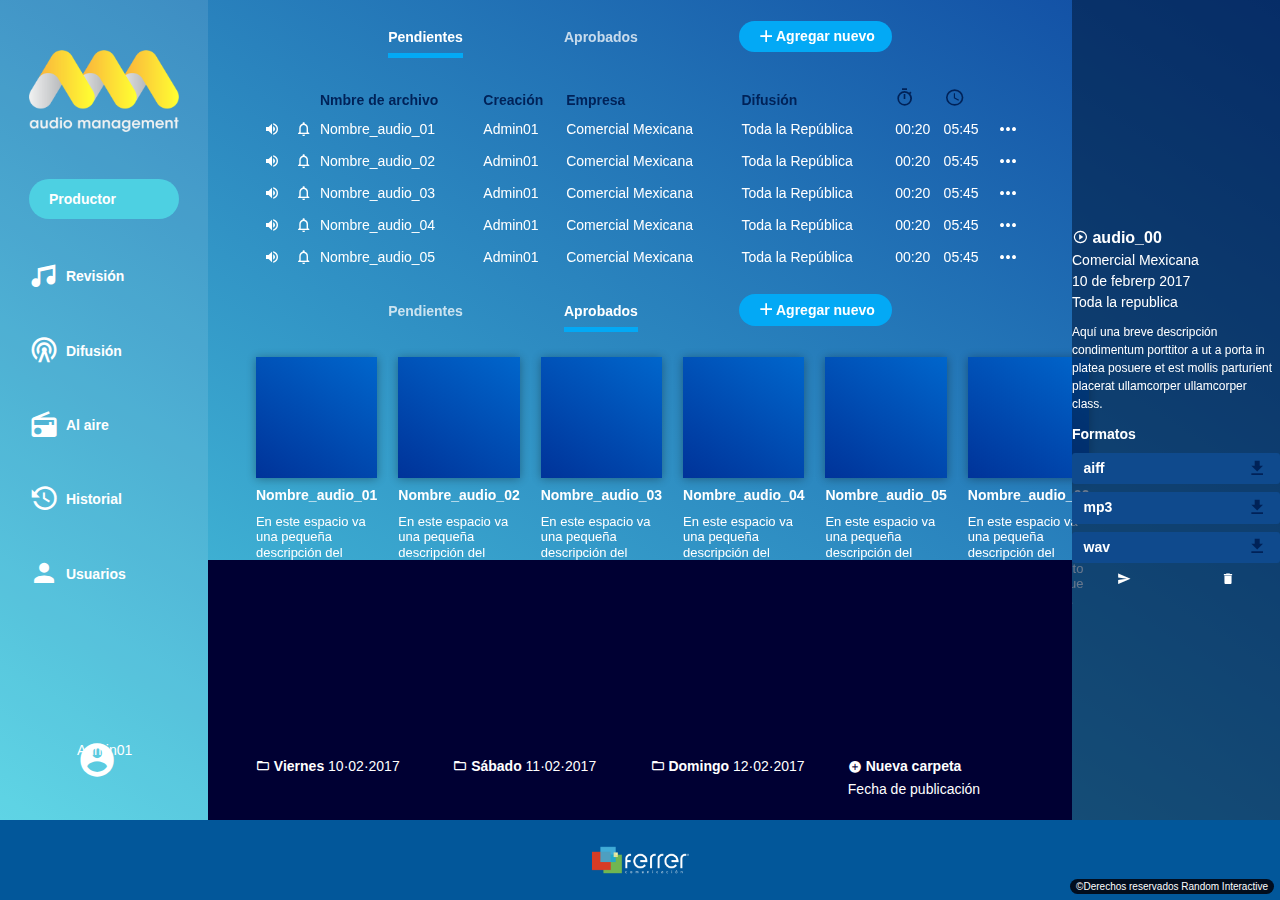
<file: index.html>
<!DOCTYPE html>
<html lang="en">
<head>
	<meta charset="UTF-8">
	<title></title>
	<link rel="stylesheet" href="style.css">
	<link rel="stylesheet" href="css/materialdesignicons.css">
	<script src="js/jquery.min.js"></script>
	<script src="js/perfect-scrollbar.jquery.min.js"></script>
	<script src="js/w3.js"></script>
	<script src="js/custom.js"></script>
</head>
<body>
	<!-- main.columns / contenedor principal -->
	<main class="columns">
		<!-- Menú izquierdo / Menú -->
		<div class="sidebar-left column is-2" w3-include-html="sidebar-left.html"></div>
		<!-- Columna principal -->
		<div class="main-container column" w3-include-html="main-content.html"></div>
		<!-- Vista previa -->
		<div class="sidebar-right column is-2" w3-include-html="sidebar-right.html"></div>
	</main>
	<!-- player -->
	<div w3-include-html="player.html"></div>
</body>
</html>
</file>
<file: style.css>
@-webkit-keyframes spinAround {
  from {
    -webkit-transform: rotate(0deg);
    transform: rotate(0deg); }
  to {
    -webkit-transform: rotate(359deg);
    transform: rotate(359deg); } }

@keyframes spinAround {
  from {
    -webkit-transform: rotate(0deg);
    transform: rotate(0deg); }
  to {
    -webkit-transform: rotate(359deg);
    transform: rotate(359deg); } }

/*! minireset.css v0.0.2 | MIT License | github.com/jgthms/minireset.css */
html,
body,
p,
ol,
ul,
li,
dl,
dt,
dd,
blockquote,
figure,
fieldset,
legend,
textarea,
pre,
iframe,
hr,
h1,
h2,
h3,
h4,
h5,
h6 {
  margin: 0;
  padding: 0; }

h1,
h2,
h3,
h4,
h5,
h6 {
  font-size: 100%;
  font-weight: normal; }

ul {
  list-style: none; }

button,
input,
select,
textarea {
  margin: 0; }

html {
  -webkit-box-sizing: border-box;
  box-sizing: border-box; }

* {
  -webkit-box-sizing: inherit;
  box-sizing: inherit; }
  *:before, *:after {
    -webkit-box-sizing: inherit;
    box-sizing: inherit; }

img,
embed,
object,
audio,
video {
  max-width: 100%; }

iframe {
  border: 0; }

table {
  border-collapse: collapse;
  border-spacing: 0; }

td,
th {
  padding: 0;
  text-align: left; }

html {
  background-color: #fff;
  font-size: 14px;
  -moz-osx-font-smoothing: grayscale;
  -webkit-font-smoothing: antialiased;
  min-width: 300px;
  overflow-x: hidden;
  overflow-y: scroll;
  text-rendering: optimizeLegibility;
  -webkit-text-size-adjust: 100%;
  -moz-text-size-adjust: 100%;
  -ms-text-size-adjust: 100%;
  text-size-adjust: 100%; }

article,
aside,
figure,
footer,
header,
hgroup,
section {
  display: block; }

body,
button,
input,
select,
textarea {
  font-family: BlinkMacSystemFont, -apple-system, "Segoe UI", "Roboto", "Oxygen", "Ubuntu", "Cantarell", "Fira Sans", "Droid Sans", "Helvetica Neue", "Helvetica", "Arial", sans-serif; }

code,
pre {
  -moz-osx-font-smoothing: auto;
  -webkit-font-smoothing: auto;
  font-family: monospace; }

body {
  color: white;
  font-size: 1rem;
  font-weight: 400;
  line-height: 1.5; }

a {
  color: white;
  cursor: pointer;
  text-decoration: none; }
  a strong {
    color: currentColor; }
  a:hover {
    color: white; }

code {
  background-color: whitesmoke;
  color: #ff3860;
  font-size: 0.875em;
  font-weight: normal;
  padding: 0.25em 0.5em 0.25em; }

hr {
  background-color: #dbdbdb;
  border: none;
  display: block;
  height: 1px;
  margin: 1.5rem 0; }

img {
  height: auto;
  max-width: 100%; }

input[type="checkbox"],
input[type="radio"] {
  vertical-align: baseline; }

small {
  font-size: 0.875em; }

span {
  font-style: inherit;
  font-weight: inherit; }

strong {
  color: #002258;
  font-weight: 700; }

pre {
  -webkit-overflow-scrolling: touch;
  background-color: whitesmoke;
  color: white;
  font-size: 0.875em;
  overflow-x: auto;
  padding: 1.25rem 1.5rem;
  white-space: pre;
  word-wrap: normal; }
  pre code {
    background-color: transparent;
    color: currentColor;
    font-size: 1em;
    padding: 0; }

table td,
table th {
  text-align: left;
  vertical-align: top; }

table th {
  color: #002258; }

.is-clearfix:after {
  clear: both;
  content: " ";
  display: table; }

.is-pulled-left {
  float: left !important; }

.is-pulled-right {
  float: right !important; }

.is-clipped {
  overflow: hidden !important; }

.is-overlay {
  bottom: 0;
  left: 0;
  position: absolute;
  right: 0;
  top: 0; }

.is-size-1 {
  font-size: 3rem !important; }

.is-size-2 {
  font-size: 2.5rem !important; }

.is-size-3 {
  font-size: 2rem !important; }

.is-size-4 {
  font-size: 1.5rem !important; }

.is-size-5 {
  font-size: 1.25rem !important; }

.is-size-6 {
  font-size: 1rem !important; }

.is-size-7 {
  font-size: 0.75rem !important; }

@media screen and (max-width: 768px) {
  .is-size-1-mobile {
    font-size: 3rem !important; }
  .is-size-2-mobile {
    font-size: 2.5rem !important; }
  .is-size-3-mobile {
    font-size: 2rem !important; }
  .is-size-4-mobile {
    font-size: 1.5rem !important; }
  .is-size-5-mobile {
    font-size: 1.25rem !important; }
  .is-size-6-mobile {
    font-size: 1rem !important; }
  .is-size-7-mobile {
    font-size: 0.75rem !important; } }

@media screen and (min-width: 769px), print {
  .is-size-1-tablet {
    font-size: 3rem !important; }
  .is-size-2-tablet {
    font-size: 2.5rem !important; }
  .is-size-3-tablet {
    font-size: 2rem !important; }
  .is-size-4-tablet {
    font-size: 1.5rem !important; }
  .is-size-5-tablet {
    font-size: 1.25rem !important; }
  .is-size-6-tablet {
    font-size: 1rem !important; }
  .is-size-7-tablet {
    font-size: 0.75rem !important; } }

@media screen and (max-width: 1023px) {
  .is-size-1-touch {
    font-size: 3rem !important; }
  .is-size-2-touch {
    font-size: 2.5rem !important; }
  .is-size-3-touch {
    font-size: 2rem !important; }
  .is-size-4-touch {
    font-size: 1.5rem !important; }
  .is-size-5-touch {
    font-size: 1.25rem !important; }
  .is-size-6-touch {
    font-size: 1rem !important; }
  .is-size-7-touch {
    font-size: 0.75rem !important; } }

@media screen and (min-width: 1024px) {
  .is-size-1-desktop {
    font-size: 3rem !important; }
  .is-size-2-desktop {
    font-size: 2.5rem !important; }
  .is-size-3-desktop {
    font-size: 2rem !important; }
  .is-size-4-desktop {
    font-size: 1.5rem !important; }
  .is-size-5-desktop {
    font-size: 1.25rem !important; }
  .is-size-6-desktop {
    font-size: 1rem !important; }
  .is-size-7-desktop {
    font-size: 0.75rem !important; } }

@media screen and (min-width: 1216px) {
  .is-size-1-widescreen {
    font-size: 3rem !important; }
  .is-size-2-widescreen {
    font-size: 2.5rem !important; }
  .is-size-3-widescreen {
    font-size: 2rem !important; }
  .is-size-4-widescreen {
    font-size: 1.5rem !important; }
  .is-size-5-widescreen {
    font-size: 1.25rem !important; }
  .is-size-6-widescreen {
    font-size: 1rem !important; }
  .is-size-7-widescreen {
    font-size: 0.75rem !important; } }

@media screen and (min-width: 1408px) {
  .is-size-1-fullhd {
    font-size: 3rem !important; }
  .is-size-2-fullhd {
    font-size: 2.5rem !important; }
  .is-size-3-fullhd {
    font-size: 2rem !important; }
  .is-size-4-fullhd {
    font-size: 1.5rem !important; }
  .is-size-5-fullhd {
    font-size: 1.25rem !important; }
  .is-size-6-fullhd {
    font-size: 1rem !important; }
  .is-size-7-fullhd {
    font-size: 0.75rem !important; } }

.has-text-centered {
  text-align: center !important; }

@media screen and (max-width: 768px) {
  .has-text-centered-mobile {
    text-align: center !important; } }

@media screen and (min-width: 769px), print {
  .has-text-centered-tablet {
    text-align: center !important; } }

@media screen and (min-width: 769px) and (max-width: 1023px) {
  .has-text-centered-tablet-only {
    text-align: center !important; } }

@media screen and (max-width: 1023px) {
  .has-text-centered-touch {
    text-align: center !important; } }

@media screen and (min-width: 1024px) {
  .has-text-centered-desktop {
    text-align: center !important; } }

@media screen and (min-width: 1024px) and (max-width: 1215px) {
  .has-text-centered-desktop-only {
    text-align: center !important; } }

@media screen and (min-width: 1216px) {
  .has-text-centered-widescreen {
    text-align: center !important; } }

@media screen and (min-width: 1216px) and (max-width: 1407px) {
  .has-text-centered-widescreen-only {
    text-align: center !important; } }

@media screen and (min-width: 1408px) {
  .has-text-centered-fullhd {
    text-align: center !important; } }

.has-text-justified {
  text-align: justify !important; }

@media screen and (max-width: 768px) {
  .has-text-justified-mobile {
    text-align: justify !important; } }

@media screen and (min-width: 769px), print {
  .has-text-justified-tablet {
    text-align: justify !important; } }

@media screen and (min-width: 769px) and (max-width: 1023px) {
  .has-text-justified-tablet-only {
    text-align: justify !important; } }

@media screen and (max-width: 1023px) {
  .has-text-justified-touch {
    text-align: justify !important; } }

@media screen and (min-width: 1024px) {
  .has-text-justified-desktop {
    text-align: justify !important; } }

@media screen and (min-width: 1024px) and (max-width: 1215px) {
  .has-text-justified-desktop-only {
    text-align: justify !important; } }

@media screen and (min-width: 1216px) {
  .has-text-justified-widescreen {
    text-align: justify !important; } }

@media screen and (min-width: 1216px) and (max-width: 1407px) {
  .has-text-justified-widescreen-only {
    text-align: justify !important; } }

@media screen and (min-width: 1408px) {
  .has-text-justified-fullhd {
    text-align: justify !important; } }

.has-text-left {
  text-align: left !important; }

@media screen and (max-width: 768px) {
  .has-text-left-mobile {
    text-align: left !important; } }

@media screen and (min-width: 769px), print {
  .has-text-left-tablet {
    text-align: left !important; } }

@media screen and (min-width: 769px) and (max-width: 1023px) {
  .has-text-left-tablet-only {
    text-align: left !important; } }

@media screen and (max-width: 1023px) {
  .has-text-left-touch {
    text-align: left !important; } }

@media screen and (min-width: 1024px) {
  .has-text-left-desktop {
    text-align: left !important; } }

@media screen and (min-width: 1024px) and (max-width: 1215px) {
  .has-text-left-desktop-only {
    text-align: left !important; } }

@media screen and (min-width: 1216px) {
  .has-text-left-widescreen {
    text-align: left !important; } }

@media screen and (min-width: 1216px) and (max-width: 1407px) {
  .has-text-left-widescreen-only {
    text-align: left !important; } }

@media screen and (min-width: 1408px) {
  .has-text-left-fullhd {
    text-align: left !important; } }

.has-text-right {
  text-align: right !important; }

@media screen and (max-width: 768px) {
  .has-text-right-mobile {
    text-align: right !important; } }

@media screen and (min-width: 769px), print {
  .has-text-right-tablet {
    text-align: right !important; } }

@media screen and (min-width: 769px) and (max-width: 1023px) {
  .has-text-right-tablet-only {
    text-align: right !important; } }

@media screen and (max-width: 1023px) {
  .has-text-right-touch {
    text-align: right !important; } }

@media screen and (min-width: 1024px) {
  .has-text-right-desktop {
    text-align: right !important; } }

@media screen and (min-width: 1024px) and (max-width: 1215px) {
  .has-text-right-desktop-only {
    text-align: right !important; } }

@media screen and (min-width: 1216px) {
  .has-text-right-widescreen {
    text-align: right !important; } }

@media screen and (min-width: 1216px) and (max-width: 1407px) {
  .has-text-right-widescreen-only {
    text-align: right !important; } }

@media screen and (min-width: 1408px) {
  .has-text-right-fullhd {
    text-align: right !important; } }

.is-capitalized {
  text-transform: capitalize !important; }

.is-lowercase {
  text-transform: lowercase !important; }

.is-uppercase {
  text-transform: uppercase !important; }

.has-text-white {
  color: white !important; }

a.has-text-white:hover, a.has-text-white:focus {
  color: #e6e6e6 !important; }

.has-text-black {
  color: #000 !important; }

a.has-text-black:hover, a.has-text-black:focus {
  color: black !important; }

.has-text-light {
  color: whitesmoke !important; }

a.has-text-light:hover, a.has-text-light:focus {
  color: #dbdbdb !important; }

.has-text-dark {
  color: #363636 !important; }

a.has-text-dark:hover, a.has-text-dark:focus {
  color: #1c1c1c !important; }

.has-text-primary {
  color: white !important; }

a.has-text-primary:hover, a.has-text-primary:focus {
  color: #e6e6e6 !important; }

.has-text-info {
  color: #03a9f5 !important; }

a.has-text-info:hover, a.has-text-info:focus {
  color: #0286c3 !important; }

.has-text-success {
  color: #23d160 !important; }

a.has-text-success:hover, a.has-text-success:focus {
  color: #1ca64c !important; }

.has-text-warning {
  color: #ffdd57 !important; }

a.has-text-warning:hover, a.has-text-warning:focus {
  color: #ffd324 !important; }

.has-text-danger {
  color: #ff3860 !important; }

a.has-text-danger:hover, a.has-text-danger:focus {
  color: #ff0537 !important; }

.has-text-black-bis {
  color: #121212 !important; }

.has-text-black-ter {
  color: #242424 !important; }

.has-text-grey-darker {
  color: #363636 !important; }

.has-text-grey-dark {
  color: white !important; }

.has-text-grey {
  color: #7a7a7a !important; }

.has-text-grey-light {
  color: #b5b5b5 !important; }

.has-text-grey-lighter {
  color: #dbdbdb !important; }

.has-text-white-ter {
  color: whitesmoke !important; }

.has-text-white-bis {
  color: #fafafa !important; }

.has-text-weight-light {
  font-weight: 300 !important; }

.has-text-weight-normal {
  font-weight: 400 !important; }

.has-text-weight-semibold {
  font-weight: 600 !important; }

.has-text-weight-bold {
  font-weight: 700 !important; }

.is-block {
  display: block !important; }

@media screen and (max-width: 768px) {
  .is-block-mobile {
    display: block !important; } }

@media screen and (min-width: 769px), print {
  .is-block-tablet {
    display: block !important; } }

@media screen and (min-width: 769px) and (max-width: 1023px) {
  .is-block-tablet-only {
    display: block !important; } }

@media screen and (max-width: 1023px) {
  .is-block-touch {
    display: block !important; } }

@media screen and (min-width: 1024px) {
  .is-block-desktop {
    display: block !important; } }

@media screen and (min-width: 1024px) and (max-width: 1215px) {
  .is-block-desktop-only {
    display: block !important; } }

@media screen and (min-width: 1216px) {
  .is-block-widescreen {
    display: block !important; } }

@media screen and (min-width: 1216px) and (max-width: 1407px) {
  .is-block-widescreen-only {
    display: block !important; } }

@media screen and (min-width: 1408px) {
  .is-block-fullhd {
    display: block !important; } }

.is-flex {
  display: -webkit-box !important;
  display: -webkit-flex !important;
  display: -ms-flexbox !important;
  display: flex !important; }

@media screen and (max-width: 768px) {
  .is-flex-mobile {
    display: -webkit-box !important;
    display: -webkit-flex !important;
    display: -ms-flexbox !important;
    display: flex !important; } }

@media screen and (min-width: 769px), print {
  .is-flex-tablet {
    display: -webkit-box !important;
    display: -webkit-flex !important;
    display: -ms-flexbox !important;
    display: flex !important; } }

@media screen and (min-width: 769px) and (max-width: 1023px) {
  .is-flex-tablet-only {
    display: -webkit-box !important;
    display: -webkit-flex !important;
    display: -ms-flexbox !important;
    display: flex !important; } }

@media screen and (max-width: 1023px) {
  .is-flex-touch {
    display: -webkit-box !important;
    display: -webkit-flex !important;
    display: -ms-flexbox !important;
    display: flex !important; } }

@media screen and (min-width: 1024px) {
  .is-flex-desktop {
    display: -webkit-box !important;
    display: -webkit-flex !important;
    display: -ms-flexbox !important;
    display: flex !important; } }

@media screen and (min-width: 1024px) and (max-width: 1215px) {
  .is-flex-desktop-only {
    display: -webkit-box !important;
    display: -webkit-flex !important;
    display: -ms-flexbox !important;
    display: flex !important; } }

@media screen and (min-width: 1216px) {
  .is-flex-widescreen {
    display: -webkit-box !important;
    display: -webkit-flex !important;
    display: -ms-flexbox !important;
    display: flex !important; } }

@media screen and (min-width: 1216px) and (max-width: 1407px) {
  .is-flex-widescreen-only {
    display: -webkit-box !important;
    display: -webkit-flex !important;
    display: -ms-flexbox !important;
    display: flex !important; } }

@media screen and (min-width: 1408px) {
  .is-flex-fullhd {
    display: -webkit-box !important;
    display: -webkit-flex !important;
    display: -ms-flexbox !important;
    display: flex !important; } }

.is-inline {
  display: inline !important; }

@media screen and (max-width: 768px) {
  .is-inline-mobile {
    display: inline !important; } }

@media screen and (min-width: 769px), print {
  .is-inline-tablet {
    display: inline !important; } }

@media screen and (min-width: 769px) and (max-width: 1023px) {
  .is-inline-tablet-only {
    display: inline !important; } }

@media screen and (max-width: 1023px) {
  .is-inline-touch {
    display: inline !important; } }

@media screen and (min-width: 1024px) {
  .is-inline-desktop {
    display: inline !important; } }

@media screen and (min-width: 1024px) and (max-width: 1215px) {
  .is-inline-desktop-only {
    display: inline !important; } }

@media screen and (min-width: 1216px) {
  .is-inline-widescreen {
    display: inline !important; } }

@media screen and (min-width: 1216px) and (max-width: 1407px) {
  .is-inline-widescreen-only {
    display: inline !important; } }

@media screen and (min-width: 1408px) {
  .is-inline-fullhd {
    display: inline !important; } }

.is-inline-block {
  display: inline-block !important; }

@media screen and (max-width: 768px) {
  .is-inline-block-mobile {
    display: inline-block !important; } }

@media screen and (min-width: 769px), print {
  .is-inline-block-tablet {
    display: inline-block !important; } }

@media screen and (min-width: 769px) and (max-width: 1023px) {
  .is-inline-block-tablet-only {
    display: inline-block !important; } }

@media screen and (max-width: 1023px) {
  .is-inline-block-touch {
    display: inline-block !important; } }

@media screen and (min-width: 1024px) {
  .is-inline-block-desktop {
    display: inline-block !important; } }

@media screen and (min-width: 1024px) and (max-width: 1215px) {
  .is-inline-block-desktop-only {
    display: inline-block !important; } }

@media screen and (min-width: 1216px) {
  .is-inline-block-widescreen {
    display: inline-block !important; } }

@media screen and (min-width: 1216px) and (max-width: 1407px) {
  .is-inline-block-widescreen-only {
    display: inline-block !important; } }

@media screen and (min-width: 1408px) {
  .is-inline-block-fullhd {
    display: inline-block !important; } }

.is-inline-flex {
  display: -webkit-inline-box !important;
  display: -webkit-inline-flex !important;
  display: -ms-inline-flexbox !important;
  display: inline-flex !important; }

@media screen and (max-width: 768px) {
  .is-inline-flex-mobile {
    display: -webkit-inline-box !important;
    display: -webkit-inline-flex !important;
    display: -ms-inline-flexbox !important;
    display: inline-flex !important; } }

@media screen and (min-width: 769px), print {
  .is-inline-flex-tablet {
    display: -webkit-inline-box !important;
    display: -webkit-inline-flex !important;
    display: -ms-inline-flexbox !important;
    display: inline-flex !important; } }

@media screen and (min-width: 769px) and (max-width: 1023px) {
  .is-inline-flex-tablet-only {
    display: -webkit-inline-box !important;
    display: -webkit-inline-flex !important;
    display: -ms-inline-flexbox !important;
    display: inline-flex !important; } }

@media screen and (max-width: 1023px) {
  .is-inline-flex-touch {
    display: -webkit-inline-box !important;
    display: -webkit-inline-flex !important;
    display: -ms-inline-flexbox !important;
    display: inline-flex !important; } }

@media screen and (min-width: 1024px) {
  .is-inline-flex-desktop {
    display: -webkit-inline-box !important;
    display: -webkit-inline-flex !important;
    display: -ms-inline-flexbox !important;
    display: inline-flex !important; } }

@media screen and (min-width: 1024px) and (max-width: 1215px) {
  .is-inline-flex-desktop-only {
    display: -webkit-inline-box !important;
    display: -webkit-inline-flex !important;
    display: -ms-inline-flexbox !important;
    display: inline-flex !important; } }

@media screen and (min-width: 1216px) {
  .is-inline-flex-widescreen {
    display: -webkit-inline-box !important;
    display: -webkit-inline-flex !important;
    display: -ms-inline-flexbox !important;
    display: inline-flex !important; } }

@media screen and (min-width: 1216px) and (max-width: 1407px) {
  .is-inline-flex-widescreen-only {
    display: -webkit-inline-box !important;
    display: -webkit-inline-flex !important;
    display: -ms-inline-flexbox !important;
    display: inline-flex !important; } }

@media screen and (min-width: 1408px) {
  .is-inline-flex-fullhd {
    display: -webkit-inline-box !important;
    display: -webkit-inline-flex !important;
    display: -ms-inline-flexbox !important;
    display: inline-flex !important; } }

.is-hidden {
  display: none !important; }

@media screen and (max-width: 768px) {
  .is-hidden-mobile {
    display: none !important; } }

@media screen and (min-width: 769px), print {
  .is-hidden-tablet {
    display: none !important; } }

@media screen and (min-width: 769px) and (max-width: 1023px) {
  .is-hidden-tablet-only {
    display: none !important; } }

@media screen and (max-width: 1023px) {
  .is-hidden-touch {
    display: none !important; } }

@media screen and (min-width: 1024px) {
  .is-hidden-desktop {
    display: none !important; } }

@media screen and (min-width: 1024px) and (max-width: 1215px) {
  .is-hidden-desktop-only {
    display: none !important; } }

@media screen and (min-width: 1216px) {
  .is-hidden-widescreen {
    display: none !important; } }

@media screen and (min-width: 1216px) and (max-width: 1407px) {
  .is-hidden-widescreen-only {
    display: none !important; } }

@media screen and (min-width: 1408px) {
  .is-hidden-fullhd {
    display: none !important; } }

.is-marginless {
  margin: 0 !important; }

.is-paddingless {
  padding: 0 !important; }

.is-radiusless {
  border-radius: 0 !important; }

.is-shadowless {
  -webkit-box-shadow: none !important;
  box-shadow: none !important; }

.is-unselectable {
  -webkit-touch-callout: none;
  -webkit-user-select: none;
  -moz-user-select: none;
  -ms-user-select: none;
  user-select: none; }

.button {
  -moz-appearance: none;
  -webkit-appearance: none;
  -webkit-box-align: center;
  -webkit-align-items: center;
  -ms-flex-align: center;
  align-items: center;
  border: 1px solid transparent;
  border-radius: 3px;
  -webkit-box-shadow: none;
  box-shadow: none;
  display: -webkit-inline-box;
  display: -webkit-inline-flex;
  display: -ms-inline-flexbox;
  display: inline-flex;
  font-size: 1rem;
  height: 2.25em;
  -webkit-box-pack: start;
  -webkit-justify-content: flex-start;
  -ms-flex-pack: start;
  justify-content: flex-start;
  line-height: 1.5;
  padding-bottom: calc(0.375em - 1px);
  padding-left: calc(0.625em - 1px);
  padding-right: calc(0.625em - 1px);
  padding-top: calc(0.375em - 1px);
  position: relative;
  vertical-align: top;
  -webkit-touch-callout: none;
  -webkit-user-select: none;
  -moz-user-select: none;
  -ms-user-select: none;
  user-select: none;
  background-color: white;
  border-color: #dbdbdb;
  color: #363636;
  cursor: pointer;
  -webkit-box-pack: center;
  -webkit-justify-content: center;
  -ms-flex-pack: center;
  justify-content: center;
  padding-left: 0.75em;
  padding-right: 0.75em;
  text-align: center;
  white-space: nowrap; }
  .button:focus, .button.is-focused, .button:active, .button.is-active {
    outline: none; }
  .button[disabled] {
    cursor: not-allowed; }
  .button strong {
    color: inherit; }
  .button .icon, .button .icon.is-small, .button .icon.is-medium, .button .icon.is-large {
    height: 1.5em;
    width: 1.5em; }
  .button .icon:first-child:not(:last-child) {
    margin-left: calc(-0.375em - 1px);
    margin-right: 0.1875em; }
  .button .icon:last-child:not(:first-child) {
    margin-left: 0.1875em;
    margin-right: calc(-0.375em - 1px); }
  .button .icon:first-child:last-child {
    margin-left: calc(-0.375em - 1px);
    margin-right: calc(-0.375em - 1px); }
  .button:hover, .button.is-hovered {
    border-color: #b5b5b5;
    color: white; }
  .button:focus, .button.is-focused {
    border-color: white;
    color: #363636; }
    .button:focus:not(:active), .button.is-focused:not(:active) {
      -webkit-box-shadow: 0 0 0 0.125em rgba(255, 255, 255, 0.25);
      box-shadow: 0 0 0 0.125em rgba(255, 255, 255, 0.25); }
  .button:active, .button.is-active {
    border-color: white;
    color: #363636; }
  .button.is-link {
    background-color: transparent;
    border-color: transparent;
    color: white;
    text-decoration: underline; }
    .button.is-link:hover, .button.is-link.is-hovered, .button.is-link:focus, .button.is-link.is-focused {
      background-color: whitesmoke;
      color: #002258; }
    .button.is-link:active, .button.is-link.is-active {
      background-color: #e8e8e8;
      color: #002258; }
    .button.is-link[disabled] {
      background-color: transparent;
      border-color: transparent;
      -webkit-box-shadow: none;
      box-shadow: none; }
  .button.is-white {
    background-color: white;
    border-color: transparent;
    color: #000; }
    .button.is-white:hover, .button.is-white.is-hovered {
      background-color: #f9f9f9;
      border-color: transparent;
      color: #000; }
    .button.is-white:focus, .button.is-white.is-focused {
      border-color: transparent;
      color: #000; }
      .button.is-white:focus:not(:active), .button.is-white.is-focused:not(:active) {
        -webkit-box-shadow: 0 0 0 0.125em rgba(255, 255, 255, 0.25);
        box-shadow: 0 0 0 0.125em rgba(255, 255, 255, 0.25); }
    .button.is-white:active, .button.is-white.is-active {
      background-color: #f2f2f2;
      border-color: transparent;
      color: #000; }
    .button.is-white[disabled] {
      background-color: white;
      border-color: transparent;
      -webkit-box-shadow: none;
      box-shadow: none; }
    .button.is-white.is-inverted {
      background-color: #000;
      color: white; }
      .button.is-white.is-inverted:hover {
        background-color: black; }
      .button.is-white.is-inverted[disabled] {
        background-color: #000;
        border-color: transparent;
        -webkit-box-shadow: none;
        box-shadow: none;
        color: white; }
    .button.is-white.is-loading:after {
      border-color: transparent transparent #000 #000 !important; }
    .button.is-white.is-outlined {
      background-color: transparent;
      border-color: white;
      color: white; }
      .button.is-white.is-outlined:hover, .button.is-white.is-outlined:focus {
        background-color: white;
        border-color: white;
        color: #000; }
      .button.is-white.is-outlined.is-loading:after {
        border-color: transparent transparent white white !important; }
      .button.is-white.is-outlined[disabled] {
        background-color: transparent;
        border-color: white;
        -webkit-box-shadow: none;
        box-shadow: none;
        color: white; }
    .button.is-white.is-inverted.is-outlined {
      background-color: transparent;
      border-color: #000;
      color: #000; }
      .button.is-white.is-inverted.is-outlined:hover, .button.is-white.is-inverted.is-outlined:focus {
        background-color: #000;
        color: white; }
      .button.is-white.is-inverted.is-outlined[disabled] {
        background-color: transparent;
        border-color: #000;
        -webkit-box-shadow: none;
        box-shadow: none;
        color: #000; }
  .button.is-black {
    background-color: #000;
    border-color: transparent;
    color: white; }
    .button.is-black:hover, .button.is-black.is-hovered {
      background-color: black;
      border-color: transparent;
      color: white; }
    .button.is-black:focus, .button.is-black.is-focused {
      border-color: transparent;
      color: white; }
      .button.is-black:focus:not(:active), .button.is-black.is-focused:not(:active) {
        -webkit-box-shadow: 0 0 0 0.125em rgba(0, 0, 0, 0.25);
        box-shadow: 0 0 0 0.125em rgba(0, 0, 0, 0.25); }
    .button.is-black:active, .button.is-black.is-active {
      background-color: black;
      border-color: transparent;
      color: white; }
    .button.is-black[disabled] {
      background-color: #000;
      border-color: transparent;
      -webkit-box-shadow: none;
      box-shadow: none; }
    .button.is-black.is-inverted {
      background-color: white;
      color: #000; }
      .button.is-black.is-inverted:hover {
        background-color: #f2f2f2; }
      .button.is-black.is-inverted[disabled] {
        background-color: white;
        border-color: transparent;
        -webkit-box-shadow: none;
        box-shadow: none;
        color: #000; }
    .button.is-black.is-loading:after {
      border-color: transparent transparent white white !important; }
    .button.is-black.is-outlined {
      background-color: transparent;
      border-color: #000;
      color: #000; }
      .button.is-black.is-outlined:hover, .button.is-black.is-outlined:focus {
        background-color: #000;
        border-color: #000;
        color: white; }
      .button.is-black.is-outlined.is-loading:after {
        border-color: transparent transparent #000 #000 !important; }
      .button.is-black.is-outlined[disabled] {
        background-color: transparent;
        border-color: #000;
        -webkit-box-shadow: none;
        box-shadow: none;
        color: #000; }
    .button.is-black.is-inverted.is-outlined {
      background-color: transparent;
      border-color: white;
      color: white; }
      .button.is-black.is-inverted.is-outlined:hover, .button.is-black.is-inverted.is-outlined:focus {
        background-color: white;
        color: #000; }
      .button.is-black.is-inverted.is-outlined[disabled] {
        background-color: transparent;
        border-color: white;
        -webkit-box-shadow: none;
        box-shadow: none;
        color: white; }
  .button.is-light {
    background-color: whitesmoke;
    border-color: transparent;
    color: #363636; }
    .button.is-light:hover, .button.is-light.is-hovered {
      background-color: #eeeeee;
      border-color: transparent;
      color: #363636; }
    .button.is-light:focus, .button.is-light.is-focused {
      border-color: transparent;
      color: #363636; }
      .button.is-light:focus:not(:active), .button.is-light.is-focused:not(:active) {
        -webkit-box-shadow: 0 0 0 0.125em rgba(245, 245, 245, 0.25);
        box-shadow: 0 0 0 0.125em rgba(245, 245, 245, 0.25); }
    .button.is-light:active, .button.is-light.is-active {
      background-color: #e8e8e8;
      border-color: transparent;
      color: #363636; }
    .button.is-light[disabled] {
      background-color: whitesmoke;
      border-color: transparent;
      -webkit-box-shadow: none;
      box-shadow: none; }
    .button.is-light.is-inverted {
      background-color: #363636;
      color: whitesmoke; }
      .button.is-light.is-inverted:hover {
        background-color: #292929; }
      .button.is-light.is-inverted[disabled] {
        background-color: #363636;
        border-color: transparent;
        -webkit-box-shadow: none;
        box-shadow: none;
        color: whitesmoke; }
    .button.is-light.is-loading:after {
      border-color: transparent transparent #363636 #363636 !important; }
    .button.is-light.is-outlined {
      background-color: transparent;
      border-color: whitesmoke;
      color: whitesmoke; }
      .button.is-light.is-outlined:hover, .button.is-light.is-outlined:focus {
        background-color: whitesmoke;
        border-color: whitesmoke;
        color: #363636; }
      .button.is-light.is-outlined.is-loading:after {
        border-color: transparent transparent whitesmoke whitesmoke !important; }
      .button.is-light.is-outlined[disabled] {
        background-color: transparent;
        border-color: whitesmoke;
        -webkit-box-shadow: none;
        box-shadow: none;
        color: whitesmoke; }
    .button.is-light.is-inverted.is-outlined {
      background-color: transparent;
      border-color: #363636;
      color: #363636; }
      .button.is-light.is-inverted.is-outlined:hover, .button.is-light.is-inverted.is-outlined:focus {
        background-color: #363636;
        color: whitesmoke; }
      .button.is-light.is-inverted.is-outlined[disabled] {
        background-color: transparent;
        border-color: #363636;
        -webkit-box-shadow: none;
        box-shadow: none;
        color: #363636; }
  .button.is-dark {
    background-color: #363636;
    border-color: transparent;
    color: whitesmoke; }
    .button.is-dark:hover, .button.is-dark.is-hovered {
      background-color: #2f2f2f;
      border-color: transparent;
      color: whitesmoke; }
    .button.is-dark:focus, .button.is-dark.is-focused {
      border-color: transparent;
      color: whitesmoke; }
      .button.is-dark:focus:not(:active), .button.is-dark.is-focused:not(:active) {
        -webkit-box-shadow: 0 0 0 0.125em rgba(54, 54, 54, 0.25);
        box-shadow: 0 0 0 0.125em rgba(54, 54, 54, 0.25); }
    .button.is-dark:active, .button.is-dark.is-active {
      background-color: #292929;
      border-color: transparent;
      color: whitesmoke; }
    .button.is-dark[disabled] {
      background-color: #363636;
      border-color: transparent;
      -webkit-box-shadow: none;
      box-shadow: none; }
    .button.is-dark.is-inverted {
      background-color: whitesmoke;
      color: #363636; }
      .button.is-dark.is-inverted:hover {
        background-color: #e8e8e8; }
      .button.is-dark.is-inverted[disabled] {
        background-color: whitesmoke;
        border-color: transparent;
        -webkit-box-shadow: none;
        box-shadow: none;
        color: #363636; }
    .button.is-dark.is-loading:after {
      border-color: transparent transparent whitesmoke whitesmoke !important; }
    .button.is-dark.is-outlined {
      background-color: transparent;
      border-color: #363636;
      color: #363636; }
      .button.is-dark.is-outlined:hover, .button.is-dark.is-outlined:focus {
        background-color: #363636;
        border-color: #363636;
        color: whitesmoke; }
      .button.is-dark.is-outlined.is-loading:after {
        border-color: transparent transparent #363636 #363636 !important; }
      .button.is-dark.is-outlined[disabled] {
        background-color: transparent;
        border-color: #363636;
        -webkit-box-shadow: none;
        box-shadow: none;
        color: #363636; }
    .button.is-dark.is-inverted.is-outlined {
      background-color: transparent;
      border-color: whitesmoke;
      color: whitesmoke; }
      .button.is-dark.is-inverted.is-outlined:hover, .button.is-dark.is-inverted.is-outlined:focus {
        background-color: whitesmoke;
        color: #363636; }
      .button.is-dark.is-inverted.is-outlined[disabled] {
        background-color: transparent;
        border-color: whitesmoke;
        -webkit-box-shadow: none;
        box-shadow: none;
        color: whitesmoke; }
  .button.is-primary {
    background-color: white;
    border-color: transparent;
    color: #fff; }
    .button.is-primary:hover, .button.is-primary.is-hovered {
      background-color: #f9f9f9;
      border-color: transparent;
      color: #fff; }
    .button.is-primary:focus, .button.is-primary.is-focused {
      border-color: transparent;
      color: #fff; }
      .button.is-primary:focus:not(:active), .button.is-primary.is-focused:not(:active) {
        -webkit-box-shadow: 0 0 0 0.125em rgba(255, 255, 255, 0.25);
        box-shadow: 0 0 0 0.125em rgba(255, 255, 255, 0.25); }
    .button.is-primary:active, .button.is-primary.is-active {
      background-color: #f2f2f2;
      border-color: transparent;
      color: #fff; }
    .button.is-primary[disabled] {
      background-color: white;
      border-color: transparent;
      -webkit-box-shadow: none;
      box-shadow: none; }
    .button.is-primary.is-inverted {
      background-color: #fff;
      color: white; }
      .button.is-primary.is-inverted:hover {
        background-color: #f2f2f2; }
      .button.is-primary.is-inverted[disabled] {
        background-color: #fff;
        border-color: transparent;
        -webkit-box-shadow: none;
        box-shadow: none;
        color: white; }
    .button.is-primary.is-loading:after {
      border-color: transparent transparent #fff #fff !important; }
    .button.is-primary.is-outlined {
      background-color: transparent;
      border-color: white;
      color: white; }
      .button.is-primary.is-outlined:hover, .button.is-primary.is-outlined:focus {
        background-color: white;
        border-color: white;
        color: #fff; }
      .button.is-primary.is-outlined.is-loading:after {
        border-color: transparent transparent white white !important; }
      .button.is-primary.is-outlined[disabled] {
        background-color: transparent;
        border-color: white;
        -webkit-box-shadow: none;
        box-shadow: none;
        color: white; }
    .button.is-primary.is-inverted.is-outlined {
      background-color: transparent;
      border-color: #fff;
      color: #fff; }
      .button.is-primary.is-inverted.is-outlined:hover, .button.is-primary.is-inverted.is-outlined:focus {
        background-color: #fff;
        color: white; }
      .button.is-primary.is-inverted.is-outlined[disabled] {
        background-color: transparent;
        border-color: #fff;
        -webkit-box-shadow: none;
        box-shadow: none;
        color: #fff; }
  .button.is-info {
    background-color: #03a9f5;
    border-color: transparent;
    color: #fff; }
    .button.is-info:hover, .button.is-info.is-hovered {
      background-color: #03a0e8;
      border-color: transparent;
      color: #fff; }
    .button.is-info:focus, .button.is-info.is-focused {
      border-color: transparent;
      color: #fff; }
      .button.is-info:focus:not(:active), .button.is-info.is-focused:not(:active) {
        -webkit-box-shadow: 0 0 0 0.125em rgba(3, 169, 245, 0.25);
        box-shadow: 0 0 0 0.125em rgba(3, 169, 245, 0.25); }
    .button.is-info:active, .button.is-info.is-active {
      background-color: #0398dc;
      border-color: transparent;
      color: #fff; }
    .button.is-info[disabled] {
      background-color: #03a9f5;
      border-color: transparent;
      -webkit-box-shadow: none;
      box-shadow: none; }
    .button.is-info.is-inverted {
      background-color: #fff;
      color: #03a9f5; }
      .button.is-info.is-inverted:hover {
        background-color: #f2f2f2; }
      .button.is-info.is-inverted[disabled] {
        background-color: #fff;
        border-color: transparent;
        -webkit-box-shadow: none;
        box-shadow: none;
        color: #03a9f5; }
    .button.is-info.is-loading:after {
      border-color: transparent transparent #fff #fff !important; }
    .button.is-info.is-outlined {
      background-color: transparent;
      border-color: #03a9f5;
      color: #03a9f5; }
      .button.is-info.is-outlined:hover, .button.is-info.is-outlined:focus {
        background-color: #03a9f5;
        border-color: #03a9f5;
        color: #fff; }
      .button.is-info.is-outlined.is-loading:after {
        border-color: transparent transparent #03a9f5 #03a9f5 !important; }
      .button.is-info.is-outlined[disabled] {
        background-color: transparent;
        border-color: #03a9f5;
        -webkit-box-shadow: none;
        box-shadow: none;
        color: #03a9f5; }
    .button.is-info.is-inverted.is-outlined {
      background-color: transparent;
      border-color: #fff;
      color: #fff; }
      .button.is-info.is-inverted.is-outlined:hover, .button.is-info.is-inverted.is-outlined:focus {
        background-color: #fff;
        color: #03a9f5; }
      .button.is-info.is-inverted.is-outlined[disabled] {
        background-color: transparent;
        border-color: #fff;
        -webkit-box-shadow: none;
        box-shadow: none;
        color: #fff; }
  .button.is-success {
    background-color: #23d160;
    border-color: transparent;
    color: #fff; }
    .button.is-success:hover, .button.is-success.is-hovered {
      background-color: #22c65b;
      border-color: transparent;
      color: #fff; }
    .button.is-success:focus, .button.is-success.is-focused {
      border-color: transparent;
      color: #fff; }
      .button.is-success:focus:not(:active), .button.is-success.is-focused:not(:active) {
        -webkit-box-shadow: 0 0 0 0.125em rgba(35, 209, 96, 0.25);
        box-shadow: 0 0 0 0.125em rgba(35, 209, 96, 0.25); }
    .button.is-success:active, .button.is-success.is-active {
      background-color: #20bc56;
      border-color: transparent;
      color: #fff; }
    .button.is-success[disabled] {
      background-color: #23d160;
      border-color: transparent;
      -webkit-box-shadow: none;
      box-shadow: none; }
    .button.is-success.is-inverted {
      background-color: #fff;
      color: #23d160; }
      .button.is-success.is-inverted:hover {
        background-color: #f2f2f2; }
      .button.is-success.is-inverted[disabled] {
        background-color: #fff;
        border-color: transparent;
        -webkit-box-shadow: none;
        box-shadow: none;
        color: #23d160; }
    .button.is-success.is-loading:after {
      border-color: transparent transparent #fff #fff !important; }
    .button.is-success.is-outlined {
      background-color: transparent;
      border-color: #23d160;
      color: #23d160; }
      .button.is-success.is-outlined:hover, .button.is-success.is-outlined:focus {
        background-color: #23d160;
        border-color: #23d160;
        color: #fff; }
      .button.is-success.is-outlined.is-loading:after {
        border-color: transparent transparent #23d160 #23d160 !important; }
      .button.is-success.is-outlined[disabled] {
        background-color: transparent;
        border-color: #23d160;
        -webkit-box-shadow: none;
        box-shadow: none;
        color: #23d160; }
    .button.is-success.is-inverted.is-outlined {
      background-color: transparent;
      border-color: #fff;
      color: #fff; }
      .button.is-success.is-inverted.is-outlined:hover, .button.is-success.is-inverted.is-outlined:focus {
        background-color: #fff;
        color: #23d160; }
      .button.is-success.is-inverted.is-outlined[disabled] {
        background-color: transparent;
        border-color: #fff;
        -webkit-box-shadow: none;
        box-shadow: none;
        color: #fff; }
  .button.is-warning {
    background-color: #ffdd57;
    border-color: transparent;
    color: rgba(0, 0, 0, 0.7); }
    .button.is-warning:hover, .button.is-warning.is-hovered {
      background-color: #ffdb4a;
      border-color: transparent;
      color: rgba(0, 0, 0, 0.7); }
    .button.is-warning:focus, .button.is-warning.is-focused {
      border-color: transparent;
      color: rgba(0, 0, 0, 0.7); }
      .button.is-warning:focus:not(:active), .button.is-warning.is-focused:not(:active) {
        -webkit-box-shadow: 0 0 0 0.125em rgba(255, 221, 87, 0.25);
        box-shadow: 0 0 0 0.125em rgba(255, 221, 87, 0.25); }
    .button.is-warning:active, .button.is-warning.is-active {
      background-color: #ffd83d;
      border-color: transparent;
      color: rgba(0, 0, 0, 0.7); }
    .button.is-warning[disabled] {
      background-color: #ffdd57;
      border-color: transparent;
      -webkit-box-shadow: none;
      box-shadow: none; }
    .button.is-warning.is-inverted {
      background-color: rgba(0, 0, 0, 0.7);
      color: #ffdd57; }
      .button.is-warning.is-inverted:hover {
        background-color: rgba(0, 0, 0, 0.7); }
      .button.is-warning.is-inverted[disabled] {
        background-color: rgba(0, 0, 0, 0.7);
        border-color: transparent;
        -webkit-box-shadow: none;
        box-shadow: none;
        color: #ffdd57; }
    .button.is-warning.is-loading:after {
      border-color: transparent transparent rgba(0, 0, 0, 0.7) rgba(0, 0, 0, 0.7) !important; }
    .button.is-warning.is-outlined {
      background-color: transparent;
      border-color: #ffdd57;
      color: #ffdd57; }
      .button.is-warning.is-outlined:hover, .button.is-warning.is-outlined:focus {
        background-color: #ffdd57;
        border-color: #ffdd57;
        color: rgba(0, 0, 0, 0.7); }
      .button.is-warning.is-outlined.is-loading:after {
        border-color: transparent transparent #ffdd57 #ffdd57 !important; }
      .button.is-warning.is-outlined[disabled] {
        background-color: transparent;
        border-color: #ffdd57;
        -webkit-box-shadow: none;
        box-shadow: none;
        color: #ffdd57; }
    .button.is-warning.is-inverted.is-outlined {
      background-color: transparent;
      border-color: rgba(0, 0, 0, 0.7);
      color: rgba(0, 0, 0, 0.7); }
      .button.is-warning.is-inverted.is-outlined:hover, .button.is-warning.is-inverted.is-outlined:focus {
        background-color: rgba(0, 0, 0, 0.7);
        color: #ffdd57; }
      .button.is-warning.is-inverted.is-outlined[disabled] {
        background-color: transparent;
        border-color: rgba(0, 0, 0, 0.7);
        -webkit-box-shadow: none;
        box-shadow: none;
        color: rgba(0, 0, 0, 0.7); }
  .button.is-danger {
    background-color: #ff3860;
    border-color: transparent;
    color: #fff; }
    .button.is-danger:hover, .button.is-danger.is-hovered {
      background-color: #ff2b56;
      border-color: transparent;
      color: #fff; }
    .button.is-danger:focus, .button.is-danger.is-focused {
      border-color: transparent;
      color: #fff; }
      .button.is-danger:focus:not(:active), .button.is-danger.is-focused:not(:active) {
        -webkit-box-shadow: 0 0 0 0.125em rgba(255, 56, 96, 0.25);
        box-shadow: 0 0 0 0.125em rgba(255, 56, 96, 0.25); }
    .button.is-danger:active, .button.is-danger.is-active {
      background-color: #ff1f4b;
      border-color: transparent;
      color: #fff; }
    .button.is-danger[disabled] {
      background-color: #ff3860;
      border-color: transparent;
      -webkit-box-shadow: none;
      box-shadow: none; }
    .button.is-danger.is-inverted {
      background-color: #fff;
      color: #ff3860; }
      .button.is-danger.is-inverted:hover {
        background-color: #f2f2f2; }
      .button.is-danger.is-inverted[disabled] {
        background-color: #fff;
        border-color: transparent;
        -webkit-box-shadow: none;
        box-shadow: none;
        color: #ff3860; }
    .button.is-danger.is-loading:after {
      border-color: transparent transparent #fff #fff !important; }
    .button.is-danger.is-outlined {
      background-color: transparent;
      border-color: #ff3860;
      color: #ff3860; }
      .button.is-danger.is-outlined:hover, .button.is-danger.is-outlined:focus {
        background-color: #ff3860;
        border-color: #ff3860;
        color: #fff; }
      .button.is-danger.is-outlined.is-loading:after {
        border-color: transparent transparent #ff3860 #ff3860 !important; }
      .button.is-danger.is-outlined[disabled] {
        background-color: transparent;
        border-color: #ff3860;
        -webkit-box-shadow: none;
        box-shadow: none;
        color: #ff3860; }
    .button.is-danger.is-inverted.is-outlined {
      background-color: transparent;
      border-color: #fff;
      color: #fff; }
      .button.is-danger.is-inverted.is-outlined:hover, .button.is-danger.is-inverted.is-outlined:focus {
        background-color: #fff;
        color: #ff3860; }
      .button.is-danger.is-inverted.is-outlined[disabled] {
        background-color: transparent;
        border-color: #fff;
        -webkit-box-shadow: none;
        box-shadow: none;
        color: #fff; }
  .button.is-small {
    border-radius: 2px;
    font-size: 0.75rem; }
  .button.is-medium {
    font-size: 1.25rem; }
  .button.is-large {
    font-size: 1.5rem; }
  .button[disabled] {
    background-color: white;
    border-color: #dbdbdb;
    -webkit-box-shadow: none;
    box-shadow: none;
    opacity: 0.5; }
  .button.is-fullwidth {
    display: -webkit-box;
    display: -webkit-flex;
    display: -ms-flexbox;
    display: flex;
    width: 100%; }
  .button.is-loading {
    color: transparent !important;
    pointer-events: none; }
    .button.is-loading:after {
      -webkit-animation: spinAround 500ms infinite linear;
      animation: spinAround 500ms infinite linear;
      border: 2px solid #dbdbdb;
      border-radius: 290486px;
      border-right-color: transparent;
      border-top-color: transparent;
      content: "";
      display: block;
      height: 1em;
      position: relative;
      width: 1em;
      position: absolute;
      left: calc(50% - (1em / 2));
      top: calc(50% - (1em / 2));
      position: absolute !important; }
  .button.is-static {
    background-color: whitesmoke;
    border-color: #dbdbdb;
    color: #7a7a7a;
    -webkit-box-shadow: none;
    box-shadow: none;
    pointer-events: none; }

.input,
.textarea {
  -moz-appearance: none;
  -webkit-appearance: none;
  -webkit-box-align: center;
  -webkit-align-items: center;
  -ms-flex-align: center;
  align-items: center;
  border: 1px solid transparent;
  border-radius: 3px;
  -webkit-box-shadow: none;
  box-shadow: none;
  display: -webkit-inline-box;
  display: -webkit-inline-flex;
  display: -ms-inline-flexbox;
  display: inline-flex;
  font-size: 1rem;
  height: 2.25em;
  -webkit-box-pack: start;
  -webkit-justify-content: flex-start;
  -ms-flex-pack: start;
  justify-content: flex-start;
  line-height: 1.5;
  padding-bottom: calc(0.375em - 1px);
  padding-left: calc(0.625em - 1px);
  padding-right: calc(0.625em - 1px);
  padding-top: calc(0.375em - 1px);
  position: relative;
  vertical-align: top;
  background-color: white;
  border-color: #dbdbdb;
  color: #363636;
  -webkit-box-shadow: inset 0 1px 2px rgba(0, 0, 0, 0.1);
  box-shadow: inset 0 1px 2px rgba(0, 0, 0, 0.1);
  max-width: 100%;
  width: 100%; }
  .input:focus, .input.is-focused, .input:active, .input.is-active,
  .textarea:focus,
  .textarea.is-focused,
  .textarea:active,
  .textarea.is-active {
    outline: none; }
  .input[disabled],
  .textarea[disabled] {
    cursor: not-allowed; }
  .input:hover, .input.is-hovered,
  .textarea:hover,
  .textarea.is-hovered {
    border-color: #b5b5b5; }
  .input:focus, .input.is-focused, .input:active, .input.is-active,
  .textarea:focus,
  .textarea.is-focused,
  .textarea:active,
  .textarea.is-active {
    border-color: white;
    -webkit-box-shadow: 0 0 0 0.125em rgba(255, 255, 255, 0.25);
    box-shadow: 0 0 0 0.125em rgba(255, 255, 255, 0.25); }
  .input[disabled],
  .textarea[disabled] {
    background-color: whitesmoke;
    border-color: whitesmoke;
    -webkit-box-shadow: none;
    box-shadow: none;
    color: #7a7a7a; }
    .input[disabled]::-moz-placeholder,
    .textarea[disabled]::-moz-placeholder {
      color: rgba(122, 122, 122, 0.3); }
    .input[disabled]::-webkit-input-placeholder,
    .textarea[disabled]::-webkit-input-placeholder {
      color: rgba(122, 122, 122, 0.3); }
    .input[disabled]:-moz-placeholder,
    .textarea[disabled]:-moz-placeholder {
      color: rgba(122, 122, 122, 0.3); }
    .input[disabled]:-ms-input-placeholder,
    .textarea[disabled]:-ms-input-placeholder {
      color: rgba(122, 122, 122, 0.3); }
  .input[type="search"],
  .textarea[type="search"] {
    border-radius: 290486px; }
  .input[readonly],
  .textarea[readonly] {
    -webkit-box-shadow: none;
    box-shadow: none; }
  .input.is-white,
  .textarea.is-white {
    border-color: white; }
    .input.is-white:focus, .input.is-white.is-focused, .input.is-white:active, .input.is-white.is-active,
    .textarea.is-white:focus,
    .textarea.is-white.is-focused,
    .textarea.is-white:active,
    .textarea.is-white.is-active {
      -webkit-box-shadow: 0 0 0 0.125em rgba(255, 255, 255, 0.25);
      box-shadow: 0 0 0 0.125em rgba(255, 255, 255, 0.25); }
  .input.is-black,
  .textarea.is-black {
    border-color: #000; }
    .input.is-black:focus, .input.is-black.is-focused, .input.is-black:active, .input.is-black.is-active,
    .textarea.is-black:focus,
    .textarea.is-black.is-focused,
    .textarea.is-black:active,
    .textarea.is-black.is-active {
      -webkit-box-shadow: 0 0 0 0.125em rgba(0, 0, 0, 0.25);
      box-shadow: 0 0 0 0.125em rgba(0, 0, 0, 0.25); }
  .input.is-light,
  .textarea.is-light {
    border-color: whitesmoke; }
    .input.is-light:focus, .input.is-light.is-focused, .input.is-light:active, .input.is-light.is-active,
    .textarea.is-light:focus,
    .textarea.is-light.is-focused,
    .textarea.is-light:active,
    .textarea.is-light.is-active {
      -webkit-box-shadow: 0 0 0 0.125em rgba(245, 245, 245, 0.25);
      box-shadow: 0 0 0 0.125em rgba(245, 245, 245, 0.25); }
  .input.is-dark,
  .textarea.is-dark {
    border-color: #363636; }
    .input.is-dark:focus, .input.is-dark.is-focused, .input.is-dark:active, .input.is-dark.is-active,
    .textarea.is-dark:focus,
    .textarea.is-dark.is-focused,
    .textarea.is-dark:active,
    .textarea.is-dark.is-active {
      -webkit-box-shadow: 0 0 0 0.125em rgba(54, 54, 54, 0.25);
      box-shadow: 0 0 0 0.125em rgba(54, 54, 54, 0.25); }
  .input.is-primary,
  .textarea.is-primary {
    border-color: white; }
    .input.is-primary:focus, .input.is-primary.is-focused, .input.is-primary:active, .input.is-primary.is-active,
    .textarea.is-primary:focus,
    .textarea.is-primary.is-focused,
    .textarea.is-primary:active,
    .textarea.is-primary.is-active {
      -webkit-box-shadow: 0 0 0 0.125em rgba(255, 255, 255, 0.25);
      box-shadow: 0 0 0 0.125em rgba(255, 255, 255, 0.25); }
  .input.is-info,
  .textarea.is-info {
    border-color: #03a9f5; }
    .input.is-info:focus, .input.is-info.is-focused, .input.is-info:active, .input.is-info.is-active,
    .textarea.is-info:focus,
    .textarea.is-info.is-focused,
    .textarea.is-info:active,
    .textarea.is-info.is-active {
      -webkit-box-shadow: 0 0 0 0.125em rgba(3, 169, 245, 0.25);
      box-shadow: 0 0 0 0.125em rgba(3, 169, 245, 0.25); }
  .input.is-success,
  .textarea.is-success {
    border-color: #23d160; }
    .input.is-success:focus, .input.is-success.is-focused, .input.is-success:active, .input.is-success.is-active,
    .textarea.is-success:focus,
    .textarea.is-success.is-focused,
    .textarea.is-success:active,
    .textarea.is-success.is-active {
      -webkit-box-shadow: 0 0 0 0.125em rgba(35, 209, 96, 0.25);
      box-shadow: 0 0 0 0.125em rgba(35, 209, 96, 0.25); }
  .input.is-warning,
  .textarea.is-warning {
    border-color: #ffdd57; }
    .input.is-warning:focus, .input.is-warning.is-focused, .input.is-warning:active, .input.is-warning.is-active,
    .textarea.is-warning:focus,
    .textarea.is-warning.is-focused,
    .textarea.is-warning:active,
    .textarea.is-warning.is-active {
      -webkit-box-shadow: 0 0 0 0.125em rgba(255, 221, 87, 0.25);
      box-shadow: 0 0 0 0.125em rgba(255, 221, 87, 0.25); }
  .input.is-danger,
  .textarea.is-danger {
    border-color: #ff3860; }
    .input.is-danger:focus, .input.is-danger.is-focused, .input.is-danger:active, .input.is-danger.is-active,
    .textarea.is-danger:focus,
    .textarea.is-danger.is-focused,
    .textarea.is-danger:active,
    .textarea.is-danger.is-active {
      -webkit-box-shadow: 0 0 0 0.125em rgba(255, 56, 96, 0.25);
      box-shadow: 0 0 0 0.125em rgba(255, 56, 96, 0.25); }
  .input.is-small,
  .textarea.is-small {
    border-radius: 2px;
    font-size: 0.75rem; }
  .input.is-medium,
  .textarea.is-medium {
    font-size: 1.25rem; }
  .input.is-large,
  .textarea.is-large {
    font-size: 1.5rem; }
  .input.is-fullwidth,
  .textarea.is-fullwidth {
    display: block;
    width: 100%; }
  .input.is-inline,
  .textarea.is-inline {
    display: inline;
    width: auto; }

.input.is-static {
  background-color: transparent;
  border-color: transparent;
  -webkit-box-shadow: none;
  box-shadow: none;
  padding-left: 0;
  padding-right: 0; }

.textarea {
  display: block;
  max-width: 100%;
  min-width: 100%;
  padding: 0.625em;
  resize: vertical; }
  .textarea:not([rows]) {
    max-height: 600px;
    min-height: 120px; }
  .textarea[rows] {
    height: unset; }
  .textarea.has-fixed-size {
    resize: none; }

.checkbox,
.radio {
  cursor: pointer;
  display: inline-block;
  line-height: 1.25;
  position: relative; }
  .checkbox input,
  .radio input {
    cursor: pointer; }
  .checkbox:hover,
  .radio:hover {
    color: #363636; }
  .checkbox[disabled],
  .radio[disabled] {
    color: #7a7a7a;
    cursor: not-allowed; }

.radio + .radio {
  margin-left: 0.5em; }

.select {
  display: inline-block;
  max-width: 100%;
  position: relative;
  vertical-align: top; }
  .select:not(.is-multiple) {
    height: 2.25em; }
    .select:not(.is-multiple)::after {
      border: 1px solid white;
      border-right: 0;
      border-top: 0;
      content: " ";
      display: block;
      height: 0.5em;
      pointer-events: none;
      position: absolute;
      -webkit-transform: rotate(-45deg);
      -ms-transform: rotate(-45deg);
      transform: rotate(-45deg);
      width: 0.5em;
      margin-top: -0.375em;
      right: 1.125em;
      top: 50%;
      z-index: 4; }
  .select select {
    -moz-appearance: none;
    -webkit-appearance: none;
    -webkit-box-align: center;
    -webkit-align-items: center;
    -ms-flex-align: center;
    align-items: center;
    border: 1px solid transparent;
    border-radius: 3px;
    -webkit-box-shadow: none;
    box-shadow: none;
    display: -webkit-inline-box;
    display: -webkit-inline-flex;
    display: -ms-inline-flexbox;
    display: inline-flex;
    font-size: 1rem;
    height: 2.25em;
    -webkit-box-pack: start;
    -webkit-justify-content: flex-start;
    -ms-flex-pack: start;
    justify-content: flex-start;
    line-height: 1.5;
    padding-bottom: calc(0.375em - 1px);
    padding-left: calc(0.625em - 1px);
    padding-right: calc(0.625em - 1px);
    padding-top: calc(0.375em - 1px);
    position: relative;
    vertical-align: top;
    background-color: white;
    border-color: #dbdbdb;
    color: #363636;
    cursor: pointer;
    display: block;
    font-size: 1em;
    max-width: 100%;
    outline: none; }
    .select select:focus, .select select.is-focused, .select select:active, .select select.is-active {
      outline: none; }
    .select select[disabled] {
      cursor: not-allowed; }
    .select select:hover, .select select.is-hovered {
      border-color: #b5b5b5; }
    .select select:focus, .select select.is-focused, .select select:active, .select select.is-active {
      border-color: white;
      -webkit-box-shadow: 0 0 0 0.125em rgba(255, 255, 255, 0.25);
      box-shadow: 0 0 0 0.125em rgba(255, 255, 255, 0.25); }
    .select select[disabled] {
      background-color: whitesmoke;
      border-color: whitesmoke;
      -webkit-box-shadow: none;
      box-shadow: none;
      color: #7a7a7a; }
      .select select[disabled]::-moz-placeholder {
        color: rgba(122, 122, 122, 0.3); }
      .select select[disabled]::-webkit-input-placeholder {
        color: rgba(122, 122, 122, 0.3); }
      .select select[disabled]:-moz-placeholder {
        color: rgba(122, 122, 122, 0.3); }
      .select select[disabled]:-ms-input-placeholder {
        color: rgba(122, 122, 122, 0.3); }
    .select select::-ms-expand {
      display: none; }
    .select select[disabled]:hover {
      border-color: whitesmoke; }
    .select select:not([multiple]) {
      padding-right: 2.5em; }
    .select select[multiple] {
      height: unset;
      padding: 0; }
      .select select[multiple] option {
        padding: 0.5em 1em; }
  .select:hover::after {
    border-color: #363636; }
  .select.is-white select {
    border-color: white; }
    .select.is-white select:focus, .select.is-white select.is-focused, .select.is-white select:active, .select.is-white select.is-active {
      -webkit-box-shadow: 0 0 0 0.125em rgba(255, 255, 255, 0.25);
      box-shadow: 0 0 0 0.125em rgba(255, 255, 255, 0.25); }
  .select.is-black select {
    border-color: #000; }
    .select.is-black select:focus, .select.is-black select.is-focused, .select.is-black select:active, .select.is-black select.is-active {
      -webkit-box-shadow: 0 0 0 0.125em rgba(0, 0, 0, 0.25);
      box-shadow: 0 0 0 0.125em rgba(0, 0, 0, 0.25); }
  .select.is-light select {
    border-color: whitesmoke; }
    .select.is-light select:focus, .select.is-light select.is-focused, .select.is-light select:active, .select.is-light select.is-active {
      -webkit-box-shadow: 0 0 0 0.125em rgba(245, 245, 245, 0.25);
      box-shadow: 0 0 0 0.125em rgba(245, 245, 245, 0.25); }
  .select.is-dark select {
    border-color: #363636; }
    .select.is-dark select:focus, .select.is-dark select.is-focused, .select.is-dark select:active, .select.is-dark select.is-active {
      -webkit-box-shadow: 0 0 0 0.125em rgba(54, 54, 54, 0.25);
      box-shadow: 0 0 0 0.125em rgba(54, 54, 54, 0.25); }
  .select.is-primary select {
    border-color: white; }
    .select.is-primary select:focus, .select.is-primary select.is-focused, .select.is-primary select:active, .select.is-primary select.is-active {
      -webkit-box-shadow: 0 0 0 0.125em rgba(255, 255, 255, 0.25);
      box-shadow: 0 0 0 0.125em rgba(255, 255, 255, 0.25); }
  .select.is-info select {
    border-color: #03a9f5; }
    .select.is-info select:focus, .select.is-info select.is-focused, .select.is-info select:active, .select.is-info select.is-active {
      -webkit-box-shadow: 0 0 0 0.125em rgba(3, 169, 245, 0.25);
      box-shadow: 0 0 0 0.125em rgba(3, 169, 245, 0.25); }
  .select.is-success select {
    border-color: #23d160; }
    .select.is-success select:focus, .select.is-success select.is-focused, .select.is-success select:active, .select.is-success select.is-active {
      -webkit-box-shadow: 0 0 0 0.125em rgba(35, 209, 96, 0.25);
      box-shadow: 0 0 0 0.125em rgba(35, 209, 96, 0.25); }
  .select.is-warning select {
    border-color: #ffdd57; }
    .select.is-warning select:focus, .select.is-warning select.is-focused, .select.is-warning select:active, .select.is-warning select.is-active {
      -webkit-box-shadow: 0 0 0 0.125em rgba(255, 221, 87, 0.25);
      box-shadow: 0 0 0 0.125em rgba(255, 221, 87, 0.25); }
  .select.is-danger select {
    border-color: #ff3860; }
    .select.is-danger select:focus, .select.is-danger select.is-focused, .select.is-danger select:active, .select.is-danger select.is-active {
      -webkit-box-shadow: 0 0 0 0.125em rgba(255, 56, 96, 0.25);
      box-shadow: 0 0 0 0.125em rgba(255, 56, 96, 0.25); }
  .select.is-small {
    border-radius: 2px;
    font-size: 0.75rem; }
  .select.is-medium {
    font-size: 1.25rem; }
  .select.is-large {
    font-size: 1.5rem; }
  .select.is-disabled::after {
    border-color: #7a7a7a; }
  .select.is-fullwidth {
    width: 100%; }
    .select.is-fullwidth select {
      width: 100%; }
  .select.is-loading::after {
    -webkit-animation: spinAround 500ms infinite linear;
    animation: spinAround 500ms infinite linear;
    border: 2px solid #dbdbdb;
    border-radius: 290486px;
    border-right-color: transparent;
    border-top-color: transparent;
    content: "";
    display: block;
    height: 1em;
    position: relative;
    width: 1em;
    margin-top: 0;
    position: absolute;
    right: 0.625em;
    top: 0.625em;
    -webkit-transform: none;
    -ms-transform: none;
    transform: none; }
  .select.is-loading.is-small:after {
    font-size: 0.75rem; }
  .select.is-loading.is-medium:after {
    font-size: 1.25rem; }
  .select.is-loading.is-large:after {
    font-size: 1.5rem; }

.file {
  -webkit-touch-callout: none;
  -webkit-user-select: none;
  -moz-user-select: none;
  -ms-user-select: none;
  user-select: none;
  -webkit-box-align: stretch;
  -webkit-align-items: stretch;
  -ms-flex-align: stretch;
  align-items: stretch;
  display: -webkit-box;
  display: -webkit-flex;
  display: -ms-flexbox;
  display: flex;
  -webkit-box-pack: start;
  -webkit-justify-content: flex-start;
  -ms-flex-pack: start;
  justify-content: flex-start;
  position: relative; }
  .file.is-white .file-cta {
    background-color: white;
    border-color: transparent;
    color: #000; }
  .file.is-white:hover .file-cta, .file.is-white.is-hovered .file-cta {
    background-color: #f9f9f9;
    border-color: transparent;
    color: #000; }
  .file.is-white:focus .file-cta, .file.is-white.is-focused .file-cta {
    border-color: transparent;
    -webkit-box-shadow: 0 0 0.5em rgba(255, 255, 255, 0.25);
    box-shadow: 0 0 0.5em rgba(255, 255, 255, 0.25);
    color: #000; }
  .file.is-white:active .file-cta, .file.is-white.is-active .file-cta {
    background-color: #f2f2f2;
    border-color: transparent;
    color: #000; }
  .file.is-black .file-cta {
    background-color: #000;
    border-color: transparent;
    color: white; }
  .file.is-black:hover .file-cta, .file.is-black.is-hovered .file-cta {
    background-color: black;
    border-color: transparent;
    color: white; }
  .file.is-black:focus .file-cta, .file.is-black.is-focused .file-cta {
    border-color: transparent;
    -webkit-box-shadow: 0 0 0.5em rgba(0, 0, 0, 0.25);
    box-shadow: 0 0 0.5em rgba(0, 0, 0, 0.25);
    color: white; }
  .file.is-black:active .file-cta, .file.is-black.is-active .file-cta {
    background-color: black;
    border-color: transparent;
    color: white; }
  .file.is-light .file-cta {
    background-color: whitesmoke;
    border-color: transparent;
    color: #363636; }
  .file.is-light:hover .file-cta, .file.is-light.is-hovered .file-cta {
    background-color: #eeeeee;
    border-color: transparent;
    color: #363636; }
  .file.is-light:focus .file-cta, .file.is-light.is-focused .file-cta {
    border-color: transparent;
    -webkit-box-shadow: 0 0 0.5em rgba(245, 245, 245, 0.25);
    box-shadow: 0 0 0.5em rgba(245, 245, 245, 0.25);
    color: #363636; }
  .file.is-light:active .file-cta, .file.is-light.is-active .file-cta {
    background-color: #e8e8e8;
    border-color: transparent;
    color: #363636; }
  .file.is-dark .file-cta {
    background-color: #363636;
    border-color: transparent;
    color: whitesmoke; }
  .file.is-dark:hover .file-cta, .file.is-dark.is-hovered .file-cta {
    background-color: #2f2f2f;
    border-color: transparent;
    color: whitesmoke; }
  .file.is-dark:focus .file-cta, .file.is-dark.is-focused .file-cta {
    border-color: transparent;
    -webkit-box-shadow: 0 0 0.5em rgba(54, 54, 54, 0.25);
    box-shadow: 0 0 0.5em rgba(54, 54, 54, 0.25);
    color: whitesmoke; }
  .file.is-dark:active .file-cta, .file.is-dark.is-active .file-cta {
    background-color: #292929;
    border-color: transparent;
    color: whitesmoke; }
  .file.is-primary .file-cta {
    background-color: white;
    border-color: transparent;
    color: #fff; }
  .file.is-primary:hover .file-cta, .file.is-primary.is-hovered .file-cta {
    background-color: #f9f9f9;
    border-color: transparent;
    color: #fff; }
  .file.is-primary:focus .file-cta, .file.is-primary.is-focused .file-cta {
    border-color: transparent;
    -webkit-box-shadow: 0 0 0.5em rgba(255, 255, 255, 0.25);
    box-shadow: 0 0 0.5em rgba(255, 255, 255, 0.25);
    color: #fff; }
  .file.is-primary:active .file-cta, .file.is-primary.is-active .file-cta {
    background-color: #f2f2f2;
    border-color: transparent;
    color: #fff; }
  .file.is-info .file-cta {
    background-color: #03a9f5;
    border-color: transparent;
    color: #fff; }
  .file.is-info:hover .file-cta, .file.is-info.is-hovered .file-cta {
    background-color: #03a0e8;
    border-color: transparent;
    color: #fff; }
  .file.is-info:focus .file-cta, .file.is-info.is-focused .file-cta {
    border-color: transparent;
    -webkit-box-shadow: 0 0 0.5em rgba(3, 169, 245, 0.25);
    box-shadow: 0 0 0.5em rgba(3, 169, 245, 0.25);
    color: #fff; }
  .file.is-info:active .file-cta, .file.is-info.is-active .file-cta {
    background-color: #0398dc;
    border-color: transparent;
    color: #fff; }
  .file.is-success .file-cta {
    background-color: #23d160;
    border-color: transparent;
    color: #fff; }
  .file.is-success:hover .file-cta, .file.is-success.is-hovered .file-cta {
    background-color: #22c65b;
    border-color: transparent;
    color: #fff; }
  .file.is-success:focus .file-cta, .file.is-success.is-focused .file-cta {
    border-color: transparent;
    -webkit-box-shadow: 0 0 0.5em rgba(35, 209, 96, 0.25);
    box-shadow: 0 0 0.5em rgba(35, 209, 96, 0.25);
    color: #fff; }
  .file.is-success:active .file-cta, .file.is-success.is-active .file-cta {
    background-color: #20bc56;
    border-color: transparent;
    color: #fff; }
  .file.is-warning .file-cta {
    background-color: #ffdd57;
    border-color: transparent;
    color: rgba(0, 0, 0, 0.7); }
  .file.is-warning:hover .file-cta, .file.is-warning.is-hovered .file-cta {
    background-color: #ffdb4a;
    border-color: transparent;
    color: rgba(0, 0, 0, 0.7); }
  .file.is-warning:focus .file-cta, .file.is-warning.is-focused .file-cta {
    border-color: transparent;
    -webkit-box-shadow: 0 0 0.5em rgba(255, 221, 87, 0.25);
    box-shadow: 0 0 0.5em rgba(255, 221, 87, 0.25);
    color: rgba(0, 0, 0, 0.7); }
  .file.is-warning:active .file-cta, .file.is-warning.is-active .file-cta {
    background-color: #ffd83d;
    border-color: transparent;
    color: rgba(0, 0, 0, 0.7); }
  .file.is-danger .file-cta {
    background-color: #ff3860;
    border-color: transparent;
    color: #fff; }
  .file.is-danger:hover .file-cta, .file.is-danger.is-hovered .file-cta {
    background-color: #ff2b56;
    border-color: transparent;
    color: #fff; }
  .file.is-danger:focus .file-cta, .file.is-danger.is-focused .file-cta {
    border-color: transparent;
    -webkit-box-shadow: 0 0 0.5em rgba(255, 56, 96, 0.25);
    box-shadow: 0 0 0.5em rgba(255, 56, 96, 0.25);
    color: #fff; }
  .file.is-danger:active .file-cta, .file.is-danger.is-active .file-cta {
    background-color: #ff1f4b;
    border-color: transparent;
    color: #fff; }
  .file.is-small {
    font-size: 0.75rem; }
  .file.is-medium {
    font-size: 1.25rem; }
    .file.is-medium .file-icon .fa {
      font-size: 21px; }
  .file.is-large {
    font-size: 1.5rem; }
    .file.is-large .file-icon .fa {
      font-size: 28px; }
  .file.has-name .file-cta {
    border-bottom-right-radius: 0;
    border-top-right-radius: 0; }
  .file.has-name .file-name {
    border-bottom-left-radius: 0;
    border-top-left-radius: 0; }
  .file.is-centered {
    -webkit-box-pack: center;
    -webkit-justify-content: center;
    -ms-flex-pack: center;
    justify-content: center; }
  .file.is-right {
    -webkit-box-pack: end;
    -webkit-justify-content: flex-end;
    -ms-flex-pack: end;
    justify-content: flex-end; }
  .file.is-boxed .file-label {
    -webkit-box-orient: vertical;
    -webkit-box-direction: normal;
    -webkit-flex-direction: column;
    -ms-flex-direction: column;
    flex-direction: column; }
  .file.is-boxed .file-cta {
    -webkit-box-orient: vertical;
    -webkit-box-direction: normal;
    -webkit-flex-direction: column;
    -ms-flex-direction: column;
    flex-direction: column;
    height: auto;
    padding: 1em 3em; }
  .file.is-boxed .file-name {
    border-width: 0 1px 1px; }
  .file.is-boxed .file-icon {
    height: 1.5em;
    width: 1.5em; }
    .file.is-boxed .file-icon .fa {
      font-size: 21px; }
  .file.is-boxed.is-small .file-icon .fa {
    font-size: 14px; }
  .file.is-boxed.is-medium .file-icon .fa {
    font-size: 28px; }
  .file.is-boxed.is-large .file-icon .fa {
    font-size: 35px; }
  .file.is-boxed.has-name .file-cta {
    border-radius: 3px 3px 0 0; }
  .file.is-boxed.has-name .file-name {
    border-radius: 0 0 3px 3px;
    border-width: 0 1px 1px; }
  .file.is-right .file-cta {
    border-radius: 0 3px 3px 0; }
  .file.is-right .file-name {
    border-radius: 3px 0 0 3px;
    border-width: 1px 0 1px 1px;
    -webkit-box-ordinal-group: 0;
    -webkit-order: -1;
    -ms-flex-order: -1;
    order: -1; }
  .file.is-fullwidth .file-label {
    width: 100%; }
  .file.is-fullwidth .file-name {
    -webkit-box-flex: 1;
    -webkit-flex-grow: 1;
    -ms-flex-positive: 1;
    flex-grow: 1;
    max-width: none; }

.file-label {
  -webkit-box-align: stretch;
  -webkit-align-items: stretch;
  -ms-flex-align: stretch;
  align-items: stretch;
  display: -webkit-box;
  display: -webkit-flex;
  display: -ms-flexbox;
  display: flex;
  cursor: pointer;
  -webkit-box-pack: start;
  -webkit-justify-content: flex-start;
  -ms-flex-pack: start;
  justify-content: flex-start;
  overflow: hidden;
  position: relative; }
  .file-label:hover .file-cta {
    background-color: #eeeeee;
    color: #363636; }
  .file-label:hover .file-name {
    border-color: #d5d5d5; }
  .file-label:active .file-cta {
    background-color: #e8e8e8;
    color: #363636; }
  .file-label:active .file-name {
    border-color: #cfcfcf; }

.file-input {
  height: 0.01em;
  left: 0;
  outline: none;
  position: absolute;
  top: 0;
  width: 0.01em; }

.file-cta,
.file-name {
  -moz-appearance: none;
  -webkit-appearance: none;
  -webkit-box-align: center;
  -webkit-align-items: center;
  -ms-flex-align: center;
  align-items: center;
  border: 1px solid transparent;
  border-radius: 3px;
  -webkit-box-shadow: none;
  box-shadow: none;
  display: -webkit-inline-box;
  display: -webkit-inline-flex;
  display: -ms-inline-flexbox;
  display: inline-flex;
  font-size: 1rem;
  height: 2.25em;
  -webkit-box-pack: start;
  -webkit-justify-content: flex-start;
  -ms-flex-pack: start;
  justify-content: flex-start;
  line-height: 1.5;
  padding-bottom: calc(0.375em - 1px);
  padding-left: calc(0.625em - 1px);
  padding-right: calc(0.625em - 1px);
  padding-top: calc(0.375em - 1px);
  position: relative;
  vertical-align: top;
  border-color: #dbdbdb;
  border-radius: 3px;
  font-size: 1em;
  padding-left: 1em;
  padding-right: 1em;
  white-space: nowrap; }
  .file-cta:focus, .file-cta.is-focused, .file-cta:active, .file-cta.is-active,
  .file-name:focus,
  .file-name.is-focused,
  .file-name:active,
  .file-name.is-active {
    outline: none; }
  .file-cta[disabled],
  .file-name[disabled] {
    cursor: not-allowed; }

.file-cta {
  background-color: whitesmoke;
  color: white; }

.file-name {
  border-color: #dbdbdb;
  border-style: solid;
  border-width: 1px 1px 1px 0;
  display: block;
  max-width: 16em;
  overflow: hidden;
  text-align: left;
  -o-text-overflow: ellipsis;
  text-overflow: ellipsis; }

.file-icon {
  -webkit-box-align: center;
  -webkit-align-items: center;
  -ms-flex-align: center;
  align-items: center;
  display: -webkit-box;
  display: -webkit-flex;
  display: -ms-flexbox;
  display: flex;
  height: 1em;
  -webkit-box-pack: center;
  -webkit-justify-content: center;
  -ms-flex-pack: center;
  justify-content: center;
  margin-right: 0.5em;
  width: 1em; }
  .file-icon .fa {
    font-size: 14px; }

.label {
  color: #363636;
  display: block;
  font-size: 1rem;
  font-weight: 700; }
  .label:not(:last-child) {
    margin-bottom: 0.5em; }
  .label.is-small {
    font-size: 0.75rem; }
  .label.is-medium {
    font-size: 1.25rem; }
  .label.is-large {
    font-size: 1.5rem; }

.help {
  display: block;
  font-size: 0.75rem;
  margin-top: 0.25rem; }
  .help.is-white {
    color: white; }
  .help.is-black {
    color: #000; }
  .help.is-light {
    color: whitesmoke; }
  .help.is-dark {
    color: #363636; }
  .help.is-primary {
    color: white; }
  .help.is-info {
    color: #03a9f5; }
  .help.is-success {
    color: #23d160; }
  .help.is-warning {
    color: #ffdd57; }
  .help.is-danger {
    color: #ff3860; }

.field:not(:last-child) {
  margin-bottom: 0.75rem; }

.field.has-addons {
  display: -webkit-box;
  display: -webkit-flex;
  display: -ms-flexbox;
  display: flex;
  -webkit-box-pack: start;
  -webkit-justify-content: flex-start;
  -ms-flex-pack: start;
  justify-content: flex-start; }
  .field.has-addons .control:not(:last-child) {
    margin-right: -1px; }
  .field.has-addons .control:first-child .button,
  .field.has-addons .control:first-child .input,
  .field.has-addons .control:first-child .select select {
    border-bottom-left-radius: 3px;
    border-top-left-radius: 3px; }
  .field.has-addons .control:last-child .button,
  .field.has-addons .control:last-child .input,
  .field.has-addons .control:last-child .select select {
    border-bottom-right-radius: 3px;
    border-top-right-radius: 3px; }
  .field.has-addons .control .button,
  .field.has-addons .control .input,
  .field.has-addons .control .select select {
    border-radius: 0; }
    .field.has-addons .control .button:hover, .field.has-addons .control .button.is-hovered,
    .field.has-addons .control .input:hover,
    .field.has-addons .control .input.is-hovered,
    .field.has-addons .control .select select:hover,
    .field.has-addons .control .select select.is-hovered {
      z-index: 2; }
    .field.has-addons .control .button:focus, .field.has-addons .control .button.is-focused, .field.has-addons .control .button:active, .field.has-addons .control .button.is-active,
    .field.has-addons .control .input:focus,
    .field.has-addons .control .input.is-focused,
    .field.has-addons .control .input:active,
    .field.has-addons .control .input.is-active,
    .field.has-addons .control .select select:focus,
    .field.has-addons .control .select select.is-focused,
    .field.has-addons .control .select select:active,
    .field.has-addons .control .select select.is-active {
      z-index: 3; }
      .field.has-addons .control .button:focus:hover, .field.has-addons .control .button.is-focused:hover, .field.has-addons .control .button:active:hover, .field.has-addons .control .button.is-active:hover,
      .field.has-addons .control .input:focus:hover,
      .field.has-addons .control .input.is-focused:hover,
      .field.has-addons .control .input:active:hover,
      .field.has-addons .control .input.is-active:hover,
      .field.has-addons .control .select select:focus:hover,
      .field.has-addons .control .select select.is-focused:hover,
      .field.has-addons .control .select select:active:hover,
      .field.has-addons .control .select select.is-active:hover {
        z-index: 4; }
  .field.has-addons .control.is-expanded {
    -webkit-box-flex: 1;
    -webkit-flex-grow: 1;
    -ms-flex-positive: 1;
    flex-grow: 1; }
  .field.has-addons.has-addons-centered {
    -webkit-box-pack: center;
    -webkit-justify-content: center;
    -ms-flex-pack: center;
    justify-content: center; }
  .field.has-addons.has-addons-right {
    -webkit-box-pack: end;
    -webkit-justify-content: flex-end;
    -ms-flex-pack: end;
    justify-content: flex-end; }
  .field.has-addons.has-addons-fullwidth .control {
    -webkit-box-flex: 1;
    -webkit-flex-grow: 1;
    -ms-flex-positive: 1;
    flex-grow: 1;
    -webkit-flex-shrink: 0;
    -ms-flex-negative: 0;
    flex-shrink: 0; }

.field.is-grouped {
  display: -webkit-box;
  display: -webkit-flex;
  display: -ms-flexbox;
  display: flex;
  -webkit-box-pack: start;
  -webkit-justify-content: flex-start;
  -ms-flex-pack: start;
  justify-content: flex-start; }
  .field.is-grouped > .control {
    -webkit-flex-shrink: 0;
    -ms-flex-negative: 0;
    flex-shrink: 0; }
    .field.is-grouped > .control:not(:last-child) {
      margin-bottom: 0;
      margin-right: 0.75rem; }
    .field.is-grouped > .control.is-expanded {
      -webkit-box-flex: 1;
      -webkit-flex-grow: 1;
      -ms-flex-positive: 1;
      flex-grow: 1;
      -webkit-flex-shrink: 1;
      -ms-flex-negative: 1;
      flex-shrink: 1; }
  .field.is-grouped.is-grouped-centered {
    -webkit-box-pack: center;
    -webkit-justify-content: center;
    -ms-flex-pack: center;
    justify-content: center; }
  .field.is-grouped.is-grouped-right {
    -webkit-box-pack: end;
    -webkit-justify-content: flex-end;
    -ms-flex-pack: end;
    justify-content: flex-end; }
  .field.is-grouped.is-grouped-multiline {
    -webkit-flex-wrap: wrap;
    -ms-flex-wrap: wrap;
    flex-wrap: wrap; }
    .field.is-grouped.is-grouped-multiline > .control:last-child, .field.is-grouped.is-grouped-multiline > .control:not(:last-child) {
      margin-bottom: 0.75rem; }
    .field.is-grouped.is-grouped-multiline:last-child {
      margin-bottom: -0.75rem; }
    .field.is-grouped.is-grouped-multiline:not(:last-child) {
      margin-bottom: 0; }

@media screen and (min-width: 769px), print {
  .field.is-horizontal {
    display: -webkit-box;
    display: -webkit-flex;
    display: -ms-flexbox;
    display: flex; } }

.field-label .label {
  font-size: inherit; }

@media screen and (max-width: 768px) {
  .field-label {
    margin-bottom: 0.5rem; } }

@media screen and (min-width: 769px), print {
  .field-label {
    -webkit-flex-basis: 0;
    -ms-flex-preferred-size: 0;
    flex-basis: 0;
    -webkit-box-flex: 1;
    -webkit-flex-grow: 1;
    -ms-flex-positive: 1;
    flex-grow: 1;
    -webkit-flex-shrink: 0;
    -ms-flex-negative: 0;
    flex-shrink: 0;
    margin-right: 1.5rem;
    text-align: right; }
    .field-label.is-small {
      font-size: 0.75rem;
      padding-top: 0.375em; }
    .field-label.is-normal {
      padding-top: 0.375em; }
    .field-label.is-medium {
      font-size: 1.25rem;
      padding-top: 0.375em; }
    .field-label.is-large {
      font-size: 1.5rem;
      padding-top: 0.375em; } }

.field-body .field .field {
  margin-bottom: 0; }

@media screen and (min-width: 769px), print {
  .field-body {
    display: -webkit-box;
    display: -webkit-flex;
    display: -ms-flexbox;
    display: flex;
    -webkit-flex-basis: 0;
    -ms-flex-preferred-size: 0;
    flex-basis: 0;
    -webkit-box-flex: 5;
    -webkit-flex-grow: 5;
    -ms-flex-positive: 5;
    flex-grow: 5;
    -webkit-flex-shrink: 1;
    -ms-flex-negative: 1;
    flex-shrink: 1; }
    .field-body .field {
      margin-bottom: 0; }
    .field-body > .field {
      -webkit-flex-shrink: 1;
      -ms-flex-negative: 1;
      flex-shrink: 1; }
      .field-body > .field:not(.is-narrow) {
        -webkit-box-flex: 1;
        -webkit-flex-grow: 1;
        -ms-flex-positive: 1;
        flex-grow: 1; }
      .field-body > .field:not(:last-child) {
        margin-right: 0.75rem; } }

.control {
  font-size: 1rem;
  position: relative;
  text-align: left; }
  .control.has-icon .icon {
    color: #dbdbdb;
    height: 2.25em;
    pointer-events: none;
    position: absolute;
    top: 0;
    width: 2.25em;
    z-index: 4; }
  .control.has-icon .input:focus + .icon {
    color: #7a7a7a; }
  .control.has-icon .input.is-small + .icon {
    font-size: 0.75rem; }
  .control.has-icon .input.is-medium + .icon {
    font-size: 1.25rem; }
  .control.has-icon .input.is-large + .icon {
    font-size: 1.5rem; }
  .control.has-icon:not(.has-icon-right) .icon {
    left: 0; }
  .control.has-icon:not(.has-icon-right) .input {
    padding-left: 2.25em; }
  .control.has-icon.has-icon-right .icon {
    right: 0; }
  .control.has-icon.has-icon-right .input {
    padding-right: 2.25em; }
  .control.has-icons-left .input:focus ~ .icon,
  .control.has-icons-left .select:focus ~ .icon, .control.has-icons-right .input:focus ~ .icon,
  .control.has-icons-right .select:focus ~ .icon {
    color: #7a7a7a; }
  .control.has-icons-left .input.is-small ~ .icon,
  .control.has-icons-left .select.is-small ~ .icon, .control.has-icons-right .input.is-small ~ .icon,
  .control.has-icons-right .select.is-small ~ .icon {
    font-size: 0.75rem; }
  .control.has-icons-left .input.is-medium ~ .icon,
  .control.has-icons-left .select.is-medium ~ .icon, .control.has-icons-right .input.is-medium ~ .icon,
  .control.has-icons-right .select.is-medium ~ .icon {
    font-size: 1.25rem; }
  .control.has-icons-left .input.is-large ~ .icon,
  .control.has-icons-left .select.is-large ~ .icon, .control.has-icons-right .input.is-large ~ .icon,
  .control.has-icons-right .select.is-large ~ .icon {
    font-size: 1.5rem; }
  .control.has-icons-left .icon, .control.has-icons-right .icon {
    color: #dbdbdb;
    height: 2.25em;
    pointer-events: none;
    position: absolute;
    top: 0;
    width: 2.25em;
    z-index: 4; }
  .control.has-icons-left .input,
  .control.has-icons-left .select select {
    padding-left: 2.25em; }
  .control.has-icons-left .icon.is-left {
    left: 0; }
  .control.has-icons-right .input,
  .control.has-icons-right .select select {
    padding-right: 2.25em; }
  .control.has-icons-right .icon.is-right {
    right: 0; }
  .control.is-loading::after {
    -webkit-animation: spinAround 500ms infinite linear;
    animation: spinAround 500ms infinite linear;
    border: 2px solid #dbdbdb;
    border-radius: 290486px;
    border-right-color: transparent;
    border-top-color: transparent;
    content: "";
    display: block;
    height: 1em;
    position: relative;
    width: 1em;
    position: absolute !important;
    right: 0.625em;
    top: 0.625em; }
  .control.is-loading.is-small:after {
    font-size: 0.75rem; }
  .control.is-loading.is-medium:after {
    font-size: 1.25rem; }
  .control.is-loading.is-large:after {
    font-size: 1.5rem; }

.image {
  display: block;
  position: relative; }
  .image img {
    display: block;
    height: auto;
    width: 100%; }
  .image.is-square img, .image.is-1by1 img, .image.is-4by3 img, .image.is-3by2 img, .image.is-16by9 img, .image.is-2by1 img {
    bottom: 0;
    left: 0;
    position: absolute;
    right: 0;
    top: 0;
    height: 100%;
    width: 100%; }
  .image.is-square, .image.is-1by1 {
    padding-top: 100%; }
  .image.is-4by3 {
    padding-top: 75%; }
  .image.is-3by2 {
    padding-top: 66.6666%; }
  .image.is-16by9 {
    padding-top: 56.25%; }
  .image.is-2by1 {
    padding-top: 50%; }
  .image.is-16x16 {
    height: 16px;
    width: 16px; }
  .image.is-24x24 {
    height: 24px;
    width: 24px; }
  .image.is-32x32 {
    height: 32px;
    width: 32px; }
  .image.is-48x48 {
    height: 48px;
    width: 48px; }
  .image.is-64x64 {
    height: 64px;
    width: 64px; }
  .image.is-96x96 {
    height: 96px;
    width: 96px; }
  .image.is-128x128 {
    height: 128px;
    width: 128px; }

.modal {
  bottom: 0;
  left: 0;
  position: absolute;
  right: 0;
  top: 0;
  -webkit-box-align: center;
  -webkit-align-items: center;
  -ms-flex-align: center;
  align-items: center;
  display: none;
  -webkit-box-pack: center;
  -webkit-justify-content: center;
  -ms-flex-pack: center;
  justify-content: center;
  overflow: hidden;
  position: fixed;
  z-index: 20; }
  .modal.is-active {
    display: -webkit-box;
    display: -webkit-flex;
    display: -ms-flexbox;
    display: flex; }

.modal-background {
  bottom: 0;
  left: 0;
  position: absolute;
  right: 0;
  top: 0;
  background-color: rgba(0, 0, 0, 0.86); }

.modal-content,
.modal-card {
  margin: 0 20px;
  max-height: calc(100vh - 160px);
  overflow: auto;
  position: relative;
  width: 100%; }
  @media screen and (min-width: 769px), print {
    .modal-content,
    .modal-card {
      margin: 0 auto;
      max-height: calc(100vh - 40px);
      width: 640px; } }

.modal-close {
  -webkit-touch-callout: none;
  -webkit-user-select: none;
  -moz-user-select: none;
  -ms-user-select: none;
  user-select: none;
  -moz-appearance: none;
  -webkit-appearance: none;
  background-color: rgba(0, 0, 0, 0.2);
  border: none;
  border-radius: 290486px;
  cursor: pointer;
  display: inline-block;
  -webkit-box-flex: 0;
  -webkit-flex-grow: 0;
  -ms-flex-positive: 0;
  flex-grow: 0;
  -webkit-flex-shrink: 0;
  -ms-flex-negative: 0;
  flex-shrink: 0;
  font-size: 1rem;
  height: 20px;
  max-height: 20px;
  max-width: 20px;
  min-height: 20px;
  min-width: 20px;
  outline: none;
  position: relative;
  vertical-align: top;
  width: 20px;
  background: none;
  height: 40px;
  position: fixed;
  right: 20px;
  top: 20px;
  width: 40px; }
  .modal-close:before, .modal-close:after {
    background-color: white;
    content: "";
    display: block;
    left: 50%;
    position: absolute;
    top: 50%;
    -webkit-transform: translateX(-50%) translateY(-50%) rotate(45deg);
    -ms-transform: translateX(-50%) translateY(-50%) rotate(45deg);
    transform: translateX(-50%) translateY(-50%) rotate(45deg);
    -webkit-transform-origin: center center;
    -ms-transform-origin: center center;
    transform-origin: center center; }
  .modal-close:before {
    height: 2px;
    width: 50%; }
  .modal-close:after {
    height: 50%;
    width: 2px; }
  .modal-close:hover, .modal-close:focus {
    background-color: rgba(0, 0, 0, 0.3); }
  .modal-close:active {
    background-color: rgba(0, 0, 0, 0.4); }
  .modal-close.is-small {
    height: 16px;
    max-height: 16px;
    max-width: 16px;
    min-height: 16px;
    min-width: 16px;
    width: 16px; }
  .modal-close.is-medium {
    height: 24px;
    max-height: 24px;
    max-width: 24px;
    min-height: 24px;
    min-width: 24px;
    width: 24px; }
  .modal-close.is-large {
    height: 32px;
    max-height: 32px;
    max-width: 32px;
    min-height: 32px;
    min-width: 32px;
    width: 32px; }

.modal-card {
  display: -webkit-box;
  display: -webkit-flex;
  display: -ms-flexbox;
  display: flex;
  -webkit-box-orient: vertical;
  -webkit-box-direction: normal;
  -webkit-flex-direction: column;
  -ms-flex-direction: column;
  flex-direction: column;
  max-height: calc(100vh - 40px);
  overflow: hidden; }

.modal-card-head,
.modal-card-foot {
  -webkit-box-align: center;
  -webkit-align-items: center;
  -ms-flex-align: center;
  align-items: center;
  background-color: whitesmoke;
  display: -webkit-box;
  display: -webkit-flex;
  display: -ms-flexbox;
  display: flex;
  -webkit-flex-shrink: 0;
  -ms-flex-negative: 0;
  flex-shrink: 0;
  -webkit-box-pack: start;
  -webkit-justify-content: flex-start;
  -ms-flex-pack: start;
  justify-content: flex-start;
  padding: 20px;
  position: relative; }

.modal-card-head {
  border-bottom: 1px solid #dbdbdb;
  border-top-left-radius: 5px;
  border-top-right-radius: 5px; }

.modal-card-title {
  color: #002258;
  -webkit-box-flex: 1;
  -webkit-flex-grow: 1;
  -ms-flex-positive: 1;
  flex-grow: 1;
  -webkit-flex-shrink: 0;
  -ms-flex-negative: 0;
  flex-shrink: 0;
  font-size: 1.5rem;
  line-height: 1; }

.modal-card-foot {
  border-bottom-left-radius: 5px;
  border-bottom-right-radius: 5px;
  border-top: 1px solid #dbdbdb; }
  .modal-card-foot .button:not(:last-child) {
    margin-right: 10px; }

.modal-card-body {
  -webkit-overflow-scrolling: touch;
  background-color: white;
  -webkit-box-flex: 1;
  -webkit-flex-grow: 1;
  -ms-flex-positive: 1;
  flex-grow: 1;
  -webkit-flex-shrink: 1;
  -ms-flex-negative: 1;
  flex-shrink: 1;
  overflow: auto;
  padding: 20px; }

.column {
  display: block;
  -webkit-flex-basis: 0;
  -ms-flex-preferred-size: 0;
  flex-basis: 0;
  -webkit-box-flex: 1;
  -webkit-flex-grow: 1;
  -ms-flex-positive: 1;
  flex-grow: 1;
  -webkit-flex-shrink: 1;
  -ms-flex-negative: 1;
  flex-shrink: 1;
  padding: 0.75rem; }
  .columns.is-mobile > .column.is-narrow {
    -webkit-box-flex: 0;
    -webkit-flex: none;
    -ms-flex: none;
    flex: none; }
  .columns.is-mobile > .column.is-full {
    -webkit-box-flex: 0;
    -webkit-flex: none;
    -ms-flex: none;
    flex: none;
    width: 100%; }
  .columns.is-mobile > .column.is-three-quarters {
    -webkit-box-flex: 0;
    -webkit-flex: none;
    -ms-flex: none;
    flex: none;
    width: 75%; }
  .columns.is-mobile > .column.is-two-thirds {
    -webkit-box-flex: 0;
    -webkit-flex: none;
    -ms-flex: none;
    flex: none;
    width: 66.6666%; }
  .columns.is-mobile > .column.is-half {
    -webkit-box-flex: 0;
    -webkit-flex: none;
    -ms-flex: none;
    flex: none;
    width: 50%; }
  .columns.is-mobile > .column.is-one-third {
    -webkit-box-flex: 0;
    -webkit-flex: none;
    -ms-flex: none;
    flex: none;
    width: 33.3333%; }
  .columns.is-mobile > .column.is-one-quarter {
    -webkit-box-flex: 0;
    -webkit-flex: none;
    -ms-flex: none;
    flex: none;
    width: 25%; }
  .columns.is-mobile > .column.is-offset-three-quarters {
    margin-left: 75%; }
  .columns.is-mobile > .column.is-offset-two-thirds {
    margin-left: 66.6666%; }
  .columns.is-mobile > .column.is-offset-half {
    margin-left: 50%; }
  .columns.is-mobile > .column.is-offset-one-third {
    margin-left: 33.3333%; }
  .columns.is-mobile > .column.is-offset-one-quarter {
    margin-left: 25%; }
  .columns.is-mobile > .column.is-1 {
    -webkit-box-flex: 0;
    -webkit-flex: none;
    -ms-flex: none;
    flex: none;
    width: 8.33333%; }
  .columns.is-mobile > .column.is-offset-1 {
    margin-left: 8.33333%; }
  .columns.is-mobile > .column.is-2 {
    -webkit-box-flex: 0;
    -webkit-flex: none;
    -ms-flex: none;
    flex: none;
    width: 16.66667%; }
  .columns.is-mobile > .column.is-offset-2 {
    margin-left: 16.66667%; }
  .columns.is-mobile > .column.is-3 {
    -webkit-box-flex: 0;
    -webkit-flex: none;
    -ms-flex: none;
    flex: none;
    width: 25%; }
  .columns.is-mobile > .column.is-offset-3 {
    margin-left: 25%; }
  .columns.is-mobile > .column.is-4 {
    -webkit-box-flex: 0;
    -webkit-flex: none;
    -ms-flex: none;
    flex: none;
    width: 33.33333%; }
  .columns.is-mobile > .column.is-offset-4 {
    margin-left: 33.33333%; }
  .columns.is-mobile > .column.is-5 {
    -webkit-box-flex: 0;
    -webkit-flex: none;
    -ms-flex: none;
    flex: none;
    width: 41.66667%; }
  .columns.is-mobile > .column.is-offset-5 {
    margin-left: 41.66667%; }
  .columns.is-mobile > .column.is-6 {
    -webkit-box-flex: 0;
    -webkit-flex: none;
    -ms-flex: none;
    flex: none;
    width: 50%; }
  .columns.is-mobile > .column.is-offset-6 {
    margin-left: 50%; }
  .columns.is-mobile > .column.is-7 {
    -webkit-box-flex: 0;
    -webkit-flex: none;
    -ms-flex: none;
    flex: none;
    width: 58.33333%; }
  .columns.is-mobile > .column.is-offset-7 {
    margin-left: 58.33333%; }
  .columns.is-mobile > .column.is-8 {
    -webkit-box-flex: 0;
    -webkit-flex: none;
    -ms-flex: none;
    flex: none;
    width: 66.66667%; }
  .columns.is-mobile > .column.is-offset-8 {
    margin-left: 66.66667%; }
  .columns.is-mobile > .column.is-9 {
    -webkit-box-flex: 0;
    -webkit-flex: none;
    -ms-flex: none;
    flex: none;
    width: 75%; }
  .columns.is-mobile > .column.is-offset-9 {
    margin-left: 75%; }
  .columns.is-mobile > .column.is-10 {
    -webkit-box-flex: 0;
    -webkit-flex: none;
    -ms-flex: none;
    flex: none;
    width: 83.33333%; }
  .columns.is-mobile > .column.is-offset-10 {
    margin-left: 83.33333%; }
  .columns.is-mobile > .column.is-11 {
    -webkit-box-flex: 0;
    -webkit-flex: none;
    -ms-flex: none;
    flex: none;
    width: 91.66667%; }
  .columns.is-mobile > .column.is-offset-11 {
    margin-left: 91.66667%; }
  .columns.is-mobile > .column.is-12 {
    -webkit-box-flex: 0;
    -webkit-flex: none;
    -ms-flex: none;
    flex: none;
    width: 100%; }
  .columns.is-mobile > .column.is-offset-12 {
    margin-left: 100%; }
  @media screen and (max-width: 768px) {
    .column.is-narrow-mobile {
      -webkit-box-flex: 0;
      -webkit-flex: none;
      -ms-flex: none;
      flex: none; }
    .column.is-full-mobile {
      -webkit-box-flex: 0;
      -webkit-flex: none;
      -ms-flex: none;
      flex: none;
      width: 100%; }
    .column.is-three-quarters-mobile {
      -webkit-box-flex: 0;
      -webkit-flex: none;
      -ms-flex: none;
      flex: none;
      width: 75%; }
    .column.is-two-thirds-mobile {
      -webkit-box-flex: 0;
      -webkit-flex: none;
      -ms-flex: none;
      flex: none;
      width: 66.6666%; }
    .column.is-half-mobile {
      -webkit-box-flex: 0;
      -webkit-flex: none;
      -ms-flex: none;
      flex: none;
      width: 50%; }
    .column.is-one-third-mobile {
      -webkit-box-flex: 0;
      -webkit-flex: none;
      -ms-flex: none;
      flex: none;
      width: 33.3333%; }
    .column.is-one-quarter-mobile {
      -webkit-box-flex: 0;
      -webkit-flex: none;
      -ms-flex: none;
      flex: none;
      width: 25%; }
    .column.is-offset-three-quarters-mobile {
      margin-left: 75%; }
    .column.is-offset-two-thirds-mobile {
      margin-left: 66.6666%; }
    .column.is-offset-half-mobile {
      margin-left: 50%; }
    .column.is-offset-one-third-mobile {
      margin-left: 33.3333%; }
    .column.is-offset-one-quarter-mobile {
      margin-left: 25%; }
    .column.is-1-mobile {
      -webkit-box-flex: 0;
      -webkit-flex: none;
      -ms-flex: none;
      flex: none;
      width: 8.33333%; }
    .column.is-offset-1-mobile {
      margin-left: 8.33333%; }
    .column.is-2-mobile {
      -webkit-box-flex: 0;
      -webkit-flex: none;
      -ms-flex: none;
      flex: none;
      width: 16.66667%; }
    .column.is-offset-2-mobile {
      margin-left: 16.66667%; }
    .column.is-3-mobile {
      -webkit-box-flex: 0;
      -webkit-flex: none;
      -ms-flex: none;
      flex: none;
      width: 25%; }
    .column.is-offset-3-mobile {
      margin-left: 25%; }
    .column.is-4-mobile {
      -webkit-box-flex: 0;
      -webkit-flex: none;
      -ms-flex: none;
      flex: none;
      width: 33.33333%; }
    .column.is-offset-4-mobile {
      margin-left: 33.33333%; }
    .column.is-5-mobile {
      -webkit-box-flex: 0;
      -webkit-flex: none;
      -ms-flex: none;
      flex: none;
      width: 41.66667%; }
    .column.is-offset-5-mobile {
      margin-left: 41.66667%; }
    .column.is-6-mobile {
      -webkit-box-flex: 0;
      -webkit-flex: none;
      -ms-flex: none;
      flex: none;
      width: 50%; }
    .column.is-offset-6-mobile {
      margin-left: 50%; }
    .column.is-7-mobile {
      -webkit-box-flex: 0;
      -webkit-flex: none;
      -ms-flex: none;
      flex: none;
      width: 58.33333%; }
    .column.is-offset-7-mobile {
      margin-left: 58.33333%; }
    .column.is-8-mobile {
      -webkit-box-flex: 0;
      -webkit-flex: none;
      -ms-flex: none;
      flex: none;
      width: 66.66667%; }
    .column.is-offset-8-mobile {
      margin-left: 66.66667%; }
    .column.is-9-mobile {
      -webkit-box-flex: 0;
      -webkit-flex: none;
      -ms-flex: none;
      flex: none;
      width: 75%; }
    .column.is-offset-9-mobile {
      margin-left: 75%; }
    .column.is-10-mobile {
      -webkit-box-flex: 0;
      -webkit-flex: none;
      -ms-flex: none;
      flex: none;
      width: 83.33333%; }
    .column.is-offset-10-mobile {
      margin-left: 83.33333%; }
    .column.is-11-mobile {
      -webkit-box-flex: 0;
      -webkit-flex: none;
      -ms-flex: none;
      flex: none;
      width: 91.66667%; }
    .column.is-offset-11-mobile {
      margin-left: 91.66667%; }
    .column.is-12-mobile {
      -webkit-box-flex: 0;
      -webkit-flex: none;
      -ms-flex: none;
      flex: none;
      width: 100%; }
    .column.is-offset-12-mobile {
      margin-left: 100%; } }
  @media screen and (min-width: 769px), print {
    .column.is-narrow, .column.is-narrow-tablet {
      -webkit-box-flex: 0;
      -webkit-flex: none;
      -ms-flex: none;
      flex: none; }
    .column.is-full, .column.is-full-tablet {
      -webkit-box-flex: 0;
      -webkit-flex: none;
      -ms-flex: none;
      flex: none;
      width: 100%; }
    .column.is-three-quarters, .column.is-three-quarters-tablet {
      -webkit-box-flex: 0;
      -webkit-flex: none;
      -ms-flex: none;
      flex: none;
      width: 75%; }
    .column.is-two-thirds, .column.is-two-thirds-tablet {
      -webkit-box-flex: 0;
      -webkit-flex: none;
      -ms-flex: none;
      flex: none;
      width: 66.6666%; }
    .column.is-half, .column.is-half-tablet {
      -webkit-box-flex: 0;
      -webkit-flex: none;
      -ms-flex: none;
      flex: none;
      width: 50%; }
    .column.is-one-third, .column.is-one-third-tablet {
      -webkit-box-flex: 0;
      -webkit-flex: none;
      -ms-flex: none;
      flex: none;
      width: 33.3333%; }
    .column.is-one-quarter, .column.is-one-quarter-tablet {
      -webkit-box-flex: 0;
      -webkit-flex: none;
      -ms-flex: none;
      flex: none;
      width: 25%; }
    .column.is-offset-three-quarters, .column.is-offset-three-quarters-tablet {
      margin-left: 75%; }
    .column.is-offset-two-thirds, .column.is-offset-two-thirds-tablet {
      margin-left: 66.6666%; }
    .column.is-offset-half, .column.is-offset-half-tablet {
      margin-left: 50%; }
    .column.is-offset-one-third, .column.is-offset-one-third-tablet {
      margin-left: 33.3333%; }
    .column.is-offset-one-quarter, .column.is-offset-one-quarter-tablet {
      margin-left: 25%; }
    .column.is-1, .column.is-1-tablet {
      -webkit-box-flex: 0;
      -webkit-flex: none;
      -ms-flex: none;
      flex: none;
      width: 8.33333%; }
    .column.is-offset-1, .column.is-offset-1-tablet {
      margin-left: 8.33333%; }
    .column.is-2, .column.is-2-tablet {
      -webkit-box-flex: 0;
      -webkit-flex: none;
      -ms-flex: none;
      flex: none;
      width: 16.66667%; }
    .column.is-offset-2, .column.is-offset-2-tablet {
      margin-left: 16.66667%; }
    .column.is-3, .column.is-3-tablet {
      -webkit-box-flex: 0;
      -webkit-flex: none;
      -ms-flex: none;
      flex: none;
      width: 25%; }
    .column.is-offset-3, .column.is-offset-3-tablet {
      margin-left: 25%; }
    .column.is-4, .column.is-4-tablet {
      -webkit-box-flex: 0;
      -webkit-flex: none;
      -ms-flex: none;
      flex: none;
      width: 33.33333%; }
    .column.is-offset-4, .column.is-offset-4-tablet {
      margin-left: 33.33333%; }
    .column.is-5, .column.is-5-tablet {
      -webkit-box-flex: 0;
      -webkit-flex: none;
      -ms-flex: none;
      flex: none;
      width: 41.66667%; }
    .column.is-offset-5, .column.is-offset-5-tablet {
      margin-left: 41.66667%; }
    .column.is-6, .column.is-6-tablet {
      -webkit-box-flex: 0;
      -webkit-flex: none;
      -ms-flex: none;
      flex: none;
      width: 50%; }
    .column.is-offset-6, .column.is-offset-6-tablet {
      margin-left: 50%; }
    .column.is-7, .column.is-7-tablet {
      -webkit-box-flex: 0;
      -webkit-flex: none;
      -ms-flex: none;
      flex: none;
      width: 58.33333%; }
    .column.is-offset-7, .column.is-offset-7-tablet {
      margin-left: 58.33333%; }
    .column.is-8, .column.is-8-tablet {
      -webkit-box-flex: 0;
      -webkit-flex: none;
      -ms-flex: none;
      flex: none;
      width: 66.66667%; }
    .column.is-offset-8, .column.is-offset-8-tablet {
      margin-left: 66.66667%; }
    .column.is-9, .column.is-9-tablet {
      -webkit-box-flex: 0;
      -webkit-flex: none;
      -ms-flex: none;
      flex: none;
      width: 75%; }
    .column.is-offset-9, .column.is-offset-9-tablet {
      margin-left: 75%; }
    .column.is-10, .column.is-10-tablet {
      -webkit-box-flex: 0;
      -webkit-flex: none;
      -ms-flex: none;
      flex: none;
      width: 83.33333%; }
    .column.is-offset-10, .column.is-offset-10-tablet {
      margin-left: 83.33333%; }
    .column.is-11, .column.is-11-tablet {
      -webkit-box-flex: 0;
      -webkit-flex: none;
      -ms-flex: none;
      flex: none;
      width: 91.66667%; }
    .column.is-offset-11, .column.is-offset-11-tablet {
      margin-left: 91.66667%; }
    .column.is-12, .column.is-12-tablet {
      -webkit-box-flex: 0;
      -webkit-flex: none;
      -ms-flex: none;
      flex: none;
      width: 100%; }
    .column.is-offset-12, .column.is-offset-12-tablet {
      margin-left: 100%; } }
  @media screen and (max-width: 1023px) {
    .column.is-narrow-touch {
      -webkit-box-flex: 0;
      -webkit-flex: none;
      -ms-flex: none;
      flex: none; }
    .column.is-full-touch {
      -webkit-box-flex: 0;
      -webkit-flex: none;
      -ms-flex: none;
      flex: none;
      width: 100%; }
    .column.is-three-quarters-touch {
      -webkit-box-flex: 0;
      -webkit-flex: none;
      -ms-flex: none;
      flex: none;
      width: 75%; }
    .column.is-two-thirds-touch {
      -webkit-box-flex: 0;
      -webkit-flex: none;
      -ms-flex: none;
      flex: none;
      width: 66.6666%; }
    .column.is-half-touch {
      -webkit-box-flex: 0;
      -webkit-flex: none;
      -ms-flex: none;
      flex: none;
      width: 50%; }
    .column.is-one-third-touch {
      -webkit-box-flex: 0;
      -webkit-flex: none;
      -ms-flex: none;
      flex: none;
      width: 33.3333%; }
    .column.is-one-quarter-touch {
      -webkit-box-flex: 0;
      -webkit-flex: none;
      -ms-flex: none;
      flex: none;
      width: 25%; }
    .column.is-offset-three-quarters-touch {
      margin-left: 75%; }
    .column.is-offset-two-thirds-touch {
      margin-left: 66.6666%; }
    .column.is-offset-half-touch {
      margin-left: 50%; }
    .column.is-offset-one-third-touch {
      margin-left: 33.3333%; }
    .column.is-offset-one-quarter-touch {
      margin-left: 25%; }
    .column.is-1-touch {
      -webkit-box-flex: 0;
      -webkit-flex: none;
      -ms-flex: none;
      flex: none;
      width: 8.33333%; }
    .column.is-offset-1-touch {
      margin-left: 8.33333%; }
    .column.is-2-touch {
      -webkit-box-flex: 0;
      -webkit-flex: none;
      -ms-flex: none;
      flex: none;
      width: 16.66667%; }
    .column.is-offset-2-touch {
      margin-left: 16.66667%; }
    .column.is-3-touch {
      -webkit-box-flex: 0;
      -webkit-flex: none;
      -ms-flex: none;
      flex: none;
      width: 25%; }
    .column.is-offset-3-touch {
      margin-left: 25%; }
    .column.is-4-touch {
      -webkit-box-flex: 0;
      -webkit-flex: none;
      -ms-flex: none;
      flex: none;
      width: 33.33333%; }
    .column.is-offset-4-touch {
      margin-left: 33.33333%; }
    .column.is-5-touch {
      -webkit-box-flex: 0;
      -webkit-flex: none;
      -ms-flex: none;
      flex: none;
      width: 41.66667%; }
    .column.is-offset-5-touch {
      margin-left: 41.66667%; }
    .column.is-6-touch {
      -webkit-box-flex: 0;
      -webkit-flex: none;
      -ms-flex: none;
      flex: none;
      width: 50%; }
    .column.is-offset-6-touch {
      margin-left: 50%; }
    .column.is-7-touch {
      -webkit-box-flex: 0;
      -webkit-flex: none;
      -ms-flex: none;
      flex: none;
      width: 58.33333%; }
    .column.is-offset-7-touch {
      margin-left: 58.33333%; }
    .column.is-8-touch {
      -webkit-box-flex: 0;
      -webkit-flex: none;
      -ms-flex: none;
      flex: none;
      width: 66.66667%; }
    .column.is-offset-8-touch {
      margin-left: 66.66667%; }
    .column.is-9-touch {
      -webkit-box-flex: 0;
      -webkit-flex: none;
      -ms-flex: none;
      flex: none;
      width: 75%; }
    .column.is-offset-9-touch {
      margin-left: 75%; }
    .column.is-10-touch {
      -webkit-box-flex: 0;
      -webkit-flex: none;
      -ms-flex: none;
      flex: none;
      width: 83.33333%; }
    .column.is-offset-10-touch {
      margin-left: 83.33333%; }
    .column.is-11-touch {
      -webkit-box-flex: 0;
      -webkit-flex: none;
      -ms-flex: none;
      flex: none;
      width: 91.66667%; }
    .column.is-offset-11-touch {
      margin-left: 91.66667%; }
    .column.is-12-touch {
      -webkit-box-flex: 0;
      -webkit-flex: none;
      -ms-flex: none;
      flex: none;
      width: 100%; }
    .column.is-offset-12-touch {
      margin-left: 100%; } }
  @media screen and (min-width: 1024px) {
    .column.is-narrow-desktop {
      -webkit-box-flex: 0;
      -webkit-flex: none;
      -ms-flex: none;
      flex: none; }
    .column.is-full-desktop {
      -webkit-box-flex: 0;
      -webkit-flex: none;
      -ms-flex: none;
      flex: none;
      width: 100%; }
    .column.is-three-quarters-desktop {
      -webkit-box-flex: 0;
      -webkit-flex: none;
      -ms-flex: none;
      flex: none;
      width: 75%; }
    .column.is-two-thirds-desktop {
      -webkit-box-flex: 0;
      -webkit-flex: none;
      -ms-flex: none;
      flex: none;
      width: 66.6666%; }
    .column.is-half-desktop {
      -webkit-box-flex: 0;
      -webkit-flex: none;
      -ms-flex: none;
      flex: none;
      width: 50%; }
    .column.is-one-third-desktop {
      -webkit-box-flex: 0;
      -webkit-flex: none;
      -ms-flex: none;
      flex: none;
      width: 33.3333%; }
    .column.is-one-quarter-desktop {
      -webkit-box-flex: 0;
      -webkit-flex: none;
      -ms-flex: none;
      flex: none;
      width: 25%; }
    .column.is-offset-three-quarters-desktop {
      margin-left: 75%; }
    .column.is-offset-two-thirds-desktop {
      margin-left: 66.6666%; }
    .column.is-offset-half-desktop {
      margin-left: 50%; }
    .column.is-offset-one-third-desktop {
      margin-left: 33.3333%; }
    .column.is-offset-one-quarter-desktop {
      margin-left: 25%; }
    .column.is-1-desktop {
      -webkit-box-flex: 0;
      -webkit-flex: none;
      -ms-flex: none;
      flex: none;
      width: 8.33333%; }
    .column.is-offset-1-desktop {
      margin-left: 8.33333%; }
    .column.is-2-desktop {
      -webkit-box-flex: 0;
      -webkit-flex: none;
      -ms-flex: none;
      flex: none;
      width: 16.66667%; }
    .column.is-offset-2-desktop {
      margin-left: 16.66667%; }
    .column.is-3-desktop {
      -webkit-box-flex: 0;
      -webkit-flex: none;
      -ms-flex: none;
      flex: none;
      width: 25%; }
    .column.is-offset-3-desktop {
      margin-left: 25%; }
    .column.is-4-desktop {
      -webkit-box-flex: 0;
      -webkit-flex: none;
      -ms-flex: none;
      flex: none;
      width: 33.33333%; }
    .column.is-offset-4-desktop {
      margin-left: 33.33333%; }
    .column.is-5-desktop {
      -webkit-box-flex: 0;
      -webkit-flex: none;
      -ms-flex: none;
      flex: none;
      width: 41.66667%; }
    .column.is-offset-5-desktop {
      margin-left: 41.66667%; }
    .column.is-6-desktop {
      -webkit-box-flex: 0;
      -webkit-flex: none;
      -ms-flex: none;
      flex: none;
      width: 50%; }
    .column.is-offset-6-desktop {
      margin-left: 50%; }
    .column.is-7-desktop {
      -webkit-box-flex: 0;
      -webkit-flex: none;
      -ms-flex: none;
      flex: none;
      width: 58.33333%; }
    .column.is-offset-7-desktop {
      margin-left: 58.33333%; }
    .column.is-8-desktop {
      -webkit-box-flex: 0;
      -webkit-flex: none;
      -ms-flex: none;
      flex: none;
      width: 66.66667%; }
    .column.is-offset-8-desktop {
      margin-left: 66.66667%; }
    .column.is-9-desktop {
      -webkit-box-flex: 0;
      -webkit-flex: none;
      -ms-flex: none;
      flex: none;
      width: 75%; }
    .column.is-offset-9-desktop {
      margin-left: 75%; }
    .column.is-10-desktop {
      -webkit-box-flex: 0;
      -webkit-flex: none;
      -ms-flex: none;
      flex: none;
      width: 83.33333%; }
    .column.is-offset-10-desktop {
      margin-left: 83.33333%; }
    .column.is-11-desktop {
      -webkit-box-flex: 0;
      -webkit-flex: none;
      -ms-flex: none;
      flex: none;
      width: 91.66667%; }
    .column.is-offset-11-desktop {
      margin-left: 91.66667%; }
    .column.is-12-desktop {
      -webkit-box-flex: 0;
      -webkit-flex: none;
      -ms-flex: none;
      flex: none;
      width: 100%; }
    .column.is-offset-12-desktop {
      margin-left: 100%; } }
  @media screen and (min-width: 1216px) {
    .column.is-narrow-widescreen {
      -webkit-box-flex: 0;
      -webkit-flex: none;
      -ms-flex: none;
      flex: none; }
    .column.is-full-widescreen {
      -webkit-box-flex: 0;
      -webkit-flex: none;
      -ms-flex: none;
      flex: none;
      width: 100%; }
    .column.is-three-quarters-widescreen {
      -webkit-box-flex: 0;
      -webkit-flex: none;
      -ms-flex: none;
      flex: none;
      width: 75%; }
    .column.is-two-thirds-widescreen {
      -webkit-box-flex: 0;
      -webkit-flex: none;
      -ms-flex: none;
      flex: none;
      width: 66.6666%; }
    .column.is-half-widescreen {
      -webkit-box-flex: 0;
      -webkit-flex: none;
      -ms-flex: none;
      flex: none;
      width: 50%; }
    .column.is-one-third-widescreen {
      -webkit-box-flex: 0;
      -webkit-flex: none;
      -ms-flex: none;
      flex: none;
      width: 33.3333%; }
    .column.is-one-quarter-widescreen {
      -webkit-box-flex: 0;
      -webkit-flex: none;
      -ms-flex: none;
      flex: none;
      width: 25%; }
    .column.is-offset-three-quarters-widescreen {
      margin-left: 75%; }
    .column.is-offset-two-thirds-widescreen {
      margin-left: 66.6666%; }
    .column.is-offset-half-widescreen {
      margin-left: 50%; }
    .column.is-offset-one-third-widescreen {
      margin-left: 33.3333%; }
    .column.is-offset-one-quarter-widescreen {
      margin-left: 25%; }
    .column.is-1-widescreen {
      -webkit-box-flex: 0;
      -webkit-flex: none;
      -ms-flex: none;
      flex: none;
      width: 8.33333%; }
    .column.is-offset-1-widescreen {
      margin-left: 8.33333%; }
    .column.is-2-widescreen {
      -webkit-box-flex: 0;
      -webkit-flex: none;
      -ms-flex: none;
      flex: none;
      width: 16.66667%; }
    .column.is-offset-2-widescreen {
      margin-left: 16.66667%; }
    .column.is-3-widescreen {
      -webkit-box-flex: 0;
      -webkit-flex: none;
      -ms-flex: none;
      flex: none;
      width: 25%; }
    .column.is-offset-3-widescreen {
      margin-left: 25%; }
    .column.is-4-widescreen {
      -webkit-box-flex: 0;
      -webkit-flex: none;
      -ms-flex: none;
      flex: none;
      width: 33.33333%; }
    .column.is-offset-4-widescreen {
      margin-left: 33.33333%; }
    .column.is-5-widescreen {
      -webkit-box-flex: 0;
      -webkit-flex: none;
      -ms-flex: none;
      flex: none;
      width: 41.66667%; }
    .column.is-offset-5-widescreen {
      margin-left: 41.66667%; }
    .column.is-6-widescreen {
      -webkit-box-flex: 0;
      -webkit-flex: none;
      -ms-flex: none;
      flex: none;
      width: 50%; }
    .column.is-offset-6-widescreen {
      margin-left: 50%; }
    .column.is-7-widescreen {
      -webkit-box-flex: 0;
      -webkit-flex: none;
      -ms-flex: none;
      flex: none;
      width: 58.33333%; }
    .column.is-offset-7-widescreen {
      margin-left: 58.33333%; }
    .column.is-8-widescreen {
      -webkit-box-flex: 0;
      -webkit-flex: none;
      -ms-flex: none;
      flex: none;
      width: 66.66667%; }
    .column.is-offset-8-widescreen {
      margin-left: 66.66667%; }
    .column.is-9-widescreen {
      -webkit-box-flex: 0;
      -webkit-flex: none;
      -ms-flex: none;
      flex: none;
      width: 75%; }
    .column.is-offset-9-widescreen {
      margin-left: 75%; }
    .column.is-10-widescreen {
      -webkit-box-flex: 0;
      -webkit-flex: none;
      -ms-flex: none;
      flex: none;
      width: 83.33333%; }
    .column.is-offset-10-widescreen {
      margin-left: 83.33333%; }
    .column.is-11-widescreen {
      -webkit-box-flex: 0;
      -webkit-flex: none;
      -ms-flex: none;
      flex: none;
      width: 91.66667%; }
    .column.is-offset-11-widescreen {
      margin-left: 91.66667%; }
    .column.is-12-widescreen {
      -webkit-box-flex: 0;
      -webkit-flex: none;
      -ms-flex: none;
      flex: none;
      width: 100%; }
    .column.is-offset-12-widescreen {
      margin-left: 100%; } }
  @media screen and (min-width: 1408px) {
    .column.is-narrow-fullhd {
      -webkit-box-flex: 0;
      -webkit-flex: none;
      -ms-flex: none;
      flex: none; }
    .column.is-full-fullhd {
      -webkit-box-flex: 0;
      -webkit-flex: none;
      -ms-flex: none;
      flex: none;
      width: 100%; }
    .column.is-three-quarters-fullhd {
      -webkit-box-flex: 0;
      -webkit-flex: none;
      -ms-flex: none;
      flex: none;
      width: 75%; }
    .column.is-two-thirds-fullhd {
      -webkit-box-flex: 0;
      -webkit-flex: none;
      -ms-flex: none;
      flex: none;
      width: 66.6666%; }
    .column.is-half-fullhd {
      -webkit-box-flex: 0;
      -webkit-flex: none;
      -ms-flex: none;
      flex: none;
      width: 50%; }
    .column.is-one-third-fullhd {
      -webkit-box-flex: 0;
      -webkit-flex: none;
      -ms-flex: none;
      flex: none;
      width: 33.3333%; }
    .column.is-one-quarter-fullhd {
      -webkit-box-flex: 0;
      -webkit-flex: none;
      -ms-flex: none;
      flex: none;
      width: 25%; }
    .column.is-offset-three-quarters-fullhd {
      margin-left: 75%; }
    .column.is-offset-two-thirds-fullhd {
      margin-left: 66.6666%; }
    .column.is-offset-half-fullhd {
      margin-left: 50%; }
    .column.is-offset-one-third-fullhd {
      margin-left: 33.3333%; }
    .column.is-offset-one-quarter-fullhd {
      margin-left: 25%; }
    .column.is-1-fullhd {
      -webkit-box-flex: 0;
      -webkit-flex: none;
      -ms-flex: none;
      flex: none;
      width: 8.33333%; }
    .column.is-offset-1-fullhd {
      margin-left: 8.33333%; }
    .column.is-2-fullhd {
      -webkit-box-flex: 0;
      -webkit-flex: none;
      -ms-flex: none;
      flex: none;
      width: 16.66667%; }
    .column.is-offset-2-fullhd {
      margin-left: 16.66667%; }
    .column.is-3-fullhd {
      -webkit-box-flex: 0;
      -webkit-flex: none;
      -ms-flex: none;
      flex: none;
      width: 25%; }
    .column.is-offset-3-fullhd {
      margin-left: 25%; }
    .column.is-4-fullhd {
      -webkit-box-flex: 0;
      -webkit-flex: none;
      -ms-flex: none;
      flex: none;
      width: 33.33333%; }
    .column.is-offset-4-fullhd {
      margin-left: 33.33333%; }
    .column.is-5-fullhd {
      -webkit-box-flex: 0;
      -webkit-flex: none;
      -ms-flex: none;
      flex: none;
      width: 41.66667%; }
    .column.is-offset-5-fullhd {
      margin-left: 41.66667%; }
    .column.is-6-fullhd {
      -webkit-box-flex: 0;
      -webkit-flex: none;
      -ms-flex: none;
      flex: none;
      width: 50%; }
    .column.is-offset-6-fullhd {
      margin-left: 50%; }
    .column.is-7-fullhd {
      -webkit-box-flex: 0;
      -webkit-flex: none;
      -ms-flex: none;
      flex: none;
      width: 58.33333%; }
    .column.is-offset-7-fullhd {
      margin-left: 58.33333%; }
    .column.is-8-fullhd {
      -webkit-box-flex: 0;
      -webkit-flex: none;
      -ms-flex: none;
      flex: none;
      width: 66.66667%; }
    .column.is-offset-8-fullhd {
      margin-left: 66.66667%; }
    .column.is-9-fullhd {
      -webkit-box-flex: 0;
      -webkit-flex: none;
      -ms-flex: none;
      flex: none;
      width: 75%; }
    .column.is-offset-9-fullhd {
      margin-left: 75%; }
    .column.is-10-fullhd {
      -webkit-box-flex: 0;
      -webkit-flex: none;
      -ms-flex: none;
      flex: none;
      width: 83.33333%; }
    .column.is-offset-10-fullhd {
      margin-left: 83.33333%; }
    .column.is-11-fullhd {
      -webkit-box-flex: 0;
      -webkit-flex: none;
      -ms-flex: none;
      flex: none;
      width: 91.66667%; }
    .column.is-offset-11-fullhd {
      margin-left: 91.66667%; }
    .column.is-12-fullhd {
      -webkit-box-flex: 0;
      -webkit-flex: none;
      -ms-flex: none;
      flex: none;
      width: 100%; }
    .column.is-offset-12-fullhd {
      margin-left: 100%; } }

.columns {
  margin-left: -0.75rem;
  margin-right: -0.75rem;
  margin-top: -0.75rem; }
  .columns:last-child {
    margin-bottom: -0.75rem; }
  .columns:not(:last-child) {
    margin-bottom: calc(1.5rem - 0.75rem); }
  .columns.is-centered {
    -webkit-box-pack: center;
    -webkit-justify-content: center;
    -ms-flex-pack: center;
    justify-content: center; }
  .columns.is-gapless {
    margin-left: 0;
    margin-right: 0;
    margin-top: 0; }
    .columns.is-gapless > .column {
      margin: 0;
      padding: 0 !important; }
    .columns.is-gapless:not(:last-child) {
      margin-bottom: 1.5rem; }
    .columns.is-gapless:last-child {
      margin-bottom: 0; }
  .columns.is-mobile {
    display: -webkit-box;
    display: -webkit-flex;
    display: -ms-flexbox;
    display: flex; }
  .columns.is-multiline {
    -webkit-flex-wrap: wrap;
    -ms-flex-wrap: wrap;
    flex-wrap: wrap; }
  .columns.is-vcentered {
    -webkit-box-align: center;
    -webkit-align-items: center;
    -ms-flex-align: center;
    align-items: center; }
  @media screen and (min-width: 769px), print {
    .columns:not(.is-desktop) {
      display: -webkit-box;
      display: -webkit-flex;
      display: -ms-flexbox;
      display: flex; } }
  @media screen and (min-width: 1024px) {
    .columns.is-desktop {
      display: -webkit-box;
      display: -webkit-flex;
      display: -ms-flexbox;
      display: flex; } }

.columns.is-variable {
  --columnGap: 0.75rem;
  margin-left: calc(-1 * var(--columnGap));
  margin-right: calc(-1 * var(--columnGap)); }
  .columns.is-variable .column {
    padding-left: var(--columnGap);
    padding-right: var(--columnGap); }
  .columns.is-variable.is-0 {
    --columnGap: 0rem; }
  .columns.is-variable.is-1 {
    --columnGap: 0.25rem; }
  .columns.is-variable.is-2 {
    --columnGap: 0.5rem; }
  .columns.is-variable.is-3 {
    --columnGap: 0.75rem; }
  .columns.is-variable.is-4 {
    --columnGap: 1rem; }
  .columns.is-variable.is-5 {
    --columnGap: 1.25rem; }
  .columns.is-variable.is-6 {
    --columnGap: 1.5rem; }
  .columns.is-variable.is-7 {
    --columnGap: 1.75rem; }
  .columns.is-variable.is-8 {
    --columnGap: 2rem; }

main,
footer {
  margin: 0 !important;
  padding: 0 !important; }

main {
  background: #66cccc;
  background: -moz-linear-gradient(33deg, #4dd0e2 0%, #0e47a1 100%);
  background: -webkit-linear-gradient(33deg, #4dd0e2 0%, #0e47a1 100%);
  background: -webkit-linear-gradient(57deg, #4dd0e2 0%, #0e47a1 100%);
  background: -o-linear-gradient(57deg, #4dd0e2 0%, #0e47a1 100%);
  background: linear-gradient(33deg, #4dd0e2 0%, #0e47a1 100%);
  filter: progid:DXImageTransform.Microsoft.gradient( startColorstr='#4dd0e2', endColorstr='#0e47a1',GradientType=1 );
  bottom: 80px;
  left: 0;
  position: fixed;
  right: 0;
  top: 0; }
  main.login {
    display: -webkit-box;
    display: -webkit-flex;
    display: -ms-flexbox;
    display: flex;
    -webkit-box-align: center;
    -webkit-align-items: center;
    -ms-flex-align: center;
    align-items: center;
    -webkit-box-pack: center;
    -webkit-justify-content: center;
    -ms-flex-pack: center;
    justify-content: center; }
    main.login:before {
      background-image: url(images/login.png);
      background-position: 50%;
      background-size: cover;
      bottom: 0;
      display: block;
      content: '';
      height: 100%;
      position: absolute;
      top: 0;
      width: 100%; }
    main.login .logo {
      margin: auto;
      width: 50%; }
    main.login .container {
      width: 420px; }
    main.login .field:not(:last-child) {
      margin-bottom: 20px; }
      main.login .field:not(:last-child) .control {
        margin-top: 20px; }
    main.login .input {
      background-color: rgba(255, 255, 255, 0.3);
      border: 0 !important;
      -webkit-box-shadow: none !important;
      box-shadow: none !important;
      border-radius: 2em;
      height: 2em; }
    main.login .button {
      line-height: 1;
      height: 2.6em; }
    main.login .mdi {
      color: #FFF !important;
      font-size: 30px;
      line-height: 2em;
      text-align: center;
      width: 1.4em; }
  main > .column {
    padding: 0; }
  main .column {
    position: relative; }
    main .column.sidebar-left, main .column.sidebar-right {
      padding-bottom: 50px;
      padding-top: 50px;
      width: 16.25%; }
    main .column.sidebar-left {
      background-color: rgba(255, 255, 255, 0.1); }
      main .column.sidebar-left .logo, main .column.sidebar-left .rol, main .column.sidebar-left nav, main .column.sidebar-left .user {
        margin-right: auto;
        margin-left: auto;
        width: 150px; }
      main .column.sidebar-left .rol {
        background-color: #4dd0e2;
        border-radius: 40px;
        line-height: 40px;
        padding-left: 20px;
        padding-right: 20px;
        margin-top: 4.5vh; }
      main .column.sidebar-left nav a {
        display: block;
        width: 100%;
        margin-top: 4.5vh; }
        main .column.sidebar-left nav a span {
          vertical-align: middle; }
          main .column.sidebar-left nav a span.mdi {
            font-size: 30px;
            margin-right: 9px; }
        main .column.sidebar-left nav a:hover {
          color: #000033; }
      main .column.sidebar-left .user {
        bottom: 4.5vh;
        height: 40px;
        left: 50%;
        padding-left: 48px;
        position: absolute;
        -webkit-transform: translateX(-50%);
        -ms-transform: translateX(-50%);
        transform: translateX(-50%); }
        main .column.sidebar-left .user figure {
          height: 40px;
          position: absolute;
          top: 0;
          width: 40px; }
          main .column.sidebar-left .user figure span {
            font-size: 40px;
            line-height: 40px; }
    main .column.sidebar-right {
      background-color: rgba(2, 29, 65, 0.6);
      display: -webkit-box;
      display: -webkit-flex;
      display: -ms-flexbox;
      display: flex;
      -webkit-box-align: center;
      -webkit-align-items: center;
      -ms-flex-align: center;
      align-items: center; }
    main .column.main-container .inner-container {
      bottom: 72px;
      position: absolute;
      left: 5.5%;
      right: 5.5%;
      top: 92px; }
      main .column.main-container .inner-container .columns {
        height: 102%; }
    main .column.main-container .scroll-container {
      bottom: 8px;
      position: absolute;
      left: 0;
      right: 0;
      top: 36px; }
      main .column.main-container .scroll-container .scroll-content {
        position: relative; }
    main .column.main-container > .scroll-container {
      top: 92px; }
    main .column.main-container .container {
      margin: auto;
      width: 88.9%; }
    main .column.main-container .content {
      position: relative; }
      main .column.main-container .content.box {
        background-color: rgba(15, 74, 141, 0.4);
        border-radius: 3px;
        bottom: 0.564rem;
        position: absolute;
        top: 0.564rem;
        left: 0.564rem;
        right: 0.564rem; }
        main .column.main-container .content.box .box-title {
          display: -webkit-box;
          display: -webkit-flex;
          display: -ms-flexbox;
          display: flex;
          -webkit-box-pack: justify;
          -webkit-justify-content: space-between;
          -ms-flex-pack: justify;
          justify-content: space-between;
          line-height: 36px;
          margin-left: 12px;
          margin-right: 12px; }
          main .column.main-container .content.box .box-title .mdi {
            font-size: 20px;
            text-align: center;
            width: 24px; }
      main .column.main-container .content.has-inner-title {
        top: 0.564rem; }
      main .column.main-container .content.has-outer-title {
        top: 36px; }

.audio-card {
  font-size: 13px;
  line-height: 1.2; }
  .audio-card-image, .audio-card-folder {
    -webkit-box-shadow: 0 1px 9px rgba(0, 0, 0, 0.33);
    box-shadow: 0 1px 9px rgba(0, 0, 0, 0.33);
    position: relative;
    background-image: url(images/sound.png);
    background-position: 50%;
    background-repeat: no-repeat;
    background-size: 80%;
    border: 0; }
    .audio-card-image:before, .audio-card-folder:before {
      display: block;
      content: '';
      height: 100%;
      left: 0;
      position: absolute;
      top: 0;
      width: 100%; }
    .audio-card-image img, .audio-card-folder img {
      border: 0;
      position: absolute; }
    .audio-card-image + h2,
    .audio-card-image + .field, .audio-card-folder + h2,
    .audio-card-folder + .field {
      margin-top: 9px; }
  .audio-card-image:before {
    background: #003399;
    background: -moz-linear-gradient(33deg, #003399 0%, #0066CC 100%);
    background: -webkit-linear-gradient(33deg, #003399 0%, #0066CC 100%);
    background: -webkit-linear-gradient(57deg, #003399 0%, #0066CC 100%);
    background: -o-linear-gradient(57deg, #003399 0%, #0066CC 100%);
    background: linear-gradient(33deg, #003399 0%, #0066CC 100%);
    filter: progid:DXImageTransform.Microsoft.gradient( startColorstr='#003399', endColorstr='#0066CC',GradientType=1 ); }
  .audio-card-image nav {
    background-color: rgba(15, 74, 141, 0.4);
    height: 100%;
    left: 0;
    opacity: 0;
    padding: 0 5%;
    position: absolute;
    top: 0;
    -webkit-transition: all 0.25s ease-out;
    -o-transition: all 0.25s ease-out;
    transition: all 0.25s ease-out;
    width: 100%; }
    .audio-card-image nav a.mdi {
      opacity: .5;
      font-size: 24px; }
      .audio-card-image nav a.mdi.mdi-play-circle {
        font-size: 48px; }
      .audio-card-image nav a.mdi:hover {
        opacity: 1; }
  .audio-card-folder:before {
    background: #ff8e01;
    background: -moz-linear-gradient(33deg, #ff8e01 0%, #ffcc33 100%);
    background: -webkit-linear-gradient(33deg, #ff8e01 0%, #ffcc33 100%);
    background: -webkit-linear-gradient(57deg, #ff8e01 0%, #ffcc33 100%);
    background: -o-linear-gradient(57deg, #ff8e01 0%, #ffcc33 100%);
    background: linear-gradient(33deg, #ff8e01 0%, #ffcc33 100%);
    filter: progid:DXImageTransform.Microsoft.gradient( startColorstr='#ff8e01', endColorstr='#ffcc33',GradientType=1 ); }
  .audio-card-folder a {
    bottom: 0;
    display: -webkit-box;
    display: -webkit-flex;
    display: -ms-flexbox;
    display: flex;
    -webkit-box-orient: vertical;
    -webkit-box-direction: normal;
    -webkit-flex-flow: wrap column;
    -ms-flex-flow: wrap column;
    flex-flow: wrap column;
    -webkit-box-pack: center;
    -webkit-justify-content: center;
    -ms-flex-pack: center;
    justify-content: center;
    left: 0;
    position: absolute;
    right: 0;
    text-align: center;
    top: 0; }
    .audio-card-folder a i {
      color: rgba(255, 87, 0, 0.9);
      font-size: 55px;
      line-height: 1;
      text-align: center; }
    .audio-card-folder a b, .audio-card-folder a span {
      color: #FFF;
      display: block;
      font-size: 14px;
      line-height: 1.5; }
  .audio-card:hover nav {
    opacity: 1; }
  h2 + .audio-card-image, .audio-card p {
    margin-top: 10px; }
  .audio-card .input,
  .audio-card .textarea {
    background: transparent;
    border: 1px solid #FFF;
    color: #FFF; }

.button {
  font-weight: bold;
  -webkit-transition: all 0.25s ease-out;
  -o-transition: all 0.25s ease-out;
  transition: all 0.25s ease-out; }
  .button.is-large {
    font-size: 1.2rem; }
  .button.is-rounded {
    border-radius: 32px;
    line-height: 1.2;
    padding: 0 16px; }
  .button.is-transparent {
    background: transparent;
    border-color: rgba(255, 255, 255, 0.25);
    border-width: 2px;
    color: #FFF; }
    .button.is-transparent:hover {
      border-color: #FFF; }
  .button.is-info:hover {
    background-color: #0f4a8d; }

.is-selected {
  background-color: rgba(15, 74, 141, 0.4); }
  .is-selected .mdi.mdi-bell-outline {
    background-color: rgba(0, 34, 88, 0.4);
    border-radius: 100%; }

.carpetas-x-dia {
  background: #000033;
  bottom: 0;
  padding: 20px 0;
  position: absolute;
  width: 100%; }

.modal .modal-background,
.modal .modal-content {
  -webkit-transition: all 0.25s ease-out;
  -o-transition: all 0.25s ease-out;
  transition: all 0.25s ease-out; }

.modal .modal-background {
  background-color: rgba(0, 0, 0, 0.42); }

.modal .modal-content {
  background-color: #FFF;
  border-radius: 6px;
  -webkit-box-shadow: 0 5px 45px rgba(0, 0, 0, 0.84);
  box-shadow: 0 5px 45px rgba(0, 0, 0, 0.84);
  -webkit-box-sizing: border-box;
  box-sizing: border-box;
  opacity: 0;
  padding: 20px;
  -webkit-transform: scale(0.75);
  -ms-transform: scale(0.75);
  transform: scale(0.75);
  width: 500px; }
  .modal .modal-content h2 {
    color: #03a9f5;
    margin-bottom: 20px; }
  .modal .modal-content .input, .modal .modal-content .textarea {
    border-color: #03a9f5;
    -webkit-box-shadow: none;
    box-shadow: none; }
  .modal .modal-content .textarea {
    min-height: 5.5em; }

.modal .modal-close {
  border: 2px solid #03a9f5;
  position: absolute;
  top: 10px;
  right: 10px; }
  .modal .modal-close:before, .modal .modal-close:after {
    background-color: #03a9f5; }
  .modal .modal-close:hover, .modal .modal-close:focus {
    background: 0; }

.modal.is-active .modal-content {
  opacity: 1;
  -webkit-transform: none;
  -ms-transform: none;
  transform: none; }

nav {
  display: -webkit-box;
  display: -webkit-flex;
  display: -ms-flexbox;
  display: flex; }
  nav a {
    display: block;
    font-weight: bold;
    line-height: 32px;
    margin: auto;
    position: relative;
    white-space: nowrap; }
  nav ul {
    background-color: #002258;
    border-radius: 3px;
    left: 50%;
    padding: 5px 0;
    position: absolute;
    -webkit-transform: translateX(-50%);
    -ms-transform: translateX(-50%);
    transform: translateX(-50%); }
    nav ul:after {
      bottom: 100%;
      left: 50%;
      border: solid transparent;
      content: " ";
      height: 0;
      width: 0;
      position: absolute;
      pointer-events: none;
      border-color: rgba(0, 0, 51, 0);
      border-bottom-color: #000033;
      border-width: 8px;
      margin-left: -8px; }
    nav ul li a {
      padding: 0 10px; }
  nav.is-horz {
    margin: auto;
    width: 70%; }
  nav.is-vert {
    -webkit-box-orient: vertical;
    -webkit-box-direction: normal;
    -webkit-flex-flow: column wrap;
    -ms-flex-flow: column wrap;
    flex-flow: column wrap; }
    nav.is-vert a .mdi {
      font-size: 20px;
      width: 24px; }
    nav.is-vert a.button {
      background-color: #0f4a8d;
      border-color: transparent;
      color: white;
      -webkit-box-pack: justify;
      -webkit-justify-content: space-between;
      -ms-flex-pack: justify;
      justify-content: space-between;
      width: 100%;
      margin-top: 0.564rem; }
      nav.is-vert a.button .mdi {
        color: #002258;
        font-size: 20px; }
  nav.top-menu {
    margin: 20px auto 30px;
    -webkit-box-pack: justify;
    -webkit-justify-content: space-between;
    -ms-flex-pack: justify;
    justify-content: space-between; }
    nav.top-menu a .mdi {
      font-size: 20px; }
    nav.top-menu a:not(.button) span {
      opacity: 0.75; }
    nav.top-menu a:not(.button):before {
      -webkit-transition: all 0.33s ease-out;
      -o-transition: all 0.33s ease-out;
      transition: all 0.33s ease-out;
      background-color: white;
      content: '';
      display: block;
      height: 5px;
      opacity: 0;
      position: absolute;
      top: 100%;
      width: 100%; }
    nav.top-menu a:not(.button):not(.is-active):hover span {
      opacity: 1; }
    nav.top-menu a:not(.button):not(.is-active):hover:before {
      opacity: 0.1; }
    nav.top-menu a.is-active span {
      opacity: 1; }
    nav.top-menu a.is-active:before {
      background-color: #03a9f5;
      opacity: 1; }
    nav.top-menu a.button:hover {
      background-color: #0f4a8d; }
  nav.actions, nav.more {
    cursor: pointer;
    height: 32px;
    left: 0;
    position: absolute;
    top: 0;
    width: 100%; }
  nav.actions .mdi {
    font-size: 16px;
    height: 24px;
    line-height: 24px;
    text-align: center;
    width: 24px; }
  nav.more {
    display: block;
    left: 50%;
    overflow: hidden;
    -webkit-transform: translateX(-50%);
    -ms-transform: translateX(-50%);
    transform: translateX(-50%);
    -webkit-transition: all 0.25s ease-out;
    -o-transition: all 0.25s ease-out;
    transition: all 0.25s ease-out;
    width: 32px; }
    nav.more:before {
      content: '\F1D8';
      position: absolute;
      top: 0;
      line-height: 32px;
      left: 50%;
      -webkit-transform: translateX(-50%);
      -ms-transform: translateX(-50%);
      transform: translateX(-50%);
      font-size: 24px; }
    nav.more ul {
      -webkit-transition: all 0.25s ease-out;
      -o-transition: all 0.25s ease-out;
      transition: all 0.25s ease-out;
      opacity: 0;
      top: 32px;
      width: 112px; }
      nav.more ul a {
        opacity: .7; }
        nav.more ul a .mdi {
          font-size: 20px; }
        nav.more ul a:hover {
          opacity: 1; }
    nav.more:hover {
      height: 106px;
      width: 112px;
      z-index: 9; }
      nav.more:hover ul {
        opacity: 1; }

h1, h2, h3, h4 {
  font-weight: bold; }

h1 {
  font-size: 16px; }

h2 {
  font-size: 14px; }

a {
  -webkit-transition: all 0.33s ease-out;
  -o-transition: all 0.33s ease-out;
  transition: all 0.33s ease-out; }
  a i, a span {
    display: inline-block;
    vertical-align: middle; }

article p {
  font-size: 12px;
  margin: .75rem auto; }

ul li label {
  display: block;
  padding: 0 12px; }

ul li input {
  opacity: 0;
  position: absolute;
  visibility: hidden;
  z-index: 0; }

ul li i, ul li span {
  display: inline-block;
  position: relative;
  line-height: 32px;
  vertical-align: middle; }

ul li i {
  -webkit-transition: all 0.25s ease-out;
  -o-transition: all 0.25s ease-out;
  transition: all 0.25s ease-out;
  font-size: 20px; }

ul li.is-selected label i, ul li:hover label i {
  opacity: 1; }

ul.notification-list li i {
  font-size: 16px;
  height: 24px;
  line-height: 24px;
  text-align: center;
  width: 24px; }

ul.checkbox-list li i {
  opacity: 0.25; }

ul.bitacora-list li {
  font-size: 12px;
  padding-left: 12px; }

table {
  width: 100%; }
  table tr.is-selected nav .mdi.mdi-bell-outline {
    background-color: rgba(0, 34, 88, 0.4);
    border-radius: 100%; }
  table th {
    vertical-align: baseline; }
    table th .mdi {
      font-size: 20px; }
  table td {
    padding-bottom: 5px;
    padding-top: 5px;
    position: relative;
    vertical-align: middle; }
    table td input {
      opacity: 0;
      position: absolute;
      -webkit-transform: translate(-100%, -50%);
      -ms-transform: translate(-100%, -50%);
      transform: translate(-100%, -50%);
      right: 100%;
      visibility: hidden; }
    table td.fst, table td.lst {
      height: 32px;
      padding-bottom: 0;
      padding-top: 0; }
    table td.fst {
      width: 64px; }
    table td.lst {
      width: 32px; }

dl dt .container {
  -webkit-align-content: center;
  -ms-flex-line-pack: center;
  align-content: center;
  display: -webkit-box;
  display: -webkit-flex;
  display: -ms-flexbox;
  display: flex;
  -webkit-box-orient: horizontal;
  -webkit-box-direction: normal;
  -webkit-flex-flow: row wrap;
  -ms-flex-flow: row wrap;
  flex-flow: row wrap;
  -webkit-box-pack: end;
  -webkit-justify-content: flex-end;
  -ms-flex-pack: end;
  justify-content: flex-end;
  min-width: auto;
  position: relative; }

dl dt .is-flex {
  -webkit-box-align: center;
  -webkit-align-items: center;
  -ms-flex-align: center;
  align-items: center; }
  dl dt .is-flex:first-child {
    position: absolute;
    left: 0; }
  dl dt .is-flex .is-flex {
    background-color: #002258;
    border-radius: 32px;
    height: 32px;
    margin: 0 24px;
    padding: 0 10px; }
    dl dt .is-flex .is-flex span {
      display: block;
      padding: 0 5px; }

dl dt .mdi {
  font-size: 24px;
  width: 24px; }
  dl dt .mdi.mdi-folder-outline, dl dt .mdi.mdi-folder-open {
    margin-right: 8px; }

dl dt h2 {
  padding: 0;
  width: 100px; }

dl dt a {
  color: #002258;
  font-weight: bold; }

dl dd {
  -webkit-transition: all 0.25s ease-out;
  -o-transition: all 0.25s ease-out;
  transition: all 0.25s ease-out;
  overflow: hidden;
  max-height: 0; }
  dl dd.is-open {
    margin-top: 0;
    max-height: 100vh; }

dl.is-accordion-rename dt {
  background-color: rgba(15, 74, 141, 0.4);
  padding: 4px 0; }

dl.is-accordion-rename dd {
  margin-top: 0.564rem; }
  dl.is-accordion-rename dd.is-open {
    margin-top: 0;
    padding-bottom: 20px;
    padding-top: 20px; }

dl.is-accordion-column dt .container {
  margin-left: 12px;
  margin-right: 12px; }

dl.is-accordion-column dd label {
  padding-left: 24px; }

footer {
  background-color: #02579a;
  background-image: url(images/ferrer.png);
  background-position: 50%;
  background-repeat: no-repeat;
  background-size: auto 40%;
  bottom: 0px;
  height: 80px;
  left: 0;
  position: fixed;
  right: 0; }
  footer .slide-container {
    background-color: #002258;
    display: none;
    height: 10px;
    position: absolute;
    width: 100%; }
    footer .slide-container .slide-percent {
      background-color: #b3e5fc;
      top: 1px;
      height: 8px;
      position: absolute;
      min-width: 50%;
      border-top-right-radius: 8px;
      border-bottom-right-radius: 8px; }
  footer .column {
    display: none;
    -webkit-align-content: center;
    -ms-flex-line-pack: center;
    align-content: center;
    -webkit-box-orient: vertical;
    -webkit-box-direction: normal;
    -webkit-flex-flow: wrap column;
    -ms-flex-flow: wrap column;
    flex-flow: wrap column;
    -webkit-box-pack: center;
    -webkit-justify-content: center;
    -ms-flex-pack: center;
    justify-content: center;
    padding-bottom: 20px;
    padding-top: 10px; }
    footer .column.info {
      padding-bottom: 0;
      padding-left: 1vw; }
  footer h2, footer h5 {
    display: block; }
  footer nav {
    display: -webkit-box;
    display: -webkit-flex;
    display: -ms-flexbox;
    display: flex;
    -webkit-box-align: center;
    -webkit-align-items: center;
    -ms-flex-align: center;
    align-items: center;
    -webkit-box-pack: justify;
    -webkit-justify-content: space-between;
    -ms-flex-pack: justify;
    justify-content: space-between; }
    footer nav.controls {
      width: 100% !important; }
    footer nav.volume {
      margin: auto;
      position: relative;
      width: 50% !important; }
      footer nav.volume .slide-container {
        position: relative;
        width: 90%; }
  footer a {
    color: #0288d1; }
    footer a:hover {
      text-shadow: 0 0 5px #FFF; }
  footer .mdi {
    font-size: 30px; }
  footer .copyright {
    background-color: #010d1e;
    border-radius: 16px;
    bottom: 6px;
    font-size: 10px;
    border-radius: 16px;
    padding: 0 6px;
    position: absolute;
    right: 6px; }
  footer.is-active {
    background-image: none; }
    footer.is-active .column {
      display: -webkit-box;
      display: -webkit-flex;
      display: -ms-flexbox;
      display: flex; }
    footer.is-active .slide-container {
      display: block; }

input::-webkit-input-placeholder {
  color: rgba(255, 255, 255, 0.8); }

input::-moz-placeholder {
  color: rgba(255, 255, 255, 0.8); }

input:-ms-input-placeholder {
  color: rgba(255, 255, 255, 0.8); }

input:-moz-placeholder {
  color: rgba(255, 255, 255, 0.8); }
</file>
<file: css/materialdesignicons.css>
/* MaterialDesignIcons.com */
@font-face {
  font-family: "Material Design Icons";
  src: url("../fonts/materialdesignicons-webfont.eot?v=1.9.32");
  src: url("../fonts/materialdesignicons-webfont.eot?#iefix&v=1.9.32") format("embedded-opentype"), url("../fonts/materialdesignicons-webfont.woff2?v=1.9.32") format("woff2"), url("../fonts/materialdesignicons-webfont.woff?v=1.9.32") format("woff"), url("../fonts/materialdesignicons-webfont.ttf?v=1.9.32") format("truetype"), url("../fonts/materialdesignicons-webfont.svg?v=1.9.32#materialdesigniconsregular") format("svg");
  font-weight: normal;
  font-style: normal;
}
.mdi:before,
.mdi-set {
  display: inline-block;
  font: normal normal normal 24px/1 "Material Design Icons";
  font-size: inherit;
  text-rendering: auto;
  line-height: inherit;
  -webkit-font-smoothing: antialiased;
  -moz-osx-font-smoothing: grayscale;
}

.mdi-access-point:before {
  content: "\F002";
}

.mdi-access-point-network:before {
  content: "\F003";
}

.mdi-account:before {
  content: "\F004";
}

.mdi-account-alert:before {
  content: "\F005";
}

.mdi-account-box:before {
  content: "\F006";
}

.mdi-account-box-outline:before {
  content: "\F007";
}

.mdi-account-card-details:before {
  content: "\F5D2";
}

.mdi-account-check:before {
  content: "\F008";
}

.mdi-account-circle:before {
  content: "\F009";
}

.mdi-account-convert:before {
  content: "\F00A";
}

.mdi-account-edit:before {
  content: "\F6BB";
}

.mdi-account-key:before {
  content: "\F00B";
}

.mdi-account-location:before {
  content: "\F00C";
}

.mdi-account-minus:before {
  content: "\F00D";
}

.mdi-account-multiple:before {
  content: "\F00E";
}

.mdi-account-multiple-minus:before {
  content: "\F5D3";
}

.mdi-account-multiple-outline:before {
  content: "\F00F";
}

.mdi-account-multiple-plus:before {
  content: "\F010";
}

.mdi-account-network:before {
  content: "\F011";
}

.mdi-account-off:before {
  content: "\F012";
}

.mdi-account-outline:before {
  content: "\F013";
}

.mdi-account-plus:before {
  content: "\F014";
}

.mdi-account-remove:before {
  content: "\F015";
}

.mdi-account-search:before {
  content: "\F016";
}

.mdi-account-settings:before {
  content: "\F630";
}

.mdi-account-settings-variant:before {
  content: "\F631";
}

.mdi-account-star:before {
  content: "\F017";
}

.mdi-account-switch:before {
  content: "\F019";
}

.mdi-adjust:before {
  content: "\F01A";
}

.mdi-air-conditioner:before {
  content: "\F01B";
}

.mdi-airballoon:before {
  content: "\F01C";
}

.mdi-airplane:before {
  content: "\F01D";
}

.mdi-airplane-landing:before {
  content: "\F5D4";
}

.mdi-airplane-off:before {
  content: "\F01E";
}

.mdi-airplane-takeoff:before {
  content: "\F5D5";
}

.mdi-airplay:before {
  content: "\F01F";
}

.mdi-alarm:before {
  content: "\F020";
}

.mdi-alarm-check:before {
  content: "\F021";
}

.mdi-alarm-multiple:before {
  content: "\F022";
}

.mdi-alarm-off:before {
  content: "\F023";
}

.mdi-alarm-plus:before {
  content: "\F024";
}

.mdi-alarm-snooze:before {
  content: "\F68D";
}

.mdi-album:before {
  content: "\F025";
}

.mdi-alert:before {
  content: "\F026";
}

.mdi-alert-box:before {
  content: "\F027";
}

.mdi-alert-circle:before {
  content: "\F028";
}

.mdi-alert-circle-outline:before {
  content: "\F5D6";
}

.mdi-alert-decagram:before {
  content: "\F6BC";
}

.mdi-alert-octagon:before {
  content: "\F029";
}

.mdi-alert-octagram:before {
  content: "\F766";
}

.mdi-alert-outline:before {
  content: "\F02A";
}

.mdi-all-inclusive:before {
  content: "\F6BD";
}

.mdi-alpha:before {
  content: "\F02B";
}

.mdi-alphabetical:before {
  content: "\F02C";
}

.mdi-altimeter:before {
  content: "\F5D7";
}

.mdi-amazon:before {
  content: "\F02D";
}

.mdi-amazon-clouddrive:before {
  content: "\F02E";
}

.mdi-ambulance:before {
  content: "\F02F";
}

.mdi-amplifier:before {
  content: "\F030";
}

.mdi-anchor:before {
  content: "\F031";
}

.mdi-android:before {
  content: "\F032";
}

.mdi-android-debug-bridge:before {
  content: "\F033";
}

.mdi-android-studio:before {
  content: "\F034";
}

.mdi-angular:before {
  content: "\F6B1";
}

.mdi-angularjs:before {
  content: "\F6BE";
}

.mdi-animation:before {
  content: "\F5D8";
}

.mdi-apple:before {
  content: "\F035";
}

.mdi-apple-finder:before {
  content: "\F036";
}

.mdi-apple-ios:before {
  content: "\F037";
}

.mdi-apple-keyboard-caps:before {
  content: "\F632";
}

.mdi-apple-keyboard-command:before {
  content: "\F633";
}

.mdi-apple-keyboard-control:before {
  content: "\F634";
}

.mdi-apple-keyboard-option:before {
  content: "\F635";
}

.mdi-apple-keyboard-shift:before {
  content: "\F636";
}

.mdi-apple-mobileme:before {
  content: "\F038";
}

.mdi-apple-safari:before {
  content: "\F039";
}

.mdi-application:before {
  content: "\F614";
}

.mdi-apps:before {
  content: "\F03B";
}

.mdi-archive:before {
  content: "\F03C";
}

.mdi-arrange-bring-forward:before {
  content: "\F03D";
}

.mdi-arrange-bring-to-front:before {
  content: "\F03E";
}

.mdi-arrange-send-backward:before {
  content: "\F03F";
}

.mdi-arrange-send-to-back:before {
  content: "\F040";
}

.mdi-arrow-all:before {
  content: "\F041";
}

.mdi-arrow-bottom-left:before {
  content: "\F042";
}

.mdi-arrow-bottom-right:before {
  content: "\F043";
}

.mdi-arrow-compress:before {
  content: "\F615";
}

.mdi-arrow-compress-all:before {
  content: "\F044";
}

.mdi-arrow-down:before {
  content: "\F045";
}

.mdi-arrow-down-bold:before {
  content: "\F72D";
}

.mdi-arrow-down-bold-box:before {
  content: "\F72E";
}

.mdi-arrow-down-bold-box-outline:before {
  content: "\F72F";
}

.mdi-arrow-down-bold-circle:before {
  content: "\F047";
}

.mdi-arrow-down-bold-circle-outline:before {
  content: "\F048";
}

.mdi-arrow-down-bold-hexagon-outline:before {
  content: "\F049";
}

.mdi-arrow-down-box:before {
  content: "\F6BF";
}

.mdi-arrow-down-drop-circle:before {
  content: "\F04A";
}

.mdi-arrow-down-drop-circle-outline:before {
  content: "\F04B";
}

.mdi-arrow-down-thick:before {
  content: "\F046";
}

.mdi-arrow-expand:before {
  content: "\F616";
}

.mdi-arrow-expand-all:before {
  content: "\F04C";
}

.mdi-arrow-left:before {
  content: "\F04D";
}

.mdi-arrow-left-bold:before {
  content: "\F730";
}

.mdi-arrow-left-bold-box:before {
  content: "\F731";
}

.mdi-arrow-left-bold-box-outline:before {
  content: "\F732";
}

.mdi-arrow-left-bold-circle:before {
  content: "\F04F";
}

.mdi-arrow-left-bold-circle-outline:before {
  content: "\F050";
}

.mdi-arrow-left-bold-hexagon-outline:before {
  content: "\F051";
}

.mdi-arrow-left-box:before {
  content: "\F6C0";
}

.mdi-arrow-left-drop-circle:before {
  content: "\F052";
}

.mdi-arrow-left-drop-circle-outline:before {
  content: "\F053";
}

.mdi-arrow-left-thick:before {
  content: "\F04E";
}

.mdi-arrow-right:before {
  content: "\F054";
}

.mdi-arrow-right-bold:before {
  content: "\F733";
}

.mdi-arrow-right-bold-box:before {
  content: "\F734";
}

.mdi-arrow-right-bold-box-outline:before {
  content: "\F735";
}

.mdi-arrow-right-bold-circle:before {
  content: "\F056";
}

.mdi-arrow-right-bold-circle-outline:before {
  content: "\F057";
}

.mdi-arrow-right-bold-hexagon-outline:before {
  content: "\F058";
}

.mdi-arrow-right-box:before {
  content: "\F6C1";
}

.mdi-arrow-right-drop-circle:before {
  content: "\F059";
}

.mdi-arrow-right-drop-circle-outline:before {
  content: "\F05A";
}

.mdi-arrow-right-thick:before {
  content: "\F055";
}

.mdi-arrow-top-left:before {
  content: "\F05B";
}

.mdi-arrow-top-right:before {
  content: "\F05C";
}

.mdi-arrow-up:before {
  content: "\F05D";
}

.mdi-arrow-up-bold:before {
  content: "\F736";
}

.mdi-arrow-up-bold-box:before {
  content: "\F737";
}

.mdi-arrow-up-bold-box-outline:before {
  content: "\F738";
}

.mdi-arrow-up-bold-circle:before {
  content: "\F05F";
}

.mdi-arrow-up-bold-circle-outline:before {
  content: "\F060";
}

.mdi-arrow-up-bold-hexagon-outline:before {
  content: "\F061";
}

.mdi-arrow-up-box:before {
  content: "\F6C2";
}

.mdi-arrow-up-drop-circle:before {
  content: "\F062";
}

.mdi-arrow-up-drop-circle-outline:before {
  content: "\F063";
}

.mdi-arrow-up-thick:before {
  content: "\F05E";
}

.mdi-assistant:before {
  content: "\F064";
}

.mdi-asterisk:before {
  content: "\F6C3";
}

.mdi-at:before {
  content: "\F065";
}

.mdi-atom:before {
  content: "\F767";
}

.mdi-attachment:before {
  content: "\F066";
}

.mdi-audiobook:before {
  content: "\F067";
}

.mdi-auto-fix:before {
  content: "\F068";
}

.mdi-auto-upload:before {
  content: "\F069";
}

.mdi-autorenew:before {
  content: "\F06A";
}

.mdi-av-timer:before {
  content: "\F06B";
}

.mdi-baby:before {
  content: "\F06C";
}

.mdi-baby-buggy:before {
  content: "\F68E";
}

.mdi-backburger:before {
  content: "\F06D";
}

.mdi-backspace:before {
  content: "\F06E";
}

.mdi-backup-restore:before {
  content: "\F06F";
}

.mdi-bandcamp:before {
  content: "\F674";
}

.mdi-bank:before {
  content: "\F070";
}

.mdi-barcode:before {
  content: "\F071";
}

.mdi-barcode-scan:before {
  content: "\F072";
}

.mdi-barley:before {
  content: "\F073";
}

.mdi-barrel:before {
  content: "\F074";
}

.mdi-basecamp:before {
  content: "\F075";
}

.mdi-basket:before {
  content: "\F076";
}

.mdi-basket-fill:before {
  content: "\F077";
}

.mdi-basket-unfill:before {
  content: "\F078";
}

.mdi-battery:before {
  content: "\F079";
}

.mdi-battery-10:before {
  content: "\F07A";
}

.mdi-battery-20:before {
  content: "\F07B";
}

.mdi-battery-30:before {
  content: "\F07C";
}

.mdi-battery-40:before {
  content: "\F07D";
}

.mdi-battery-50:before {
  content: "\F07E";
}

.mdi-battery-60:before {
  content: "\F07F";
}

.mdi-battery-70:before {
  content: "\F080";
}

.mdi-battery-80:before {
  content: "\F081";
}

.mdi-battery-90:before {
  content: "\F082";
}

.mdi-battery-alert:before {
  content: "\F083";
}

.mdi-battery-charging:before {
  content: "\F084";
}

.mdi-battery-charging-100:before {
  content: "\F085";
}

.mdi-battery-charging-20:before {
  content: "\F086";
}

.mdi-battery-charging-30:before {
  content: "\F087";
}

.mdi-battery-charging-40:before {
  content: "\F088";
}

.mdi-battery-charging-60:before {
  content: "\F089";
}

.mdi-battery-charging-80:before {
  content: "\F08A";
}

.mdi-battery-charging-90:before {
  content: "\F08B";
}

.mdi-battery-minus:before {
  content: "\F08C";
}

.mdi-battery-negative:before {
  content: "\F08D";
}

.mdi-battery-outline:before {
  content: "\F08E";
}

.mdi-battery-plus:before {
  content: "\F08F";
}

.mdi-battery-positive:before {
  content: "\F090";
}

.mdi-battery-unknown:before {
  content: "\F091";
}

.mdi-beach:before {
  content: "\F092";
}

.mdi-beaker:before {
  content: "\F68F";
}

.mdi-beats:before {
  content: "\F097";
}

.mdi-beer:before {
  content: "\F098";
}

.mdi-behance:before {
  content: "\F099";
}

.mdi-bell:before {
  content: "\F09A";
}

.mdi-bell-off:before {
  content: "\F09B";
}

.mdi-bell-outline:before {
  content: "\F09C";
}

.mdi-bell-plus:before {
  content: "\F09D";
}

.mdi-bell-ring:before {
  content: "\F09E";
}

.mdi-bell-ring-outline:before {
  content: "\F09F";
}

.mdi-bell-sleep:before {
  content: "\F0A0";
}

.mdi-beta:before {
  content: "\F0A1";
}

.mdi-bible:before {
  content: "\F0A2";
}

.mdi-bike:before {
  content: "\F0A3";
}

.mdi-bing:before {
  content: "\F0A4";
}

.mdi-binoculars:before {
  content: "\F0A5";
}

.mdi-bio:before {
  content: "\F0A6";
}

.mdi-biohazard:before {
  content: "\F0A7";
}

.mdi-bitbucket:before {
  content: "\F0A8";
}

.mdi-black-mesa:before {
  content: "\F0A9";
}

.mdi-blackberry:before {
  content: "\F0AA";
}

.mdi-blender:before {
  content: "\F0AB";
}

.mdi-blinds:before {
  content: "\F0AC";
}

.mdi-block-helper:before {
  content: "\F0AD";
}

.mdi-blogger:before {
  content: "\F0AE";
}

.mdi-bluetooth:before {
  content: "\F0AF";
}

.mdi-bluetooth-audio:before {
  content: "\F0B0";
}

.mdi-bluetooth-connect:before {
  content: "\F0B1";
}

.mdi-bluetooth-off:before {
  content: "\F0B2";
}

.mdi-bluetooth-settings:before {
  content: "\F0B3";
}

.mdi-bluetooth-transfer:before {
  content: "\F0B4";
}

.mdi-blur:before {
  content: "\F0B5";
}

.mdi-blur-linear:before {
  content: "\F0B6";
}

.mdi-blur-off:before {
  content: "\F0B7";
}

.mdi-blur-radial:before {
  content: "\F0B8";
}

.mdi-bomb:before {
  content: "\F690";
}

.mdi-bomb-off:before {
  content: "\F6C4";
}

.mdi-bone:before {
  content: "\F0B9";
}

.mdi-book:before {
  content: "\F0BA";
}

.mdi-book-minus:before {
  content: "\F5D9";
}

.mdi-book-multiple:before {
  content: "\F0BB";
}

.mdi-book-multiple-variant:before {
  content: "\F0BC";
}

.mdi-book-open:before {
  content: "\F0BD";
}

.mdi-book-open-page-variant:before {
  content: "\F5DA";
}

.mdi-book-open-variant:before {
  content: "\F0BE";
}

.mdi-book-plus:before {
  content: "\F5DB";
}

.mdi-book-variant:before {
  content: "\F0BF";
}

.mdi-bookmark:before {
  content: "\F0C0";
}

.mdi-bookmark-check:before {
  content: "\F0C1";
}

.mdi-bookmark-music:before {
  content: "\F0C2";
}

.mdi-bookmark-outline:before {
  content: "\F0C3";
}

.mdi-bookmark-plus:before {
  content: "\F0C5";
}

.mdi-bookmark-plus-outline:before {
  content: "\F0C4";
}

.mdi-bookmark-remove:before {
  content: "\F0C6";
}

.mdi-boombox:before {
  content: "\F5DC";
}

.mdi-bootstrap:before {
  content: "\F6C5";
}

.mdi-border-all:before {
  content: "\F0C7";
}

.mdi-border-bottom:before {
  content: "\F0C8";
}

.mdi-border-color:before {
  content: "\F0C9";
}

.mdi-border-horizontal:before {
  content: "\F0CA";
}

.mdi-border-inside:before {
  content: "\F0CB";
}

.mdi-border-left:before {
  content: "\F0CC";
}

.mdi-border-none:before {
  content: "\F0CD";
}

.mdi-border-outside:before {
  content: "\F0CE";
}

.mdi-border-right:before {
  content: "\F0CF";
}

.mdi-border-style:before {
  content: "\F0D0";
}

.mdi-border-top:before {
  content: "\F0D1";
}

.mdi-border-vertical:before {
  content: "\F0D2";
}

.mdi-bow-tie:before {
  content: "\F677";
}

.mdi-bowl:before {
  content: "\F617";
}

.mdi-bowling:before {
  content: "\F0D3";
}

.mdi-box:before {
  content: "\F0D4";
}

.mdi-box-cutter:before {
  content: "\F0D5";
}

.mdi-box-shadow:before {
  content: "\F637";
}

.mdi-bridge:before {
  content: "\F618";
}

.mdi-briefcase:before {
  content: "\F0D6";
}

.mdi-briefcase-check:before {
  content: "\F0D7";
}

.mdi-briefcase-download:before {
  content: "\F0D8";
}

.mdi-briefcase-upload:before {
  content: "\F0D9";
}

.mdi-brightness-1:before {
  content: "\F0DA";
}

.mdi-brightness-2:before {
  content: "\F0DB";
}

.mdi-brightness-3:before {
  content: "\F0DC";
}

.mdi-brightness-4:before {
  content: "\F0DD";
}

.mdi-brightness-5:before {
  content: "\F0DE";
}

.mdi-brightness-6:before {
  content: "\F0DF";
}

.mdi-brightness-7:before {
  content: "\F0E0";
}

.mdi-brightness-auto:before {
  content: "\F0E1";
}

.mdi-broom:before {
  content: "\F0E2";
}

.mdi-brush:before {
  content: "\F0E3";
}

.mdi-buffer:before {
  content: "\F619";
}

.mdi-bug:before {
  content: "\F0E4";
}

.mdi-bulletin-board:before {
  content: "\F0E5";
}

.mdi-bullhorn:before {
  content: "\F0E6";
}

.mdi-bullseye:before {
  content: "\F5DD";
}

.mdi-burst-mode:before {
  content: "\F5DE";
}

.mdi-bus:before {
  content: "\F0E7";
}

.mdi-cached:before {
  content: "\F0E8";
}

.mdi-cake:before {
  content: "\F0E9";
}

.mdi-cake-layered:before {
  content: "\F0EA";
}

.mdi-cake-variant:before {
  content: "\F0EB";
}

.mdi-calculator:before {
  content: "\F0EC";
}

.mdi-calendar:before {
  content: "\F0ED";
}

.mdi-calendar-blank:before {
  content: "\F0EE";
}

.mdi-calendar-check:before {
  content: "\F0EF";
}

.mdi-calendar-clock:before {
  content: "\F0F0";
}

.mdi-calendar-multiple:before {
  content: "\F0F1";
}

.mdi-calendar-multiple-check:before {
  content: "\F0F2";
}

.mdi-calendar-plus:before {
  content: "\F0F3";
}

.mdi-calendar-question:before {
  content: "\F691";
}

.mdi-calendar-range:before {
  content: "\F678";
}

.mdi-calendar-remove:before {
  content: "\F0F4";
}

.mdi-calendar-text:before {
  content: "\F0F5";
}

.mdi-calendar-today:before {
  content: "\F0F6";
}

.mdi-call-made:before {
  content: "\F0F7";
}

.mdi-call-merge:before {
  content: "\F0F8";
}

.mdi-call-missed:before {
  content: "\F0F9";
}

.mdi-call-received:before {
  content: "\F0FA";
}

.mdi-call-split:before {
  content: "\F0FB";
}

.mdi-camcorder:before {
  content: "\F0FC";
}

.mdi-camcorder-box:before {
  content: "\F0FD";
}

.mdi-camcorder-box-off:before {
  content: "\F0FE";
}

.mdi-camcorder-off:before {
  content: "\F0FF";
}

.mdi-camera:before {
  content: "\F100";
}

.mdi-camera-burst:before {
  content: "\F692";
}

.mdi-camera-enhance:before {
  content: "\F101";
}

.mdi-camera-front:before {
  content: "\F102";
}

.mdi-camera-front-variant:before {
  content: "\F103";
}

.mdi-camera-iris:before {
  content: "\F104";
}

.mdi-camera-off:before {
  content: "\F5DF";
}

.mdi-camera-party-mode:before {
  content: "\F105";
}

.mdi-camera-rear:before {
  content: "\F106";
}

.mdi-camera-rear-variant:before {
  content: "\F107";
}

.mdi-camera-switch:before {
  content: "\F108";
}

.mdi-camera-timer:before {
  content: "\F109";
}

.mdi-cancel:before {
  content: "\F739";
}

.mdi-candle:before {
  content: "\F5E2";
}

.mdi-candycane:before {
  content: "\F10A";
}

.mdi-car:before {
  content: "\F10B";
}

.mdi-car-battery:before {
  content: "\F10C";
}

.mdi-car-connected:before {
  content: "\F10D";
}

.mdi-car-wash:before {
  content: "\F10E";
}

.mdi-cards:before {
  content: "\F638";
}

.mdi-cards-outline:before {
  content: "\F639";
}

.mdi-cards-playing-outline:before {
  content: "\F63A";
}

.mdi-cards-variant:before {
  content: "\F6C6";
}

.mdi-carrot:before {
  content: "\F10F";
}

.mdi-cart:before {
  content: "\F110";
}

.mdi-cart-off:before {
  content: "\F66B";
}

.mdi-cart-outline:before {
  content: "\F111";
}

.mdi-cart-plus:before {
  content: "\F112";
}

.mdi-case-sensitive-alt:before {
  content: "\F113";
}

.mdi-cash:before {
  content: "\F114";
}

.mdi-cash-100:before {
  content: "\F115";
}

.mdi-cash-multiple:before {
  content: "\F116";
}

.mdi-cash-usd:before {
  content: "\F117";
}

.mdi-cast:before {
  content: "\F118";
}

.mdi-cast-connected:before {
  content: "\F119";
}

.mdi-cast-off:before {
  content: "\F789";
}

.mdi-castle:before {
  content: "\F11A";
}

.mdi-cat:before {
  content: "\F11B";
}

.mdi-ceiling-light:before {
  content: "\F768";
}

.mdi-cellphone:before {
  content: "\F11C";
}

.mdi-cellphone-android:before {
  content: "\F11D";
}

.mdi-cellphone-basic:before {
  content: "\F11E";
}

.mdi-cellphone-dock:before {
  content: "\F11F";
}

.mdi-cellphone-iphone:before {
  content: "\F120";
}

.mdi-cellphone-link:before {
  content: "\F121";
}

.mdi-cellphone-link-off:before {
  content: "\F122";
}

.mdi-cellphone-settings:before {
  content: "\F123";
}

.mdi-certificate:before {
  content: "\F124";
}

.mdi-chair-school:before {
  content: "\F125";
}

.mdi-chart-arc:before {
  content: "\F126";
}

.mdi-chart-areaspline:before {
  content: "\F127";
}

.mdi-chart-bar:before {
  content: "\F128";
}

.mdi-chart-bar-stacked:before {
  content: "\F769";
}

.mdi-chart-bubble:before {
  content: "\F5E3";
}

.mdi-chart-gantt:before {
  content: "\F66C";
}

.mdi-chart-histogram:before {
  content: "\F129";
}

.mdi-chart-line:before {
  content: "\F12A";
}

.mdi-chart-line-stacked:before {
  content: "\F76A";
}

.mdi-chart-pie:before {
  content: "\F12B";
}

.mdi-chart-scatterplot-hexbin:before {
  content: "\F66D";
}

.mdi-chart-timeline:before {
  content: "\F66E";
}

.mdi-check:before {
  content: "\F12C";
}

.mdi-check-all:before {
  content: "\F12D";
}

.mdi-check-circle:before {
  content: "\F5E0";
}

.mdi-check-circle-outline:before {
  content: "\F5E1";
}

.mdi-checkbox-blank:before {
  content: "\F12E";
}

.mdi-checkbox-blank-circle:before {
  content: "\F12F";
}

.mdi-checkbox-blank-circle-outline:before {
  content: "\F130";
}

.mdi-checkbox-blank-outline:before {
  content: "\F131";
}

.mdi-checkbox-marked:before {
  content: "\F132";
}

.mdi-checkbox-marked-circle:before {
  content: "\F133";
}

.mdi-checkbox-marked-circle-outline:before {
  content: "\F134";
}

.mdi-checkbox-marked-outline:before {
  content: "\F135";
}

.mdi-checkbox-multiple-blank:before {
  content: "\F136";
}

.mdi-checkbox-multiple-blank-circle:before {
  content: "\F63B";
}

.mdi-checkbox-multiple-blank-circle-outline:before {
  content: "\F63C";
}

.mdi-checkbox-multiple-blank-outline:before {
  content: "\F137";
}

.mdi-checkbox-multiple-marked:before {
  content: "\F138";
}

.mdi-checkbox-multiple-marked-circle:before {
  content: "\F63D";
}

.mdi-checkbox-multiple-marked-circle-outline:before {
  content: "\F63E";
}

.mdi-checkbox-multiple-marked-outline:before {
  content: "\F139";
}

.mdi-checkerboard:before {
  content: "\F13A";
}

.mdi-chemical-weapon:before {
  content: "\F13B";
}

.mdi-chevron-double-down:before {
  content: "\F13C";
}

.mdi-chevron-double-left:before {
  content: "\F13D";
}

.mdi-chevron-double-right:before {
  content: "\F13E";
}

.mdi-chevron-double-up:before {
  content: "\F13F";
}

.mdi-chevron-down:before {
  content: "\F140";
}

.mdi-chevron-left:before {
  content: "\F141";
}

.mdi-chevron-right:before {
  content: "\F142";
}

.mdi-chevron-up:before {
  content: "\F143";
}

.mdi-chip:before {
  content: "\F61A";
}

.mdi-church:before {
  content: "\F144";
}

.mdi-circle:before {
  content: "\F764";
}

.mdi-circle-outline:before {
  content: "\F765";
}

.mdi-cisco-webex:before {
  content: "\F145";
}

.mdi-city:before {
  content: "\F146";
}

.mdi-clipboard:before {
  content: "\F147";
}

.mdi-clipboard-account:before {
  content: "\F148";
}

.mdi-clipboard-alert:before {
  content: "\F149";
}

.mdi-clipboard-arrow-down:before {
  content: "\F14A";
}

.mdi-clipboard-arrow-left:before {
  content: "\F14B";
}

.mdi-clipboard-check:before {
  content: "\F14C";
}

.mdi-clipboard-flow:before {
  content: "\F6C7";
}

.mdi-clipboard-outline:before {
  content: "\F14D";
}

.mdi-clipboard-plus:before {
  content: "\F750";
}

.mdi-clipboard-text:before {
  content: "\F14E";
}

.mdi-clippy:before {
  content: "\F14F";
}

.mdi-clock:before {
  content: "\F150";
}

.mdi-clock-alert:before {
  content: "\F5CE";
}

.mdi-clock-end:before {
  content: "\F151";
}

.mdi-clock-fast:before {
  content: "\F152";
}

.mdi-clock-in:before {
  content: "\F153";
}

.mdi-clock-out:before {
  content: "\F154";
}

.mdi-clock-start:before {
  content: "\F155";
}

.mdi-close:before {
  content: "\F156";
}

.mdi-close-box:before {
  content: "\F157";
}

.mdi-close-box-outline:before {
  content: "\F158";
}

.mdi-close-circle:before {
  content: "\F159";
}

.mdi-close-circle-outline:before {
  content: "\F15A";
}

.mdi-close-network:before {
  content: "\F15B";
}

.mdi-close-octagon:before {
  content: "\F15C";
}

.mdi-close-octagon-outline:before {
  content: "\F15D";
}

.mdi-close-outline:before {
  content: "\F6C8";
}

.mdi-closed-caption:before {
  content: "\F15E";
}

.mdi-cloud:before {
  content: "\F15F";
}

.mdi-cloud-check:before {
  content: "\F160";
}

.mdi-cloud-circle:before {
  content: "\F161";
}

.mdi-cloud-download:before {
  content: "\F162";
}

.mdi-cloud-off-outline:before {
  content: "\F164";
}

.mdi-cloud-outline:before {
  content: "\F163";
}

.mdi-cloud-print:before {
  content: "\F165";
}

.mdi-cloud-print-outline:before {
  content: "\F166";
}

.mdi-cloud-sync:before {
  content: "\F63F";
}

.mdi-cloud-upload:before {
  content: "\F167";
}

.mdi-code-array:before {
  content: "\F168";
}

.mdi-code-braces:before {
  content: "\F169";
}

.mdi-code-brackets:before {
  content: "\F16A";
}

.mdi-code-equal:before {
  content: "\F16B";
}

.mdi-code-greater-than:before {
  content: "\F16C";
}

.mdi-code-greater-than-or-equal:before {
  content: "\F16D";
}

.mdi-code-less-than:before {
  content: "\F16E";
}

.mdi-code-less-than-or-equal:before {
  content: "\F16F";
}

.mdi-code-not-equal:before {
  content: "\F170";
}

.mdi-code-not-equal-variant:before {
  content: "\F171";
}

.mdi-code-parentheses:before {
  content: "\F172";
}

.mdi-code-string:before {
  content: "\F173";
}

.mdi-code-tags:before {
  content: "\F174";
}

.mdi-code-tags-check:before {
  content: "\F693";
}

.mdi-codepen:before {
  content: "\F175";
}

.mdi-coffee:before {
  content: "\F176";
}

.mdi-coffee-outline:before {
  content: "\F6C9";
}

.mdi-coffee-to-go:before {
  content: "\F177";
}

.mdi-coin:before {
  content: "\F178";
}

.mdi-coins:before {
  content: "\F694";
}

.mdi-collage:before {
  content: "\F640";
}

.mdi-color-helper:before {
  content: "\F179";
}

.mdi-comment:before {
  content: "\F17A";
}

.mdi-comment-account:before {
  content: "\F17B";
}

.mdi-comment-account-outline:before {
  content: "\F17C";
}

.mdi-comment-alert:before {
  content: "\F17D";
}

.mdi-comment-alert-outline:before {
  content: "\F17E";
}

.mdi-comment-check:before {
  content: "\F17F";
}

.mdi-comment-check-outline:before {
  content: "\F180";
}

.mdi-comment-multiple-outline:before {
  content: "\F181";
}

.mdi-comment-outline:before {
  content: "\F182";
}

.mdi-comment-plus-outline:before {
  content: "\F183";
}

.mdi-comment-processing:before {
  content: "\F184";
}

.mdi-comment-processing-outline:before {
  content: "\F185";
}

.mdi-comment-question-outline:before {
  content: "\F186";
}

.mdi-comment-remove-outline:before {
  content: "\F187";
}

.mdi-comment-text:before {
  content: "\F188";
}

.mdi-comment-text-outline:before {
  content: "\F189";
}

.mdi-compare:before {
  content: "\F18A";
}

.mdi-compass:before {
  content: "\F18B";
}

.mdi-compass-outline:before {
  content: "\F18C";
}

.mdi-console:before {
  content: "\F18D";
}

.mdi-contact-mail:before {
  content: "\F18E";
}

.mdi-contacts:before {
  content: "\F6CA";
}

.mdi-content-copy:before {
  content: "\F18F";
}

.mdi-content-cut:before {
  content: "\F190";
}

.mdi-content-duplicate:before {
  content: "\F191";
}

.mdi-content-paste:before {
  content: "\F192";
}

.mdi-content-save:before {
  content: "\F193";
}

.mdi-content-save-all:before {
  content: "\F194";
}

.mdi-content-save-settings:before {
  content: "\F61B";
}

.mdi-contrast:before {
  content: "\F195";
}

.mdi-contrast-box:before {
  content: "\F196";
}

.mdi-contrast-circle:before {
  content: "\F197";
}

.mdi-cookie:before {
  content: "\F198";
}

.mdi-copyright:before {
  content: "\F5E6";
}

.mdi-counter:before {
  content: "\F199";
}

.mdi-cow:before {
  content: "\F19A";
}

.mdi-creation:before {
  content: "\F1C9";
}

.mdi-credit-card:before {
  content: "\F19B";
}

.mdi-credit-card-multiple:before {
  content: "\F19C";
}

.mdi-credit-card-off:before {
  content: "\F5E4";
}

.mdi-credit-card-plus:before {
  content: "\F675";
}

.mdi-credit-card-scan:before {
  content: "\F19D";
}

.mdi-crop:before {
  content: "\F19E";
}

.mdi-crop-free:before {
  content: "\F19F";
}

.mdi-crop-landscape:before {
  content: "\F1A0";
}

.mdi-crop-portrait:before {
  content: "\F1A1";
}

.mdi-crop-rotate:before {
  content: "\F695";
}

.mdi-crop-square:before {
  content: "\F1A2";
}

.mdi-crosshairs:before {
  content: "\F1A3";
}

.mdi-crosshairs-gps:before {
  content: "\F1A4";
}

.mdi-crown:before {
  content: "\F1A5";
}

.mdi-cube:before {
  content: "\F1A6";
}

.mdi-cube-outline:before {
  content: "\F1A7";
}

.mdi-cube-send:before {
  content: "\F1A8";
}

.mdi-cube-unfolded:before {
  content: "\F1A9";
}

.mdi-cup:before {
  content: "\F1AA";
}

.mdi-cup-off:before {
  content: "\F5E5";
}

.mdi-cup-water:before {
  content: "\F1AB";
}

.mdi-currency-btc:before {
  content: "\F1AC";
}

.mdi-currency-eur:before {
  content: "\F1AD";
}

.mdi-currency-gbp:before {
  content: "\F1AE";
}

.mdi-currency-inr:before {
  content: "\F1AF";
}

.mdi-currency-ngn:before {
  content: "\F1B0";
}

.mdi-currency-rub:before {
  content: "\F1B1";
}

.mdi-currency-try:before {
  content: "\F1B2";
}

.mdi-currency-usd:before {
  content: "\F1B3";
}

.mdi-currency-usd-off:before {
  content: "\F679";
}

.mdi-cursor-default:before {
  content: "\F1B4";
}

.mdi-cursor-default-outline:before {
  content: "\F1B5";
}

.mdi-cursor-move:before {
  content: "\F1B6";
}

.mdi-cursor-pointer:before {
  content: "\F1B7";
}

.mdi-cursor-text:before {
  content: "\F5E7";
}

.mdi-database:before {
  content: "\F1B8";
}

.mdi-database-minus:before {
  content: "\F1B9";
}

.mdi-database-plus:before {
  content: "\F1BA";
}

.mdi-debug-step-into:before {
  content: "\F1BB";
}

.mdi-debug-step-out:before {
  content: "\F1BC";
}

.mdi-debug-step-over:before {
  content: "\F1BD";
}

.mdi-decagram:before {
  content: "\F76B";
}

.mdi-decagram-outline:before {
  content: "\F76C";
}

.mdi-decimal-decrease:before {
  content: "\F1BE";
}

.mdi-decimal-increase:before {
  content: "\F1BF";
}

.mdi-delete:before {
  content: "\F1C0";
}

.mdi-delete-circle:before {
  content: "\F682";
}

.mdi-delete-empty:before {
  content: "\F6CB";
}

.mdi-delete-forever:before {
  content: "\F5E8";
}

.mdi-delete-sweep:before {
  content: "\F5E9";
}

.mdi-delete-variant:before {
  content: "\F1C1";
}

.mdi-delta:before {
  content: "\F1C2";
}

.mdi-deskphone:before {
  content: "\F1C3";
}

.mdi-desktop-mac:before {
  content: "\F1C4";
}

.mdi-desktop-tower:before {
  content: "\F1C5";
}

.mdi-details:before {
  content: "\F1C6";
}

.mdi-developer-board:before {
  content: "\F696";
}

.mdi-deviantart:before {
  content: "\F1C7";
}

.mdi-dialpad:before {
  content: "\F61C";
}

.mdi-diamond:before {
  content: "\F1C8";
}

.mdi-dice-1:before {
  content: "\F1CA";
}

.mdi-dice-2:before {
  content: "\F1CB";
}

.mdi-dice-3:before {
  content: "\F1CC";
}

.mdi-dice-4:before {
  content: "\F1CD";
}

.mdi-dice-5:before {
  content: "\F1CE";
}

.mdi-dice-6:before {
  content: "\F1CF";
}

.mdi-dice-d10:before {
  content: "\F76E";
}

.mdi-dice-d20:before {
  content: "\F5EA";
}

.mdi-dice-d4:before {
  content: "\F5EB";
}

.mdi-dice-d6:before {
  content: "\F5EC";
}

.mdi-dice-d8:before {
  content: "\F5ED";
}

.mdi-dice-multiple:before {
  content: "\F76D";
}

.mdi-dictionary:before {
  content: "\F61D";
}

.mdi-directions:before {
  content: "\F1D0";
}

.mdi-directions-fork:before {
  content: "\F641";
}

.mdi-discord:before {
  content: "\F66F";
}

.mdi-disk:before {
  content: "\F5EE";
}

.mdi-disk-alert:before {
  content: "\F1D1";
}

.mdi-disqus:before {
  content: "\F1D2";
}

.mdi-disqus-outline:before {
  content: "\F1D3";
}

.mdi-division:before {
  content: "\F1D4";
}

.mdi-division-box:before {
  content: "\F1D5";
}

.mdi-dna:before {
  content: "\F683";
}

.mdi-dns:before {
  content: "\F1D6";
}

.mdi-do-not-disturb:before {
  content: "\F697";
}

.mdi-do-not-disturb-off:before {
  content: "\F698";
}

.mdi-dolby:before {
  content: "\F6B2";
}

.mdi-domain:before {
  content: "\F1D7";
}

.mdi-dots-horizontal:before {
  content: "\F1D8";
}

.mdi-dots-vertical:before {
  content: "\F1D9";
}

.mdi-douban:before {
  content: "\F699";
}

.mdi-download:before {
  content: "\F1DA";
}

.mdi-download-network:before {
  content: "\F6F3";
}

.mdi-drag:before {
  content: "\F1DB";
}

.mdi-drag-horizontal:before {
  content: "\F1DC";
}

.mdi-drag-vertical:before {
  content: "\F1DD";
}

.mdi-drawing:before {
  content: "\F1DE";
}

.mdi-drawing-box:before {
  content: "\F1DF";
}

.mdi-dribbble:before {
  content: "\F1E0";
}

.mdi-dribbble-box:before {
  content: "\F1E1";
}

.mdi-drone:before {
  content: "\F1E2";
}

.mdi-dropbox:before {
  content: "\F1E3";
}

.mdi-drupal:before {
  content: "\F1E4";
}

.mdi-duck:before {
  content: "\F1E5";
}

.mdi-dumbbell:before {
  content: "\F1E6";
}

.mdi-earth:before {
  content: "\F1E7";
}

.mdi-earth-box:before {
  content: "\F6CC";
}

.mdi-earth-box-off:before {
  content: "\F6CD";
}

.mdi-earth-off:before {
  content: "\F1E8";
}

.mdi-edge:before {
  content: "\F1E9";
}

.mdi-eject:before {
  content: "\F1EA";
}

.mdi-elevation-decline:before {
  content: "\F1EB";
}

.mdi-elevation-rise:before {
  content: "\F1EC";
}

.mdi-elevator:before {
  content: "\F1ED";
}

.mdi-email:before {
  content: "\F1EE";
}

.mdi-email-alert:before {
  content: "\F6CE";
}

.mdi-email-open:before {
  content: "\F1EF";
}

.mdi-email-open-outline:before {
  content: "\F5EF";
}

.mdi-email-outline:before {
  content: "\F1F0";
}

.mdi-email-secure:before {
  content: "\F1F1";
}

.mdi-email-variant:before {
  content: "\F5F0";
}

.mdi-emby:before {
  content: "\F6B3";
}

.mdi-emoticon:before {
  content: "\F1F2";
}

.mdi-emoticon-cool:before {
  content: "\F1F3";
}

.mdi-emoticon-dead:before {
  content: "\F69A";
}

.mdi-emoticon-devil:before {
  content: "\F1F4";
}

.mdi-emoticon-excited:before {
  content: "\F69B";
}

.mdi-emoticon-happy:before {
  content: "\F1F5";
}

.mdi-emoticon-neutral:before {
  content: "\F1F6";
}

.mdi-emoticon-poop:before {
  content: "\F1F7";
}

.mdi-emoticon-sad:before {
  content: "\F1F8";
}

.mdi-emoticon-tongue:before {
  content: "\F1F9";
}

.mdi-engine:before {
  content: "\F1FA";
}

.mdi-engine-outline:before {
  content: "\F1FB";
}

.mdi-equal:before {
  content: "\F1FC";
}

.mdi-equal-box:before {
  content: "\F1FD";
}

.mdi-eraser:before {
  content: "\F1FE";
}

.mdi-eraser-variant:before {
  content: "\F642";
}

.mdi-escalator:before {
  content: "\F1FF";
}

.mdi-ethernet:before {
  content: "\F200";
}

.mdi-ethernet-cable:before {
  content: "\F201";
}

.mdi-ethernet-cable-off:before {
  content: "\F202";
}

.mdi-etsy:before {
  content: "\F203";
}

.mdi-ev-station:before {
  content: "\F5F1";
}

.mdi-evernote:before {
  content: "\F204";
}

.mdi-exclamation:before {
  content: "\F205";
}

.mdi-exit-to-app:before {
  content: "\F206";
}

.mdi-export:before {
  content: "\F207";
}

.mdi-eye:before {
  content: "\F208";
}

.mdi-eye-off:before {
  content: "\F209";
}

.mdi-eye-off-outline:before {
  content: "\F6D0";
}

.mdi-eye-outline:before {
  content: "\F6CF";
}

.mdi-eyedropper:before {
  content: "\F20A";
}

.mdi-eyedropper-variant:before {
  content: "\F20B";
}

.mdi-face:before {
  content: "\F643";
}

.mdi-face-profile:before {
  content: "\F644";
}

.mdi-facebook:before {
  content: "\F20C";
}

.mdi-facebook-box:before {
  content: "\F20D";
}

.mdi-facebook-messenger:before {
  content: "\F20E";
}

.mdi-factory:before {
  content: "\F20F";
}

.mdi-fan:before {
  content: "\F210";
}

.mdi-fast-forward:before {
  content: "\F211";
}

.mdi-fast-forward-outline:before {
  content: "\F6D1";
}

.mdi-fax:before {
  content: "\F212";
}

.mdi-feather:before {
  content: "\F6D2";
}

.mdi-ferry:before {
  content: "\F213";
}

.mdi-file:before {
  content: "\F214";
}

.mdi-file-account:before {
  content: "\F73A";
}

.mdi-file-chart:before {
  content: "\F215";
}

.mdi-file-check:before {
  content: "\F216";
}

.mdi-file-cloud:before {
  content: "\F217";
}

.mdi-file-delimited:before {
  content: "\F218";
}

.mdi-file-document:before {
  content: "\F219";
}

.mdi-file-document-box:before {
  content: "\F21A";
}

.mdi-file-excel:before {
  content: "\F21B";
}

.mdi-file-excel-box:before {
  content: "\F21C";
}

.mdi-file-export:before {
  content: "\F21D";
}

.mdi-file-find:before {
  content: "\F21E";
}

.mdi-file-hidden:before {
  content: "\F613";
}

.mdi-file-image:before {
  content: "\F21F";
}

.mdi-file-import:before {
  content: "\F220";
}

.mdi-file-lock:before {
  content: "\F221";
}

.mdi-file-multiple:before {
  content: "\F222";
}

.mdi-file-music:before {
  content: "\F223";
}

.mdi-file-outline:before {
  content: "\F224";
}

.mdi-file-pdf:before {
  content: "\F225";
}

.mdi-file-pdf-box:before {
  content: "\F226";
}

.mdi-file-plus:before {
  content: "\F751";
}

.mdi-file-powerpoint:before {
  content: "\F227";
}

.mdi-file-powerpoint-box:before {
  content: "\F228";
}

.mdi-file-presentation-box:before {
  content: "\F229";
}

.mdi-file-restore:before {
  content: "\F670";
}

.mdi-file-send:before {
  content: "\F22A";
}

.mdi-file-tree:before {
  content: "\F645";
}

.mdi-file-video:before {
  content: "\F22B";
}

.mdi-file-word:before {
  content: "\F22C";
}

.mdi-file-word-box:before {
  content: "\F22D";
}

.mdi-file-xml:before {
  content: "\F22E";
}

.mdi-film:before {
  content: "\F22F";
}

.mdi-filmstrip:before {
  content: "\F230";
}

.mdi-filmstrip-off:before {
  content: "\F231";
}

.mdi-filter:before {
  content: "\F232";
}

.mdi-filter-outline:before {
  content: "\F233";
}

.mdi-filter-remove:before {
  content: "\F234";
}

.mdi-filter-remove-outline:before {
  content: "\F235";
}

.mdi-filter-variant:before {
  content: "\F236";
}

.mdi-find-replace:before {
  content: "\F6D3";
}

.mdi-fingerprint:before {
  content: "\F237";
}

.mdi-fire:before {
  content: "\F238";
}

.mdi-firefox:before {
  content: "\F239";
}

.mdi-fish:before {
  content: "\F23A";
}

.mdi-flag:before {
  content: "\F23B";
}

.mdi-flag-checkered:before {
  content: "\F23C";
}

.mdi-flag-outline:before {
  content: "\F23D";
}

.mdi-flag-outline-variant:before {
  content: "\F23E";
}

.mdi-flag-triangle:before {
  content: "\F23F";
}

.mdi-flag-variant:before {
  content: "\F240";
}

.mdi-flash:before {
  content: "\F241";
}

.mdi-flash-auto:before {
  content: "\F242";
}

.mdi-flash-off:before {
  content: "\F243";
}

.mdi-flash-outline:before {
  content: "\F6D4";
}

.mdi-flash-red-eye:before {
  content: "\F67A";
}

.mdi-flashlight:before {
  content: "\F244";
}

.mdi-flashlight-off:before {
  content: "\F245";
}

.mdi-flask:before {
  content: "\F093";
}

.mdi-flask-empty:before {
  content: "\F094";
}

.mdi-flask-empty-outline:before {
  content: "\F095";
}

.mdi-flask-outline:before {
  content: "\F096";
}

.mdi-flattr:before {
  content: "\F246";
}

.mdi-flip-to-back:before {
  content: "\F247";
}

.mdi-flip-to-front:before {
  content: "\F248";
}

.mdi-floppy:before {
  content: "\F249";
}

.mdi-flower:before {
  content: "\F24A";
}

.mdi-folder:before {
  content: "\F24B";
}

.mdi-folder-account:before {
  content: "\F24C";
}

.mdi-folder-download:before {
  content: "\F24D";
}

.mdi-folder-google-drive:before {
  content: "\F24E";
}

.mdi-folder-image:before {
  content: "\F24F";
}

.mdi-folder-lock:before {
  content: "\F250";
}

.mdi-folder-lock-open:before {
  content: "\F251";
}

.mdi-folder-move:before {
  content: "\F252";
}

.mdi-folder-multiple:before {
  content: "\F253";
}

.mdi-folder-multiple-image:before {
  content: "\F254";
}

.mdi-folder-multiple-outline:before {
  content: "\F255";
}

.mdi-folder-open:before {
  content: "\F76F";
}

.mdi-folder-outline:before {
  content: "\F256";
}

.mdi-folder-plus:before {
  content: "\F257";
}

.mdi-folder-remove:before {
  content: "\F258";
}

.mdi-folder-star:before {
  content: "\F69C";
}

.mdi-folder-upload:before {
  content: "\F259";
}

.mdi-font-awesome:before {
  content: "\F03A";
}

.mdi-food:before {
  content: "\F25A";
}

.mdi-food-apple:before {
  content: "\F25B";
}

.mdi-food-fork-drink:before {
  content: "\F5F2";
}

.mdi-food-off:before {
  content: "\F5F3";
}

.mdi-food-variant:before {
  content: "\F25C";
}

.mdi-football:before {
  content: "\F25D";
}

.mdi-football-australian:before {
  content: "\F25E";
}

.mdi-football-helmet:before {
  content: "\F25F";
}

.mdi-format-align-bottom:before {
  content: "\F752";
}

.mdi-format-align-center:before {
  content: "\F260";
}

.mdi-format-align-justify:before {
  content: "\F261";
}

.mdi-format-align-left:before {
  content: "\F262";
}

.mdi-format-align-middle:before {
  content: "\F753";
}

.mdi-format-align-right:before {
  content: "\F263";
}

.mdi-format-align-top:before {
  content: "\F754";
}

.mdi-format-annotation-plus:before {
  content: "\F646";
}

.mdi-format-bold:before {
  content: "\F264";
}

.mdi-format-clear:before {
  content: "\F265";
}

.mdi-format-color-fill:before {
  content: "\F266";
}

.mdi-format-color-text:before {
  content: "\F69D";
}

.mdi-format-float-center:before {
  content: "\F267";
}

.mdi-format-float-left:before {
  content: "\F268";
}

.mdi-format-float-none:before {
  content: "\F269";
}

.mdi-format-float-right:before {
  content: "\F26A";
}

.mdi-format-font:before {
  content: "\F6D5";
}

.mdi-format-header-1:before {
  content: "\F26B";
}

.mdi-format-header-2:before {
  content: "\F26C";
}

.mdi-format-header-3:before {
  content: "\F26D";
}

.mdi-format-header-4:before {
  content: "\F26E";
}

.mdi-format-header-5:before {
  content: "\F26F";
}

.mdi-format-header-6:before {
  content: "\F270";
}

.mdi-format-header-decrease:before {
  content: "\F271";
}

.mdi-format-header-equal:before {
  content: "\F272";
}

.mdi-format-header-increase:before {
  content: "\F273";
}

.mdi-format-header-pound:before {
  content: "\F274";
}

.mdi-format-horizontal-align-center:before {
  content: "\F61E";
}

.mdi-format-horizontal-align-left:before {
  content: "\F61F";
}

.mdi-format-horizontal-align-right:before {
  content: "\F620";
}

.mdi-format-indent-decrease:before {
  content: "\F275";
}

.mdi-format-indent-increase:before {
  content: "\F276";
}

.mdi-format-italic:before {
  content: "\F277";
}

.mdi-format-line-spacing:before {
  content: "\F278";
}

.mdi-format-line-style:before {
  content: "\F5C8";
}

.mdi-format-line-weight:before {
  content: "\F5C9";
}

.mdi-format-list-bulleted:before {
  content: "\F279";
}

.mdi-format-list-bulleted-type:before {
  content: "\F27A";
}

.mdi-format-list-checks:before {
  content: "\F755";
}

.mdi-format-list-numbers:before {
  content: "\F27B";
}

.mdi-format-page-break:before {
  content: "\F6D6";
}

.mdi-format-paint:before {
  content: "\F27C";
}

.mdi-format-paragraph:before {
  content: "\F27D";
}

.mdi-format-pilcrow:before {
  content: "\F6D7";
}

.mdi-format-quote-close:before {
  content: "\F27E";
}

.mdi-format-quote-open:before {
  content: "\F756";
}

.mdi-format-rotate-90:before {
  content: "\F6A9";
}

.mdi-format-section:before {
  content: "\F69E";
}

.mdi-format-size:before {
  content: "\F27F";
}

.mdi-format-strikethrough:before {
  content: "\F280";
}

.mdi-format-strikethrough-variant:before {
  content: "\F281";
}

.mdi-format-subscript:before {
  content: "\F282";
}

.mdi-format-superscript:before {
  content: "\F283";
}

.mdi-format-text:before {
  content: "\F284";
}

.mdi-format-textdirection-l-to-r:before {
  content: "\F285";
}

.mdi-format-textdirection-r-to-l:before {
  content: "\F286";
}

.mdi-format-title:before {
  content: "\F5F4";
}

.mdi-format-underline:before {
  content: "\F287";
}

.mdi-format-vertical-align-bottom:before {
  content: "\F621";
}

.mdi-format-vertical-align-center:before {
  content: "\F622";
}

.mdi-format-vertical-align-top:before {
  content: "\F623";
}

.mdi-format-wrap-inline:before {
  content: "\F288";
}

.mdi-format-wrap-square:before {
  content: "\F289";
}

.mdi-format-wrap-tight:before {
  content: "\F28A";
}

.mdi-format-wrap-top-bottom:before {
  content: "\F28B";
}

.mdi-forum:before {
  content: "\F28C";
}

.mdi-forward:before {
  content: "\F28D";
}

.mdi-foursquare:before {
  content: "\F28E";
}

.mdi-fridge:before {
  content: "\F28F";
}

.mdi-fridge-filled:before {
  content: "\F290";
}

.mdi-fridge-filled-bottom:before {
  content: "\F291";
}

.mdi-fridge-filled-top:before {
  content: "\F292";
}

.mdi-fullscreen:before {
  content: "\F293";
}

.mdi-fullscreen-exit:before {
  content: "\F294";
}

.mdi-function:before {
  content: "\F295";
}

.mdi-gamepad:before {
  content: "\F296";
}

.mdi-gamepad-variant:before {
  content: "\F297";
}

.mdi-garage:before {
  content: "\F6D8";
}

.mdi-garage-open:before {
  content: "\F6D9";
}

.mdi-gas-cylinder:before {
  content: "\F647";
}

.mdi-gas-station:before {
  content: "\F298";
}

.mdi-gate:before {
  content: "\F299";
}

.mdi-gauge:before {
  content: "\F29A";
}

.mdi-gavel:before {
  content: "\F29B";
}

.mdi-gender-female:before {
  content: "\F29C";
}

.mdi-gender-male:before {
  content: "\F29D";
}

.mdi-gender-male-female:before {
  content: "\F29E";
}

.mdi-gender-transgender:before {
  content: "\F29F";
}

.mdi-gesture-double-tap:before {
  content: "\F73B";
}

.mdi-gesture-swipe-down:before {
  content: "\F73C";
}

.mdi-gesture-swipe-left:before {
  content: "\F73D";
}

.mdi-gesture-swipe-right:before {
  content: "\F73E";
}

.mdi-gesture-swipe-up:before {
  content: "\F73F";
}

.mdi-gesture-tap:before {
  content: "\F740";
}

.mdi-gesture-two-double-tap:before {
  content: "\F741";
}

.mdi-gesture-two-tap:before {
  content: "\F742";
}

.mdi-ghost:before {
  content: "\F2A0";
}

.mdi-gift:before {
  content: "\F2A1";
}

.mdi-git:before {
  content: "\F2A2";
}

.mdi-github-box:before {
  content: "\F2A3";
}

.mdi-github-circle:before {
  content: "\F2A4";
}

.mdi-github-face:before {
  content: "\F6DA";
}

.mdi-glass-flute:before {
  content: "\F2A5";
}

.mdi-glass-mug:before {
  content: "\F2A6";
}

.mdi-glass-stange:before {
  content: "\F2A7";
}

.mdi-glass-tulip:before {
  content: "\F2A8";
}

.mdi-glassdoor:before {
  content: "\F2A9";
}

.mdi-glasses:before {
  content: "\F2AA";
}

.mdi-gmail:before {
  content: "\F2AB";
}

.mdi-gnome:before {
  content: "\F2AC";
}

.mdi-gondola:before {
  content: "\F685";
}

.mdi-google:before {
  content: "\F2AD";
}

.mdi-google-cardboard:before {
  content: "\F2AE";
}

.mdi-google-chrome:before {
  content: "\F2AF";
}

.mdi-google-circles:before {
  content: "\F2B0";
}

.mdi-google-circles-communities:before {
  content: "\F2B1";
}

.mdi-google-circles-extended:before {
  content: "\F2B2";
}

.mdi-google-circles-group:before {
  content: "\F2B3";
}

.mdi-google-controller:before {
  content: "\F2B4";
}

.mdi-google-controller-off:before {
  content: "\F2B5";
}

.mdi-google-drive:before {
  content: "\F2B6";
}

.mdi-google-earth:before {
  content: "\F2B7";
}

.mdi-google-glass:before {
  content: "\F2B8";
}

.mdi-google-keep:before {
  content: "\F6DB";
}

.mdi-google-maps:before {
  content: "\F5F5";
}

.mdi-google-nearby:before {
  content: "\F2B9";
}

.mdi-google-pages:before {
  content: "\F2BA";
}

.mdi-google-photos:before {
  content: "\F6DC";
}

.mdi-google-physical-web:before {
  content: "\F2BB";
}

.mdi-google-play:before {
  content: "\F2BC";
}

.mdi-google-plus:before {
  content: "\F2BD";
}

.mdi-google-plus-box:before {
  content: "\F2BE";
}

.mdi-google-translate:before {
  content: "\F2BF";
}

.mdi-google-wallet:before {
  content: "\F2C0";
}

.mdi-gradient:before {
  content: "\F69F";
}

.mdi-grease-pencil:before {
  content: "\F648";
}

.mdi-grid:before {
  content: "\F2C1";
}

.mdi-grid-large:before {
  content: "\F757";
}

.mdi-grid-off:before {
  content: "\F2C2";
}

.mdi-group:before {
  content: "\F2C3";
}

.mdi-guitar-acoustic:before {
  content: "\F770";
}

.mdi-guitar-electric:before {
  content: "\F2C4";
}

.mdi-guitar-pick:before {
  content: "\F2C5";
}

.mdi-guitar-pick-outline:before {
  content: "\F2C6";
}

.mdi-hackernews:before {
  content: "\F624";
}

.mdi-hamburger:before {
  content: "\F684";
}

.mdi-hand-pointing-right:before {
  content: "\F2C7";
}

.mdi-hanger:before {
  content: "\F2C8";
}

.mdi-hangouts:before {
  content: "\F2C9";
}

.mdi-harddisk:before {
  content: "\F2CA";
}

.mdi-headphones:before {
  content: "\F2CB";
}

.mdi-headphones-box:before {
  content: "\F2CC";
}

.mdi-headphones-settings:before {
  content: "\F2CD";
}

.mdi-headset:before {
  content: "\F2CE";
}

.mdi-headset-dock:before {
  content: "\F2CF";
}

.mdi-headset-off:before {
  content: "\F2D0";
}

.mdi-heart:before {
  content: "\F2D1";
}

.mdi-heart-box:before {
  content: "\F2D2";
}

.mdi-heart-box-outline:before {
  content: "\F2D3";
}

.mdi-heart-broken:before {
  content: "\F2D4";
}

.mdi-heart-half:before {
  content: "\F6DE";
}

.mdi-heart-half-full:before {
  content: "\F6DD";
}

.mdi-heart-half-outline:before {
  content: "\F6DF";
}

.mdi-heart-off:before {
  content: "\F758";
}

.mdi-heart-outline:before {
  content: "\F2D5";
}

.mdi-heart-pulse:before {
  content: "\F5F6";
}

.mdi-help:before {
  content: "\F2D6";
}

.mdi-help-box:before {
  content: "\F78A";
}

.mdi-help-circle:before {
  content: "\F2D7";
}

.mdi-help-circle-outline:before {
  content: "\F625";
}

.mdi-help-network:before {
  content: "\F6F4";
}

.mdi-hexagon:before {
  content: "\F2D8";
}

.mdi-hexagon-multiple:before {
  content: "\F6E0";
}

.mdi-hexagon-outline:before {
  content: "\F2D9";
}

.mdi-highway:before {
  content: "\F5F7";
}

.mdi-history:before {
  content: "\F2DA";
}

.mdi-hololens:before {
  content: "\F2DB";
}

.mdi-home:before {
  content: "\F2DC";
}

.mdi-home-map-marker:before {
  content: "\F5F8";
}

.mdi-home-modern:before {
  content: "\F2DD";
}

.mdi-home-outline:before {
  content: "\F6A0";
}

.mdi-home-variant:before {
  content: "\F2DE";
}

.mdi-hook:before {
  content: "\F6E1";
}

.mdi-hook-off:before {
  content: "\F6E2";
}

.mdi-hops:before {
  content: "\F2DF";
}

.mdi-hospital:before {
  content: "\F2E0";
}

.mdi-hospital-building:before {
  content: "\F2E1";
}

.mdi-hospital-marker:before {
  content: "\F2E2";
}

.mdi-hotel:before {
  content: "\F2E3";
}

.mdi-houzz:before {
  content: "\F2E4";
}

.mdi-houzz-box:before {
  content: "\F2E5";
}

.mdi-human:before {
  content: "\F2E6";
}

.mdi-human-child:before {
  content: "\F2E7";
}

.mdi-human-female:before {
  content: "\F649";
}

.mdi-human-greeting:before {
  content: "\F64A";
}

.mdi-human-handsdown:before {
  content: "\F64B";
}

.mdi-human-handsup:before {
  content: "\F64C";
}

.mdi-human-male:before {
  content: "\F64D";
}

.mdi-human-male-female:before {
  content: "\F2E8";
}

.mdi-human-pregnant:before {
  content: "\F5CF";
}

.mdi-humble-bundle:before {
  content: "\F743";
}

.mdi-image:before {
  content: "\F2E9";
}

.mdi-image-album:before {
  content: "\F2EA";
}

.mdi-image-area:before {
  content: "\F2EB";
}

.mdi-image-area-close:before {
  content: "\F2EC";
}

.mdi-image-broken:before {
  content: "\F2ED";
}

.mdi-image-broken-variant:before {
  content: "\F2EE";
}

.mdi-image-filter:before {
  content: "\F2EF";
}

.mdi-image-filter-black-white:before {
  content: "\F2F0";
}

.mdi-image-filter-center-focus:before {
  content: "\F2F1";
}

.mdi-image-filter-center-focus-weak:before {
  content: "\F2F2";
}

.mdi-image-filter-drama:before {
  content: "\F2F3";
}

.mdi-image-filter-frames:before {
  content: "\F2F4";
}

.mdi-image-filter-hdr:before {
  content: "\F2F5";
}

.mdi-image-filter-none:before {
  content: "\F2F6";
}

.mdi-image-filter-tilt-shift:before {
  content: "\F2F7";
}

.mdi-image-filter-vintage:before {
  content: "\F2F8";
}

.mdi-image-multiple:before {
  content: "\F2F9";
}

.mdi-import:before {
  content: "\F2FA";
}

.mdi-inbox:before {
  content: "\F686";
}

.mdi-inbox-arrow-down:before {
  content: "\F2FB";
}

.mdi-inbox-arrow-up:before {
  content: "\F3D1";
}

.mdi-incognito:before {
  content: "\F5F9";
}

.mdi-infinity:before {
  content: "\F6E3";
}

.mdi-information:before {
  content: "\F2FC";
}

.mdi-information-outline:before {
  content: "\F2FD";
}

.mdi-information-variant:before {
  content: "\F64E";
}

.mdi-instagram:before {
  content: "\F2FE";
}

.mdi-instapaper:before {
  content: "\F2FF";
}

.mdi-internet-explorer:before {
  content: "\F300";
}

.mdi-invert-colors:before {
  content: "\F301";
}

.mdi-itunes:before {
  content: "\F676";
}

.mdi-jeepney:before {
  content: "\F302";
}

.mdi-jira:before {
  content: "\F303";
}

.mdi-jsfiddle:before {
  content: "\F304";
}

.mdi-json:before {
  content: "\F626";
}

.mdi-keg:before {
  content: "\F305";
}

.mdi-kettle:before {
  content: "\F5FA";
}

.mdi-key:before {
  content: "\F306";
}

.mdi-key-change:before {
  content: "\F307";
}

.mdi-key-minus:before {
  content: "\F308";
}

.mdi-key-plus:before {
  content: "\F309";
}

.mdi-key-remove:before {
  content: "\F30A";
}

.mdi-key-variant:before {
  content: "\F30B";
}

.mdi-keyboard:before {
  content: "\F30C";
}

.mdi-keyboard-backspace:before {
  content: "\F30D";
}

.mdi-keyboard-caps:before {
  content: "\F30E";
}

.mdi-keyboard-close:before {
  content: "\F30F";
}

.mdi-keyboard-off:before {
  content: "\F310";
}

.mdi-keyboard-return:before {
  content: "\F311";
}

.mdi-keyboard-tab:before {
  content: "\F312";
}

.mdi-keyboard-variant:before {
  content: "\F313";
}

.mdi-kickstarter:before {
  content: "\F744";
}

.mdi-kodi:before {
  content: "\F314";
}

.mdi-label:before {
  content: "\F315";
}

.mdi-label-outline:before {
  content: "\F316";
}

.mdi-lambda:before {
  content: "\F627";
}

.mdi-lamp:before {
  content: "\F6B4";
}

.mdi-lan:before {
  content: "\F317";
}

.mdi-lan-connect:before {
  content: "\F318";
}

.mdi-lan-disconnect:before {
  content: "\F319";
}

.mdi-lan-pending:before {
  content: "\F31A";
}

.mdi-language-c:before {
  content: "\F671";
}

.mdi-language-cpp:before {
  content: "\F672";
}

.mdi-language-csharp:before {
  content: "\F31B";
}

.mdi-language-css3:before {
  content: "\F31C";
}

.mdi-language-html5:before {
  content: "\F31D";
}

.mdi-language-javascript:before {
  content: "\F31E";
}

.mdi-language-php:before {
  content: "\F31F";
}

.mdi-language-python:before {
  content: "\F320";
}

.mdi-language-python-text:before {
  content: "\F321";
}

.mdi-language-swift:before {
  content: "\F6E4";
}

.mdi-language-typescript:before {
  content: "\F6E5";
}

.mdi-laptop:before {
  content: "\F322";
}

.mdi-laptop-chromebook:before {
  content: "\F323";
}

.mdi-laptop-mac:before {
  content: "\F324";
}

.mdi-laptop-off:before {
  content: "\F6E6";
}

.mdi-laptop-windows:before {
  content: "\F325";
}

.mdi-lastfm:before {
  content: "\F326";
}

.mdi-launch:before {
  content: "\F327";
}

.mdi-layers:before {
  content: "\F328";
}

.mdi-layers-off:before {
  content: "\F329";
}

.mdi-lead-pencil:before {
  content: "\F64F";
}

.mdi-leaf:before {
  content: "\F32A";
}

.mdi-led-off:before {
  content: "\F32B";
}

.mdi-led-on:before {
  content: "\F32C";
}

.mdi-led-outline:before {
  content: "\F32D";
}

.mdi-led-variant-off:before {
  content: "\F32E";
}

.mdi-led-variant-on:before {
  content: "\F32F";
}

.mdi-led-variant-outline:before {
  content: "\F330";
}

.mdi-library:before {
  content: "\F331";
}

.mdi-library-books:before {
  content: "\F332";
}

.mdi-library-music:before {
  content: "\F333";
}

.mdi-library-plus:before {
  content: "\F334";
}

.mdi-lightbulb:before {
  content: "\F335";
}

.mdi-lightbulb-on:before {
  content: "\F6E7";
}

.mdi-lightbulb-on-outline:before {
  content: "\F6E8";
}

.mdi-lightbulb-outline:before {
  content: "\F336";
}

.mdi-link:before {
  content: "\F337";
}

.mdi-link-off:before {
  content: "\F338";
}

.mdi-link-variant:before {
  content: "\F339";
}

.mdi-link-variant-off:before {
  content: "\F33A";
}

.mdi-linkedin:before {
  content: "\F33B";
}

.mdi-linkedin-box:before {
  content: "\F33C";
}

.mdi-linux:before {
  content: "\F33D";
}

.mdi-loading:before {
  content: "\F771";
}

.mdi-lock:before {
  content: "\F33E";
}

.mdi-lock-open:before {
  content: "\F33F";
}

.mdi-lock-open-outline:before {
  content: "\F340";
}

.mdi-lock-outline:before {
  content: "\F341";
}

.mdi-lock-pattern:before {
  content: "\F6E9";
}

.mdi-lock-plus:before {
  content: "\F5FB";
}

.mdi-lock-reset:before {
  content: "\F772";
}

.mdi-login:before {
  content: "\F342";
}

.mdi-login-variant:before {
  content: "\F5FC";
}

.mdi-logout:before {
  content: "\F343";
}

.mdi-logout-variant:before {
  content: "\F5FD";
}

.mdi-looks:before {
  content: "\F344";
}

.mdi-loop:before {
  content: "\F6EA";
}

.mdi-loupe:before {
  content: "\F345";
}

.mdi-lumx:before {
  content: "\F346";
}

.mdi-magnet:before {
  content: "\F347";
}

.mdi-magnet-on:before {
  content: "\F348";
}

.mdi-magnify:before {
  content: "\F349";
}

.mdi-magnify-minus:before {
  content: "\F34A";
}

.mdi-magnify-minus-outline:before {
  content: "\F6EB";
}

.mdi-magnify-plus:before {
  content: "\F34B";
}

.mdi-magnify-plus-outline:before {
  content: "\F6EC";
}

.mdi-mail-ru:before {
  content: "\F34C";
}

.mdi-mailbox:before {
  content: "\F6ED";
}

.mdi-map:before {
  content: "\F34D";
}

.mdi-map-marker:before {
  content: "\F34E";
}

.mdi-map-marker-circle:before {
  content: "\F34F";
}

.mdi-map-marker-minus:before {
  content: "\F650";
}

.mdi-map-marker-multiple:before {
  content: "\F350";
}

.mdi-map-marker-off:before {
  content: "\F351";
}

.mdi-map-marker-plus:before {
  content: "\F651";
}

.mdi-map-marker-radius:before {
  content: "\F352";
}

.mdi-margin:before {
  content: "\F353";
}

.mdi-markdown:before {
  content: "\F354";
}

.mdi-marker:before {
  content: "\F652";
}

.mdi-marker-check:before {
  content: "\F355";
}

.mdi-martini:before {
  content: "\F356";
}

.mdi-material-ui:before {
  content: "\F357";
}

.mdi-math-compass:before {
  content: "\F358";
}

.mdi-matrix:before {
  content: "\F628";
}

.mdi-maxcdn:before {
  content: "\F359";
}

.mdi-medical-bag:before {
  content: "\F6EE";
}

.mdi-medium:before {
  content: "\F35A";
}

.mdi-memory:before {
  content: "\F35B";
}

.mdi-menu:before {
  content: "\F35C";
}

.mdi-menu-down:before {
  content: "\F35D";
}

.mdi-menu-down-outline:before {
  content: "\F6B5";
}

.mdi-menu-left:before {
  content: "\F35E";
}

.mdi-menu-right:before {
  content: "\F35F";
}

.mdi-menu-up:before {
  content: "\F360";
}

.mdi-menu-up-outline:before {
  content: "\F6B6";
}

.mdi-message:before {
  content: "\F361";
}

.mdi-message-alert:before {
  content: "\F362";
}

.mdi-message-bulleted:before {
  content: "\F6A1";
}

.mdi-message-bulleted-off:before {
  content: "\F6A2";
}

.mdi-message-draw:before {
  content: "\F363";
}

.mdi-message-image:before {
  content: "\F364";
}

.mdi-message-outline:before {
  content: "\F365";
}

.mdi-message-plus:before {
  content: "\F653";
}

.mdi-message-processing:before {
  content: "\F366";
}

.mdi-message-reply:before {
  content: "\F367";
}

.mdi-message-reply-text:before {
  content: "\F368";
}

.mdi-message-settings:before {
  content: "\F6EF";
}

.mdi-message-settings-variant:before {
  content: "\F6F0";
}

.mdi-message-text:before {
  content: "\F369";
}

.mdi-message-text-outline:before {
  content: "\F36A";
}

.mdi-message-video:before {
  content: "\F36B";
}

.mdi-meteor:before {
  content: "\F629";
}

.mdi-microphone:before {
  content: "\F36C";
}

.mdi-microphone-off:before {
  content: "\F36D";
}

.mdi-microphone-outline:before {
  content: "\F36E";
}

.mdi-microphone-settings:before {
  content: "\F36F";
}

.mdi-microphone-variant:before {
  content: "\F370";
}

.mdi-microphone-variant-off:before {
  content: "\F371";
}

.mdi-microscope:before {
  content: "\F654";
}

.mdi-microsoft:before {
  content: "\F372";
}

.mdi-minecraft:before {
  content: "\F373";
}

.mdi-minus:before {
  content: "\F374";
}

.mdi-minus-box:before {
  content: "\F375";
}

.mdi-minus-box-outline:before {
  content: "\F6F1";
}

.mdi-minus-circle:before {
  content: "\F376";
}

.mdi-minus-circle-outline:before {
  content: "\F377";
}

.mdi-minus-network:before {
  content: "\F378";
}

.mdi-mixcloud:before {
  content: "\F62A";
}

.mdi-monitor:before {
  content: "\F379";
}

.mdi-monitor-multiple:before {
  content: "\F37A";
}

.mdi-more:before {
  content: "\F37B";
}

.mdi-motorbike:before {
  content: "\F37C";
}

.mdi-mouse:before {
  content: "\F37D";
}

.mdi-mouse-off:before {
  content: "\F37E";
}

.mdi-mouse-variant:before {
  content: "\F37F";
}

.mdi-mouse-variant-off:before {
  content: "\F380";
}

.mdi-move-resize:before {
  content: "\F655";
}

.mdi-move-resize-variant:before {
  content: "\F656";
}

.mdi-movie:before {
  content: "\F381";
}

.mdi-multiplication:before {
  content: "\F382";
}

.mdi-multiplication-box:before {
  content: "\F383";
}

.mdi-music:before {
  content: "\F759";
}

.mdi-music-box:before {
  content: "\F384";
}

.mdi-music-box-outline:before {
  content: "\F385";
}

.mdi-music-circle:before {
  content: "\F386";
}

.mdi-music-note:before {
  content: "\F387";
}

.mdi-music-note-bluetooth:before {
  content: "\F5FE";
}

.mdi-music-note-bluetooth-off:before {
  content: "\F5FF";
}

.mdi-music-note-eighth:before {
  content: "\F388";
}

.mdi-music-note-half:before {
  content: "\F389";
}

.mdi-music-note-off:before {
  content: "\F38A";
}

.mdi-music-note-quarter:before {
  content: "\F38B";
}

.mdi-music-note-sixteenth:before {
  content: "\F38C";
}

.mdi-music-note-whole:before {
  content: "\F38D";
}

.mdi-music-off:before {
  content: "\F75A";
}

.mdi-nature:before {
  content: "\F38E";
}

.mdi-nature-people:before {
  content: "\F38F";
}

.mdi-navigation:before {
  content: "\F390";
}

.mdi-near-me:before {
  content: "\F5CD";
}

.mdi-needle:before {
  content: "\F391";
}

.mdi-nest-protect:before {
  content: "\F392";
}

.mdi-nest-thermostat:before {
  content: "\F393";
}

.mdi-netflix:before {
  content: "\F745";
}

.mdi-network:before {
  content: "\F6F2";
}

.mdi-new-box:before {
  content: "\F394";
}

.mdi-newspaper:before {
  content: "\F395";
}

.mdi-nfc:before {
  content: "\F396";
}

.mdi-nfc-tap:before {
  content: "\F397";
}

.mdi-nfc-variant:before {
  content: "\F398";
}

.mdi-ninja:before {
  content: "\F773";
}

.mdi-nodejs:before {
  content: "\F399";
}

.mdi-note:before {
  content: "\F39A";
}

.mdi-note-multiple:before {
  content: "\F6B7";
}

.mdi-note-multiple-outline:before {
  content: "\F6B8";
}

.mdi-note-outline:before {
  content: "\F39B";
}

.mdi-note-plus:before {
  content: "\F39C";
}

.mdi-note-plus-outline:before {
  content: "\F39D";
}

.mdi-note-text:before {
  content: "\F39E";
}

.mdi-notification-clear-all:before {
  content: "\F39F";
}

.mdi-npm:before {
  content: "\F6F6";
}

.mdi-nuke:before {
  content: "\F6A3";
}

.mdi-numeric:before {
  content: "\F3A0";
}

.mdi-numeric-0-box:before {
  content: "\F3A1";
}

.mdi-numeric-0-box-multiple-outline:before {
  content: "\F3A2";
}

.mdi-numeric-0-box-outline:before {
  content: "\F3A3";
}

.mdi-numeric-1-box:before {
  content: "\F3A4";
}

.mdi-numeric-1-box-multiple-outline:before {
  content: "\F3A5";
}

.mdi-numeric-1-box-outline:before {
  content: "\F3A6";
}

.mdi-numeric-2-box:before {
  content: "\F3A7";
}

.mdi-numeric-2-box-multiple-outline:before {
  content: "\F3A8";
}

.mdi-numeric-2-box-outline:before {
  content: "\F3A9";
}

.mdi-numeric-3-box:before {
  content: "\F3AA";
}

.mdi-numeric-3-box-multiple-outline:before {
  content: "\F3AB";
}

.mdi-numeric-3-box-outline:before {
  content: "\F3AC";
}

.mdi-numeric-4-box:before {
  content: "\F3AD";
}

.mdi-numeric-4-box-multiple-outline:before {
  content: "\F3AE";
}

.mdi-numeric-4-box-outline:before {
  content: "\F3AF";
}

.mdi-numeric-5-box:before {
  content: "\F3B0";
}

.mdi-numeric-5-box-multiple-outline:before {
  content: "\F3B1";
}

.mdi-numeric-5-box-outline:before {
  content: "\F3B2";
}

.mdi-numeric-6-box:before {
  content: "\F3B3";
}

.mdi-numeric-6-box-multiple-outline:before {
  content: "\F3B4";
}

.mdi-numeric-6-box-outline:before {
  content: "\F3B5";
}

.mdi-numeric-7-box:before {
  content: "\F3B6";
}

.mdi-numeric-7-box-multiple-outline:before {
  content: "\F3B7";
}

.mdi-numeric-7-box-outline:before {
  content: "\F3B8";
}

.mdi-numeric-8-box:before {
  content: "\F3B9";
}

.mdi-numeric-8-box-multiple-outline:before {
  content: "\F3BA";
}

.mdi-numeric-8-box-outline:before {
  content: "\F3BB";
}

.mdi-numeric-9-box:before {
  content: "\F3BC";
}

.mdi-numeric-9-box-multiple-outline:before {
  content: "\F3BD";
}

.mdi-numeric-9-box-outline:before {
  content: "\F3BE";
}

.mdi-numeric-9-plus-box:before {
  content: "\F3BF";
}

.mdi-numeric-9-plus-box-multiple-outline:before {
  content: "\F3C0";
}

.mdi-numeric-9-plus-box-outline:before {
  content: "\F3C1";
}

.mdi-nut:before {
  content: "\F6F7";
}

.mdi-nutrition:before {
  content: "\F3C2";
}

.mdi-oar:before {
  content: "\F67B";
}

.mdi-octagon:before {
  content: "\F3C3";
}

.mdi-octagon-outline:before {
  content: "\F3C4";
}

.mdi-octagram:before {
  content: "\F6F8";
}

.mdi-octagram-outline:before {
  content: "\F774";
}

.mdi-odnoklassniki:before {
  content: "\F3C5";
}

.mdi-office:before {
  content: "\F3C6";
}

.mdi-oil:before {
  content: "\F3C7";
}

.mdi-oil-temperature:before {
  content: "\F3C8";
}

.mdi-omega:before {
  content: "\F3C9";
}

.mdi-onedrive:before {
  content: "\F3CA";
}

.mdi-onenote:before {
  content: "\F746";
}

.mdi-opacity:before {
  content: "\F5CC";
}

.mdi-open-in-app:before {
  content: "\F3CB";
}

.mdi-open-in-new:before {
  content: "\F3CC";
}

.mdi-openid:before {
  content: "\F3CD";
}

.mdi-opera:before {
  content: "\F3CE";
}

.mdi-orbit:before {
  content: "\F018";
}

.mdi-ornament:before {
  content: "\F3CF";
}

.mdi-ornament-variant:before {
  content: "\F3D0";
}

.mdi-owl:before {
  content: "\F3D2";
}

.mdi-package:before {
  content: "\F3D3";
}

.mdi-package-down:before {
  content: "\F3D4";
}

.mdi-package-up:before {
  content: "\F3D5";
}

.mdi-package-variant:before {
  content: "\F3D6";
}

.mdi-package-variant-closed:before {
  content: "\F3D7";
}

.mdi-page-first:before {
  content: "\F600";
}

.mdi-page-last:before {
  content: "\F601";
}

.mdi-page-layout-body:before {
  content: "\F6F9";
}

.mdi-page-layout-footer:before {
  content: "\F6FA";
}

.mdi-page-layout-header:before {
  content: "\F6FB";
}

.mdi-page-layout-sidebar-left:before {
  content: "\F6FC";
}

.mdi-page-layout-sidebar-right:before {
  content: "\F6FD";
}

.mdi-palette:before {
  content: "\F3D8";
}

.mdi-palette-advanced:before {
  content: "\F3D9";
}

.mdi-panda:before {
  content: "\F3DA";
}

.mdi-pandora:before {
  content: "\F3DB";
}

.mdi-panorama:before {
  content: "\F3DC";
}

.mdi-panorama-fisheye:before {
  content: "\F3DD";
}

.mdi-panorama-horizontal:before {
  content: "\F3DE";
}

.mdi-panorama-vertical:before {
  content: "\F3DF";
}

.mdi-panorama-wide-angle:before {
  content: "\F3E0";
}

.mdi-paper-cut-vertical:before {
  content: "\F3E1";
}

.mdi-paperclip:before {
  content: "\F3E2";
}

.mdi-parking:before {
  content: "\F3E3";
}

.mdi-pause:before {
  content: "\F3E4";
}

.mdi-pause-circle:before {
  content: "\F3E5";
}

.mdi-pause-circle-outline:before {
  content: "\F3E6";
}

.mdi-pause-octagon:before {
  content: "\F3E7";
}

.mdi-pause-octagon-outline:before {
  content: "\F3E8";
}

.mdi-paw:before {
  content: "\F3E9";
}

.mdi-paw-off:before {
  content: "\F657";
}

.mdi-pen:before {
  content: "\F3EA";
}

.mdi-pencil:before {
  content: "\F3EB";
}

.mdi-pencil-box:before {
  content: "\F3EC";
}

.mdi-pencil-box-outline:before {
  content: "\F3ED";
}

.mdi-pencil-circle:before {
  content: "\F6FE";
}

.mdi-pencil-circle-outline:before {
  content: "\F775";
}

.mdi-pencil-lock:before {
  content: "\F3EE";
}

.mdi-pencil-off:before {
  content: "\F3EF";
}

.mdi-pentagon:before {
  content: "\F6FF";
}

.mdi-pentagon-outline:before {
  content: "\F700";
}

.mdi-percent:before {
  content: "\F3F0";
}

.mdi-periscope:before {
  content: "\F747";
}

.mdi-pharmacy:before {
  content: "\F3F1";
}

.mdi-phone:before {
  content: "\F3F2";
}

.mdi-phone-bluetooth:before {
  content: "\F3F3";
}

.mdi-phone-classic:before {
  content: "\F602";
}

.mdi-phone-forward:before {
  content: "\F3F4";
}

.mdi-phone-hangup:before {
  content: "\F3F5";
}

.mdi-phone-in-talk:before {
  content: "\F3F6";
}

.mdi-phone-incoming:before {
  content: "\F3F7";
}

.mdi-phone-locked:before {
  content: "\F3F8";
}

.mdi-phone-log:before {
  content: "\F3F9";
}

.mdi-phone-minus:before {
  content: "\F658";
}

.mdi-phone-missed:before {
  content: "\F3FA";
}

.mdi-phone-outgoing:before {
  content: "\F3FB";
}

.mdi-phone-paused:before {
  content: "\F3FC";
}

.mdi-phone-plus:before {
  content: "\F659";
}

.mdi-phone-settings:before {
  content: "\F3FD";
}

.mdi-phone-voip:before {
  content: "\F3FE";
}

.mdi-pi:before {
  content: "\F3FF";
}

.mdi-pi-box:before {
  content: "\F400";
}

.mdi-piano:before {
  content: "\F67C";
}

.mdi-pig:before {
  content: "\F401";
}

.mdi-pill:before {
  content: "\F402";
}

.mdi-pillar:before {
  content: "\F701";
}

.mdi-pin:before {
  content: "\F403";
}

.mdi-pin-off:before {
  content: "\F404";
}

.mdi-pine-tree:before {
  content: "\F405";
}

.mdi-pine-tree-box:before {
  content: "\F406";
}

.mdi-pinterest:before {
  content: "\F407";
}

.mdi-pinterest-box:before {
  content: "\F408";
}

.mdi-pistol:before {
  content: "\F702";
}

.mdi-pizza:before {
  content: "\F409";
}

.mdi-plane-shield:before {
  content: "\F6BA";
}

.mdi-play:before {
  content: "\F40A";
}

.mdi-play-box-outline:before {
  content: "\F40B";
}

.mdi-play-circle:before {
  content: "\F40C";
}

.mdi-play-circle-outline:before {
  content: "\F40D";
}

.mdi-play-pause:before {
  content: "\F40E";
}

.mdi-play-protected-content:before {
  content: "\F40F";
}

.mdi-playlist-check:before {
  content: "\F5C7";
}

.mdi-playlist-minus:before {
  content: "\F410";
}

.mdi-playlist-play:before {
  content: "\F411";
}

.mdi-playlist-plus:before {
  content: "\F412";
}

.mdi-playlist-remove:before {
  content: "\F413";
}

.mdi-playstation:before {
  content: "\F414";
}

.mdi-plex:before {
  content: "\F6B9";
}

.mdi-plus:before {
  content: "\F415";
}

.mdi-plus-box:before {
  content: "\F416";
}

.mdi-plus-box-outline:before {
  content: "\F703";
}

.mdi-plus-circle:before {
  content: "\F417";
}

.mdi-plus-circle-multiple-outline:before {
  content: "\F418";
}

.mdi-plus-circle-outline:before {
  content: "\F419";
}

.mdi-plus-network:before {
  content: "\F41A";
}

.mdi-plus-one:before {
  content: "\F41B";
}

.mdi-plus-outline:before {
  content: "\F704";
}

.mdi-pocket:before {
  content: "\F41C";
}

.mdi-pokeball:before {
  content: "\F41D";
}

.mdi-polaroid:before {
  content: "\F41E";
}

.mdi-poll:before {
  content: "\F41F";
}

.mdi-poll-box:before {
  content: "\F420";
}

.mdi-polymer:before {
  content: "\F421";
}

.mdi-pool:before {
  content: "\F606";
}

.mdi-popcorn:before {
  content: "\F422";
}

.mdi-pot:before {
  content: "\F65A";
}

.mdi-pot-mix:before {
  content: "\F65B";
}

.mdi-pound:before {
  content: "\F423";
}

.mdi-pound-box:before {
  content: "\F424";
}

.mdi-power:before {
  content: "\F425";
}

.mdi-power-plug:before {
  content: "\F6A4";
}

.mdi-power-plug-off:before {
  content: "\F6A5";
}

.mdi-power-settings:before {
  content: "\F426";
}

.mdi-power-socket:before {
  content: "\F427";
}

.mdi-prescription:before {
  content: "\F705";
}

.mdi-presentation:before {
  content: "\F428";
}

.mdi-presentation-play:before {
  content: "\F429";
}

.mdi-printer:before {
  content: "\F42A";
}

.mdi-printer-3d:before {
  content: "\F42B";
}

.mdi-printer-alert:before {
  content: "\F42C";
}

.mdi-printer-settings:before {
  content: "\F706";
}

.mdi-priority-high:before {
  content: "\F603";
}

.mdi-priority-low:before {
  content: "\F604";
}

.mdi-professional-hexagon:before {
  content: "\F42D";
}

.mdi-projector:before {
  content: "\F42E";
}

.mdi-projector-screen:before {
  content: "\F42F";
}

.mdi-publish:before {
  content: "\F6A6";
}

.mdi-pulse:before {
  content: "\F430";
}

.mdi-puzzle:before {
  content: "\F431";
}

.mdi-qqchat:before {
  content: "\F605";
}

.mdi-qrcode:before {
  content: "\F432";
}

.mdi-qrcode-scan:before {
  content: "\F433";
}

.mdi-quadcopter:before {
  content: "\F434";
}

.mdi-quality-high:before {
  content: "\F435";
}

.mdi-quicktime:before {
  content: "\F436";
}

.mdi-radar:before {
  content: "\F437";
}

.mdi-radiator:before {
  content: "\F438";
}

.mdi-radio:before {
  content: "\F439";
}

.mdi-radio-handheld:before {
  content: "\F43A";
}

.mdi-radio-tower:before {
  content: "\F43B";
}

.mdi-radioactive:before {
  content: "\F43C";
}

.mdi-radiobox-blank:before {
  content: "\F43D";
}

.mdi-radiobox-marked:before {
  content: "\F43E";
}

.mdi-raspberrypi:before {
  content: "\F43F";
}

.mdi-ray-end:before {
  content: "\F440";
}

.mdi-ray-end-arrow:before {
  content: "\F441";
}

.mdi-ray-start:before {
  content: "\F442";
}

.mdi-ray-start-arrow:before {
  content: "\F443";
}

.mdi-ray-start-end:before {
  content: "\F444";
}

.mdi-ray-vertex:before {
  content: "\F445";
}

.mdi-rdio:before {
  content: "\F446";
}

.mdi-react:before {
  content: "\F707";
}

.mdi-read:before {
  content: "\F447";
}

.mdi-readability:before {
  content: "\F448";
}

.mdi-receipt:before {
  content: "\F449";
}

.mdi-record:before {
  content: "\F44A";
}

.mdi-record-rec:before {
  content: "\F44B";
}

.mdi-recycle:before {
  content: "\F44C";
}

.mdi-reddit:before {
  content: "\F44D";
}

.mdi-redo:before {
  content: "\F44E";
}

.mdi-redo-variant:before {
  content: "\F44F";
}

.mdi-refresh:before {
  content: "\F450";
}

.mdi-regex:before {
  content: "\F451";
}

.mdi-relative-scale:before {
  content: "\F452";
}

.mdi-reload:before {
  content: "\F453";
}

.mdi-remote:before {
  content: "\F454";
}

.mdi-rename-box:before {
  content: "\F455";
}

.mdi-reorder-horizontal:before {
  content: "\F687";
}

.mdi-reorder-vertical:before {
  content: "\F688";
}

.mdi-repeat:before {
  content: "\F456";
}

.mdi-repeat-off:before {
  content: "\F457";
}

.mdi-repeat-once:before {
  content: "\F458";
}

.mdi-replay:before {
  content: "\F459";
}

.mdi-reply:before {
  content: "\F45A";
}

.mdi-reply-all:before {
  content: "\F45B";
}

.mdi-reproduction:before {
  content: "\F45C";
}

.mdi-resize-bottom-right:before {
  content: "\F45D";
}

.mdi-responsive:before {
  content: "\F45E";
}

.mdi-restart:before {
  content: "\F708";
}

.mdi-restore:before {
  content: "\F6A7";
}

.mdi-rewind:before {
  content: "\F45F";
}

.mdi-rewind-outline:before {
  content: "\F709";
}

.mdi-rhombus:before {
  content: "\F70A";
}

.mdi-rhombus-outline:before {
  content: "\F70B";
}

.mdi-ribbon:before {
  content: "\F460";
}

.mdi-road:before {
  content: "\F461";
}

.mdi-road-variant:before {
  content: "\F462";
}

.mdi-robot:before {
  content: "\F6A8";
}

.mdi-rocket:before {
  content: "\F463";
}

.mdi-roomba:before {
  content: "\F70C";
}

.mdi-rotate-3d:before {
  content: "\F464";
}

.mdi-rotate-left:before {
  content: "\F465";
}

.mdi-rotate-left-variant:before {
  content: "\F466";
}

.mdi-rotate-right:before {
  content: "\F467";
}

.mdi-rotate-right-variant:before {
  content: "\F468";
}

.mdi-rounded-corner:before {
  content: "\F607";
}

.mdi-router-wireless:before {
  content: "\F469";
}

.mdi-routes:before {
  content: "\F46A";
}

.mdi-rowing:before {
  content: "\F608";
}

.mdi-rss:before {
  content: "\F46B";
}

.mdi-rss-box:before {
  content: "\F46C";
}

.mdi-ruler:before {
  content: "\F46D";
}

.mdi-run:before {
  content: "\F70D";
}

.mdi-run-fast:before {
  content: "\F46E";
}

.mdi-sale:before {
  content: "\F46F";
}

.mdi-satellite:before {
  content: "\F470";
}

.mdi-satellite-variant:before {
  content: "\F471";
}

.mdi-saxophone:before {
  content: "\F609";
}

.mdi-scale:before {
  content: "\F472";
}

.mdi-scale-balance:before {
  content: "\F5D1";
}

.mdi-scale-bathroom:before {
  content: "\F473";
}

.mdi-scanner:before {
  content: "\F6AA";
}

.mdi-school:before {
  content: "\F474";
}

.mdi-screen-rotation:before {
  content: "\F475";
}

.mdi-screen-rotation-lock:before {
  content: "\F476";
}

.mdi-screwdriver:before {
  content: "\F477";
}

.mdi-script:before {
  content: "\F478";
}

.mdi-sd:before {
  content: "\F479";
}

.mdi-seal:before {
  content: "\F47A";
}

.mdi-search-web:before {
  content: "\F70E";
}

.mdi-seat-flat:before {
  content: "\F47B";
}

.mdi-seat-flat-angled:before {
  content: "\F47C";
}

.mdi-seat-individual-suite:before {
  content: "\F47D";
}

.mdi-seat-legroom-extra:before {
  content: "\F47E";
}

.mdi-seat-legroom-normal:before {
  content: "\F47F";
}

.mdi-seat-legroom-reduced:before {
  content: "\F480";
}

.mdi-seat-recline-extra:before {
  content: "\F481";
}

.mdi-seat-recline-normal:before {
  content: "\F482";
}

.mdi-security:before {
  content: "\F483";
}

.mdi-security-home:before {
  content: "\F689";
}

.mdi-security-network:before {
  content: "\F484";
}

.mdi-select:before {
  content: "\F485";
}

.mdi-select-all:before {
  content: "\F486";
}

.mdi-select-inverse:before {
  content: "\F487";
}

.mdi-select-off:before {
  content: "\F488";
}

.mdi-selection:before {
  content: "\F489";
}

.mdi-selection-off:before {
  content: "\F776";
}

.mdi-send:before {
  content: "\F48A";
}

.mdi-serial-port:before {
  content: "\F65C";
}

.mdi-server:before {
  content: "\F48B";
}

.mdi-server-minus:before {
  content: "\F48C";
}

.mdi-server-network:before {
  content: "\F48D";
}

.mdi-server-network-off:before {
  content: "\F48E";
}

.mdi-server-off:before {
  content: "\F48F";
}

.mdi-server-plus:before {
  content: "\F490";
}

.mdi-server-remove:before {
  content: "\F491";
}

.mdi-server-security:before {
  content: "\F492";
}

.mdi-set-all:before {
  content: "\F777";
}

.mdi-set-center:before {
  content: "\F778";
}

.mdi-set-center-right:before {
  content: "\F779";
}

.mdi-set-left:before {
  content: "\F77A";
}

.mdi-set-left-center:before {
  content: "\F77B";
}

.mdi-set-left-right:before {
  content: "\F77C";
}

.mdi-set-none:before {
  content: "\F77D";
}

.mdi-set-right:before {
  content: "\F77E";
}

.mdi-settings:before {
  content: "\F493";
}

.mdi-settings-box:before {
  content: "\F494";
}

.mdi-shape-circle-plus:before {
  content: "\F65D";
}

.mdi-shape-plus:before {
  content: "\F495";
}

.mdi-shape-polygon-plus:before {
  content: "\F65E";
}

.mdi-shape-rectangle-plus:before {
  content: "\F65F";
}

.mdi-shape-square-plus:before {
  content: "\F660";
}

.mdi-share:before {
  content: "\F496";
}

.mdi-share-variant:before {
  content: "\F497";
}

.mdi-shield:before {
  content: "\F498";
}

.mdi-shield-half-full:before {
  content: "\F77F";
}

.mdi-shield-outline:before {
  content: "\F499";
}

.mdi-shopping:before {
  content: "\F49A";
}

.mdi-shopping-music:before {
  content: "\F49B";
}

.mdi-shovel:before {
  content: "\F70F";
}

.mdi-shovel-off:before {
  content: "\F710";
}

.mdi-shredder:before {
  content: "\F49C";
}

.mdi-shuffle:before {
  content: "\F49D";
}

.mdi-shuffle-disabled:before {
  content: "\F49E";
}

.mdi-shuffle-variant:before {
  content: "\F49F";
}

.mdi-sigma:before {
  content: "\F4A0";
}

.mdi-sigma-lower:before {
  content: "\F62B";
}

.mdi-sign-caution:before {
  content: "\F4A1";
}

.mdi-sign-direction:before {
  content: "\F780";
}

.mdi-sign-text:before {
  content: "\F781";
}

.mdi-signal:before {
  content: "\F4A2";
}

.mdi-signal-2g:before {
  content: "\F711";
}

.mdi-signal-3g:before {
  content: "\F712";
}

.mdi-signal-4g:before {
  content: "\F713";
}

.mdi-signal-hspa:before {
  content: "\F714";
}

.mdi-signal-hspa-plus:before {
  content: "\F715";
}

.mdi-signal-off:before {
  content: "\F782";
}

.mdi-signal-variant:before {
  content: "\F60A";
}

.mdi-silverware:before {
  content: "\F4A3";
}

.mdi-silverware-fork:before {
  content: "\F4A4";
}

.mdi-silverware-spoon:before {
  content: "\F4A5";
}

.mdi-silverware-variant:before {
  content: "\F4A6";
}

.mdi-sim:before {
  content: "\F4A7";
}

.mdi-sim-alert:before {
  content: "\F4A8";
}

.mdi-sim-off:before {
  content: "\F4A9";
}

.mdi-sitemap:before {
  content: "\F4AA";
}

.mdi-skip-backward:before {
  content: "\F4AB";
}

.mdi-skip-forward:before {
  content: "\F4AC";
}

.mdi-skip-next:before {
  content: "\F4AD";
}

.mdi-skip-next-circle:before {
  content: "\F661";
}

.mdi-skip-next-circle-outline:before {
  content: "\F662";
}

.mdi-skip-previous:before {
  content: "\F4AE";
}

.mdi-skip-previous-circle:before {
  content: "\F663";
}

.mdi-skip-previous-circle-outline:before {
  content: "\F664";
}

.mdi-skull:before {
  content: "\F68B";
}

.mdi-skype:before {
  content: "\F4AF";
}

.mdi-skype-business:before {
  content: "\F4B0";
}

.mdi-slack:before {
  content: "\F4B1";
}

.mdi-sleep:before {
  content: "\F4B2";
}

.mdi-sleep-off:before {
  content: "\F4B3";
}

.mdi-smoking:before {
  content: "\F4B4";
}

.mdi-smoking-off:before {
  content: "\F4B5";
}

.mdi-snapchat:before {
  content: "\F4B6";
}

.mdi-snowflake:before {
  content: "\F716";
}

.mdi-snowman:before {
  content: "\F4B7";
}

.mdi-soccer:before {
  content: "\F4B8";
}

.mdi-sofa:before {
  content: "\F4B9";
}

.mdi-solid:before {
  content: "\F68C";
}

.mdi-sort:before {
  content: "\F4BA";
}

.mdi-sort-alphabetical:before {
  content: "\F4BB";
}

.mdi-sort-ascending:before {
  content: "\F4BC";
}

.mdi-sort-descending:before {
  content: "\F4BD";
}

.mdi-sort-numeric:before {
  content: "\F4BE";
}

.mdi-sort-variant:before {
  content: "\F4BF";
}

.mdi-soundcloud:before {
  content: "\F4C0";
}

.mdi-source-branch:before {
  content: "\F62C";
}

.mdi-source-commit:before {
  content: "\F717";
}

.mdi-source-commit-end:before {
  content: "\F718";
}

.mdi-source-commit-end-local:before {
  content: "\F719";
}

.mdi-source-commit-local:before {
  content: "\F71A";
}

.mdi-source-commit-next-local:before {
  content: "\F71B";
}

.mdi-source-commit-start:before {
  content: "\F71C";
}

.mdi-source-commit-start-next-local:before {
  content: "\F71D";
}

.mdi-source-fork:before {
  content: "\F4C1";
}

.mdi-source-merge:before {
  content: "\F62D";
}

.mdi-source-pull:before {
  content: "\F4C2";
}

.mdi-speaker:before {
  content: "\F4C3";
}

.mdi-speaker-off:before {
  content: "\F4C4";
}

.mdi-speaker-wireless:before {
  content: "\F71E";
}

.mdi-speedometer:before {
  content: "\F4C5";
}

.mdi-spellcheck:before {
  content: "\F4C6";
}

.mdi-spotify:before {
  content: "\F4C7";
}

.mdi-spotlight:before {
  content: "\F4C8";
}

.mdi-spotlight-beam:before {
  content: "\F4C9";
}

.mdi-spray:before {
  content: "\F665";
}

.mdi-square:before {
  content: "\F763";
}

.mdi-square-inc:before {
  content: "\F4CA";
}

.mdi-square-inc-cash:before {
  content: "\F4CB";
}

.mdi-square-outline:before {
  content: "\F762";
}

.mdi-square-root:before {
  content: "\F783";
}

.mdi-stackexchange:before {
  content: "\F60B";
}

.mdi-stackoverflow:before {
  content: "\F4CC";
}

.mdi-stadium:before {
  content: "\F71F";
}

.mdi-stairs:before {
  content: "\F4CD";
}

.mdi-star:before {
  content: "\F4CE";
}

.mdi-star-circle:before {
  content: "\F4CF";
}

.mdi-star-half:before {
  content: "\F4D0";
}

.mdi-star-off:before {
  content: "\F4D1";
}

.mdi-star-outline:before {
  content: "\F4D2";
}

.mdi-steam:before {
  content: "\F4D3";
}

.mdi-steering:before {
  content: "\F4D4";
}

.mdi-step-backward:before {
  content: "\F4D5";
}

.mdi-step-backward-2:before {
  content: "\F4D6";
}

.mdi-step-forward:before {
  content: "\F4D7";
}

.mdi-step-forward-2:before {
  content: "\F4D8";
}

.mdi-stethoscope:before {
  content: "\F4D9";
}

.mdi-sticker:before {
  content: "\F5D0";
}

.mdi-sticker-emoji:before {
  content: "\F784";
}

.mdi-stocking:before {
  content: "\F4DA";
}

.mdi-stop:before {
  content: "\F4DB";
}

.mdi-stop-circle:before {
  content: "\F666";
}

.mdi-stop-circle-outline:before {
  content: "\F667";
}

.mdi-store:before {
  content: "\F4DC";
}

.mdi-store-24-hour:before {
  content: "\F4DD";
}

.mdi-stove:before {
  content: "\F4DE";
}

.mdi-subdirectory-arrow-left:before {
  content: "\F60C";
}

.mdi-subdirectory-arrow-right:before {
  content: "\F60D";
}

.mdi-subway:before {
  content: "\F6AB";
}

.mdi-subway-variant:before {
  content: "\F4DF";
}

.mdi-summit:before {
  content: "\F785";
}

.mdi-sunglasses:before {
  content: "\F4E0";
}

.mdi-surround-sound:before {
  content: "\F5C5";
}

.mdi-svg:before {
  content: "\F720";
}

.mdi-swap-horizontal:before {
  content: "\F4E1";
}

.mdi-swap-vertical:before {
  content: "\F4E2";
}

.mdi-swim:before {
  content: "\F4E3";
}

.mdi-switch:before {
  content: "\F4E4";
}

.mdi-sword:before {
  content: "\F4E5";
}

.mdi-sword-cross:before {
  content: "\F786";
}

.mdi-sync:before {
  content: "\F4E6";
}

.mdi-sync-alert:before {
  content: "\F4E7";
}

.mdi-sync-off:before {
  content: "\F4E8";
}

.mdi-tab:before {
  content: "\F4E9";
}

.mdi-tab-plus:before {
  content: "\F75B";
}

.mdi-tab-unselected:before {
  content: "\F4EA";
}

.mdi-table:before {
  content: "\F4EB";
}

.mdi-table-column-plus-after:before {
  content: "\F4EC";
}

.mdi-table-column-plus-before:before {
  content: "\F4ED";
}

.mdi-table-column-remove:before {
  content: "\F4EE";
}

.mdi-table-column-width:before {
  content: "\F4EF";
}

.mdi-table-edit:before {
  content: "\F4F0";
}

.mdi-table-large:before {
  content: "\F4F1";
}

.mdi-table-row-height:before {
  content: "\F4F2";
}

.mdi-table-row-plus-after:before {
  content: "\F4F3";
}

.mdi-table-row-plus-before:before {
  content: "\F4F4";
}

.mdi-table-row-remove:before {
  content: "\F4F5";
}

.mdi-tablet:before {
  content: "\F4F6";
}

.mdi-tablet-android:before {
  content: "\F4F7";
}

.mdi-tablet-ipad:before {
  content: "\F4F8";
}

.mdi-taco:before {
  content: "\F761";
}

.mdi-tag:before {
  content: "\F4F9";
}

.mdi-tag-faces:before {
  content: "\F4FA";
}

.mdi-tag-heart:before {
  content: "\F68A";
}

.mdi-tag-multiple:before {
  content: "\F4FB";
}

.mdi-tag-outline:before {
  content: "\F4FC";
}

.mdi-tag-plus:before {
  content: "\F721";
}

.mdi-tag-remove:before {
  content: "\F722";
}

.mdi-tag-text-outline:before {
  content: "\F4FD";
}

.mdi-target:before {
  content: "\F4FE";
}

.mdi-taxi:before {
  content: "\F4FF";
}

.mdi-teamviewer:before {
  content: "\F500";
}

.mdi-telegram:before {
  content: "\F501";
}

.mdi-television:before {
  content: "\F502";
}

.mdi-television-guide:before {
  content: "\F503";
}

.mdi-temperature-celsius:before {
  content: "\F504";
}

.mdi-temperature-fahrenheit:before {
  content: "\F505";
}

.mdi-temperature-kelvin:before {
  content: "\F506";
}

.mdi-tennis:before {
  content: "\F507";
}

.mdi-tent:before {
  content: "\F508";
}

.mdi-terrain:before {
  content: "\F509";
}

.mdi-test-tube:before {
  content: "\F668";
}

.mdi-text-shadow:before {
  content: "\F669";
}

.mdi-text-to-speech:before {
  content: "\F50A";
}

.mdi-text-to-speech-off:before {
  content: "\F50B";
}

.mdi-textbox:before {
  content: "\F60E";
}

.mdi-texture:before {
  content: "\F50C";
}

.mdi-theater:before {
  content: "\F50D";
}

.mdi-theme-light-dark:before {
  content: "\F50E";
}

.mdi-thermometer:before {
  content: "\F50F";
}

.mdi-thermometer-lines:before {
  content: "\F510";
}

.mdi-thumb-down:before {
  content: "\F511";
}

.mdi-thumb-down-outline:before {
  content: "\F512";
}

.mdi-thumb-up:before {
  content: "\F513";
}

.mdi-thumb-up-outline:before {
  content: "\F514";
}

.mdi-thumbs-up-down:before {
  content: "\F515";
}

.mdi-ticket:before {
  content: "\F516";
}

.mdi-ticket-account:before {
  content: "\F517";
}

.mdi-ticket-confirmation:before {
  content: "\F518";
}

.mdi-ticket-percent:before {
  content: "\F723";
}

.mdi-tie:before {
  content: "\F519";
}

.mdi-tilde:before {
  content: "\F724";
}

.mdi-timelapse:before {
  content: "\F51A";
}

.mdi-timer:before {
  content: "\F51B";
}

.mdi-timer-10:before {
  content: "\F51C";
}

.mdi-timer-3:before {
  content: "\F51D";
}

.mdi-timer-off:before {
  content: "\F51E";
}

.mdi-timer-sand:before {
  content: "\F51F";
}

.mdi-timer-sand-empty:before {
  content: "\F6AC";
}

.mdi-timer-sand-full:before {
  content: "\F78B";
}

.mdi-timetable:before {
  content: "\F520";
}

.mdi-toggle-switch:before {
  content: "\F521";
}

.mdi-toggle-switch-off:before {
  content: "\F522";
}

.mdi-tooltip:before {
  content: "\F523";
}

.mdi-tooltip-edit:before {
  content: "\F524";
}

.mdi-tooltip-image:before {
  content: "\F525";
}

.mdi-tooltip-outline:before {
  content: "\F526";
}

.mdi-tooltip-outline-plus:before {
  content: "\F527";
}

.mdi-tooltip-text:before {
  content: "\F528";
}

.mdi-tooth:before {
  content: "\F529";
}

.mdi-tor:before {
  content: "\F52A";
}

.mdi-tower-beach:before {
  content: "\F680";
}

.mdi-tower-fire:before {
  content: "\F681";
}

.mdi-traffic-light:before {
  content: "\F52B";
}

.mdi-train:before {
  content: "\F52C";
}

.mdi-tram:before {
  content: "\F52D";
}

.mdi-transcribe:before {
  content: "\F52E";
}

.mdi-transcribe-close:before {
  content: "\F52F";
}

.mdi-transfer:before {
  content: "\F530";
}

.mdi-transit-transfer:before {
  content: "\F6AD";
}

.mdi-translate:before {
  content: "\F5CA";
}

.mdi-treasure-chest:before {
  content: "\F725";
}

.mdi-tree:before {
  content: "\F531";
}

.mdi-trello:before {
  content: "\F532";
}

.mdi-trending-down:before {
  content: "\F533";
}

.mdi-trending-neutral:before {
  content: "\F534";
}

.mdi-trending-up:before {
  content: "\F535";
}

.mdi-triangle:before {
  content: "\F536";
}

.mdi-triangle-outline:before {
  content: "\F537";
}

.mdi-trophy:before {
  content: "\F538";
}

.mdi-trophy-award:before {
  content: "\F539";
}

.mdi-trophy-outline:before {
  content: "\F53A";
}

.mdi-trophy-variant:before {
  content: "\F53B";
}

.mdi-trophy-variant-outline:before {
  content: "\F53C";
}

.mdi-truck:before {
  content: "\F53D";
}

.mdi-truck-delivery:before {
  content: "\F53E";
}

.mdi-truck-fast:before {
  content: "\F787";
}

.mdi-truck-trailer:before {
  content: "\F726";
}

.mdi-tshirt-crew:before {
  content: "\F53F";
}

.mdi-tshirt-v:before {
  content: "\F540";
}

.mdi-tumblr:before {
  content: "\F541";
}

.mdi-tumblr-reblog:before {
  content: "\F542";
}

.mdi-tune:before {
  content: "\F62E";
}

.mdi-tune-vertical:before {
  content: "\F66A";
}

.mdi-twitch:before {
  content: "\F543";
}

.mdi-twitter:before {
  content: "\F544";
}

.mdi-twitter-box:before {
  content: "\F545";
}

.mdi-twitter-circle:before {
  content: "\F546";
}

.mdi-twitter-retweet:before {
  content: "\F547";
}

.mdi-uber:before {
  content: "\F748";
}

.mdi-ubuntu:before {
  content: "\F548";
}

.mdi-umbraco:before {
  content: "\F549";
}

.mdi-umbrella:before {
  content: "\F54A";
}

.mdi-umbrella-outline:before {
  content: "\F54B";
}

.mdi-undo:before {
  content: "\F54C";
}

.mdi-undo-variant:before {
  content: "\F54D";
}

.mdi-unfold-less-horizontal:before {
  content: "\F54E";
}

.mdi-unfold-less-vertical:before {
  content: "\F75F";
}

.mdi-unfold-more-horizontal:before {
  content: "\F54F";
}

.mdi-unfold-more-vertical:before {
  content: "\F760";
}

.mdi-ungroup:before {
  content: "\F550";
}

.mdi-unity:before {
  content: "\F6AE";
}

.mdi-untappd:before {
  content: "\F551";
}

.mdi-update:before {
  content: "\F6AF";
}

.mdi-upload:before {
  content: "\F552";
}

.mdi-upload-network:before {
  content: "\F6F5";
}

.mdi-usb:before {
  content: "\F553";
}

.mdi-vector-arrange-above:before {
  content: "\F554";
}

.mdi-vector-arrange-below:before {
  content: "\F555";
}

.mdi-vector-circle:before {
  content: "\F556";
}

.mdi-vector-circle-variant:before {
  content: "\F557";
}

.mdi-vector-combine:before {
  content: "\F558";
}

.mdi-vector-curve:before {
  content: "\F559";
}

.mdi-vector-difference:before {
  content: "\F55A";
}

.mdi-vector-difference-ab:before {
  content: "\F55B";
}

.mdi-vector-difference-ba:before {
  content: "\F55C";
}

.mdi-vector-intersection:before {
  content: "\F55D";
}

.mdi-vector-line:before {
  content: "\F55E";
}

.mdi-vector-point:before {
  content: "\F55F";
}

.mdi-vector-polygon:before {
  content: "\F560";
}

.mdi-vector-polyline:before {
  content: "\F561";
}

.mdi-vector-radius:before {
  content: "\F749";
}

.mdi-vector-rectangle:before {
  content: "\F5C6";
}

.mdi-vector-selection:before {
  content: "\F562";
}

.mdi-vector-square:before {
  content: "\F001";
}

.mdi-vector-triangle:before {
  content: "\F563";
}

.mdi-vector-union:before {
  content: "\F564";
}

.mdi-verified:before {
  content: "\F565";
}

.mdi-vibrate:before {
  content: "\F566";
}

.mdi-video:before {
  content: "\F567";
}

.mdi-video-off:before {
  content: "\F568";
}

.mdi-video-switch:before {
  content: "\F569";
}

.mdi-view-agenda:before {
  content: "\F56A";
}

.mdi-view-array:before {
  content: "\F56B";
}

.mdi-view-carousel:before {
  content: "\F56C";
}

.mdi-view-column:before {
  content: "\F56D";
}

.mdi-view-dashboard:before {
  content: "\F56E";
}

.mdi-view-day:before {
  content: "\F56F";
}

.mdi-view-grid:before {
  content: "\F570";
}

.mdi-view-headline:before {
  content: "\F571";
}

.mdi-view-list:before {
  content: "\F572";
}

.mdi-view-module:before {
  content: "\F573";
}

.mdi-view-parallel:before {
  content: "\F727";
}

.mdi-view-quilt:before {
  content: "\F574";
}

.mdi-view-sequential:before {
  content: "\F728";
}

.mdi-view-stream:before {
  content: "\F575";
}

.mdi-view-week:before {
  content: "\F576";
}

.mdi-vimeo:before {
  content: "\F577";
}

.mdi-vine:before {
  content: "\F578";
}

.mdi-violin:before {
  content: "\F60F";
}

.mdi-visualstudio:before {
  content: "\F610";
}

.mdi-vk:before {
  content: "\F579";
}

.mdi-vk-box:before {
  content: "\F57A";
}

.mdi-vk-circle:before {
  content: "\F57B";
}

.mdi-vlc:before {
  content: "\F57C";
}

.mdi-voice:before {
  content: "\F5CB";
}

.mdi-voicemail:before {
  content: "\F57D";
}

.mdi-volume-high:before {
  content: "\F57E";
}

.mdi-volume-low:before {
  content: "\F57F";
}

.mdi-volume-medium:before {
  content: "\F580";
}

.mdi-volume-minus:before {
  content: "\F75D";
}

.mdi-volume-mute:before {
  content: "\F75E";
}

.mdi-volume-off:before {
  content: "\F581";
}

.mdi-volume-plus:before {
  content: "\F75C";
}

.mdi-vpn:before {
  content: "\F582";
}

.mdi-walk:before {
  content: "\F583";
}

.mdi-wallet:before {
  content: "\F584";
}

.mdi-wallet-giftcard:before {
  content: "\F585";
}

.mdi-wallet-membership:before {
  content: "\F586";
}

.mdi-wallet-travel:before {
  content: "\F587";
}

.mdi-wan:before {
  content: "\F588";
}

.mdi-washing-machine:before {
  content: "\F729";
}

.mdi-watch:before {
  content: "\F589";
}

.mdi-watch-export:before {
  content: "\F58A";
}

.mdi-watch-import:before {
  content: "\F58B";
}

.mdi-watch-vibrate:before {
  content: "\F6B0";
}

.mdi-water:before {
  content: "\F58C";
}

.mdi-water-off:before {
  content: "\F58D";
}

.mdi-water-percent:before {
  content: "\F58E";
}

.mdi-water-pump:before {
  content: "\F58F";
}

.mdi-watermark:before {
  content: "\F612";
}

.mdi-waves:before {
  content: "\F78C";
}

.mdi-weather-cloudy:before {
  content: "\F590";
}

.mdi-weather-fog:before {
  content: "\F591";
}

.mdi-weather-hail:before {
  content: "\F592";
}

.mdi-weather-lightning:before {
  content: "\F593";
}

.mdi-weather-lightning-rainy:before {
  content: "\F67D";
}

.mdi-weather-night:before {
  content: "\F594";
}

.mdi-weather-partlycloudy:before {
  content: "\F595";
}

.mdi-weather-pouring:before {
  content: "\F596";
}

.mdi-weather-rainy:before {
  content: "\F597";
}

.mdi-weather-snowy:before {
  content: "\F598";
}

.mdi-weather-snowy-rainy:before {
  content: "\F67E";
}

.mdi-weather-sunny:before {
  content: "\F599";
}

.mdi-weather-sunset:before {
  content: "\F59A";
}

.mdi-weather-sunset-down:before {
  content: "\F59B";
}

.mdi-weather-sunset-up:before {
  content: "\F59C";
}

.mdi-weather-windy:before {
  content: "\F59D";
}

.mdi-weather-windy-variant:before {
  content: "\F59E";
}

.mdi-web:before {
  content: "\F59F";
}

.mdi-webcam:before {
  content: "\F5A0";
}

.mdi-webhook:before {
  content: "\F62F";
}

.mdi-webpack:before {
  content: "\F72A";
}

.mdi-wechat:before {
  content: "\F611";
}

.mdi-weight:before {
  content: "\F5A1";
}

.mdi-weight-kilogram:before {
  content: "\F5A2";
}

.mdi-whatsapp:before {
  content: "\F5A3";
}

.mdi-wheelchair-accessibility:before {
  content: "\F5A4";
}

.mdi-white-balance-auto:before {
  content: "\F5A5";
}

.mdi-white-balance-incandescent:before {
  content: "\F5A6";
}

.mdi-white-balance-iridescent:before {
  content: "\F5A7";
}

.mdi-white-balance-sunny:before {
  content: "\F5A8";
}

.mdi-widgets:before {
  content: "\F72B";
}

.mdi-wifi:before {
  content: "\F5A9";
}

.mdi-wifi-off:before {
  content: "\F5AA";
}

.mdi-wii:before {
  content: "\F5AB";
}

.mdi-wiiu:before {
  content: "\F72C";
}

.mdi-wikipedia:before {
  content: "\F5AC";
}

.mdi-window-close:before {
  content: "\F5AD";
}

.mdi-window-closed:before {
  content: "\F5AE";
}

.mdi-window-maximize:before {
  content: "\F5AF";
}

.mdi-window-minimize:before {
  content: "\F5B0";
}

.mdi-window-open:before {
  content: "\F5B1";
}

.mdi-window-restore:before {
  content: "\F5B2";
}

.mdi-windows:before {
  content: "\F5B3";
}

.mdi-wordpress:before {
  content: "\F5B4";
}

.mdi-worker:before {
  content: "\F5B5";
}

.mdi-wrap:before {
  content: "\F5B6";
}

.mdi-wrench:before {
  content: "\F5B7";
}

.mdi-wunderlist:before {
  content: "\F5B8";
}

.mdi-xaml:before {
  content: "\F673";
}

.mdi-xbox:before {
  content: "\F5B9";
}

.mdi-xbox-controller:before {
  content: "\F5BA";
}

.mdi-xbox-controller-battery-alert:before {
  content: "\F74A";
}

.mdi-xbox-controller-battery-empty:before {
  content: "\F74B";
}

.mdi-xbox-controller-battery-full:before {
  content: "\F74C";
}

.mdi-xbox-controller-battery-low:before {
  content: "\F74D";
}

.mdi-xbox-controller-battery-medium:before {
  content: "\F74E";
}

.mdi-xbox-controller-battery-unknown:before {
  content: "\F74F";
}

.mdi-xbox-controller-off:before {
  content: "\F5BB";
}

.mdi-xda:before {
  content: "\F5BC";
}

.mdi-xing:before {
  content: "\F5BD";
}

.mdi-xing-box:before {
  content: "\F5BE";
}

.mdi-xing-circle:before {
  content: "\F5BF";
}

.mdi-xml:before {
  content: "\F5C0";
}

.mdi-yammer:before {
  content: "\F788";
}

.mdi-yeast:before {
  content: "\F5C1";
}

.mdi-yelp:before {
  content: "\F5C2";
}

.mdi-yin-yang:before {
  content: "\F67F";
}

.mdi-youtube-play:before {
  content: "\F5C3";
}

.mdi-zip-box:before {
  content: "\F5C4";
}

.mdi-18px.mdi-set, .mdi-18px.mdi:before {
  font-size: 18px;
}

.mdi-24px.mdi-set, .mdi-24px.mdi:before {
  font-size: 24px;
}

.mdi-36px.mdi-set, .mdi-36px.mdi:before {
  font-size: 36px;
}

.mdi-48px.mdi-set, .mdi-48px.mdi:before {
  font-size: 48px;
}

.mdi-dark:before {
  color: rgba(0, 0, 0, 0.54);
}
.mdi-dark.mdi-inactive:before {
  color: rgba(0, 0, 0, 0.26);
}

.mdi-light:before {
  color: white;
}
.mdi-light.mdi-inactive:before {
  color: rgba(255, 255, 255, 0.3);
}

.mdi-rotate-45 {
  /*
  // Not included in production
  &.mdi-flip-h:before {
      -webkit-transform: scaleX(-1) rotate(45deg);
      transform: scaleX(-1) rotate(45deg);
      filter: FlipH;
      -ms-filter: "FlipH";
  }
  &.mdi-flip-v:before {
      -webkit-transform: scaleY(-1) rotate(45deg);
      -ms-transform: rotate(45deg);
      transform: scaleY(-1) rotate(45deg);
      filter: FlipV;
      -ms-filter: "FlipV";
  }
  */
}
.mdi-rotate-45:before {
  -webkit-transform: rotate(45deg);
  -ms-transform: rotate(45deg);
  transform: rotate(45deg);
}

.mdi-rotate-90 {
  /*
  // Not included in production
  &.mdi-flip-h:before {
      -webkit-transform: scaleX(-1) rotate(90deg);
      transform: scaleX(-1) rotate(90deg);
      filter: FlipH;
      -ms-filter: "FlipH";
  }
  &.mdi-flip-v:before {
      -webkit-transform: scaleY(-1) rotate(90deg);
      -ms-transform: rotate(90deg);
      transform: scaleY(-1) rotate(90deg);
      filter: FlipV;
      -ms-filter: "FlipV";
  }
  */
}
.mdi-rotate-90:before {
  -webkit-transform: rotate(90deg);
  -ms-transform: rotate(90deg);
  transform: rotate(90deg);
}

.mdi-rotate-135 {
  /*
  // Not included in production
  &.mdi-flip-h:before {
      -webkit-transform: scaleX(-1) rotate(135deg);
      transform: scaleX(-1) rotate(135deg);
      filter: FlipH;
      -ms-filter: "FlipH";
  }
  &.mdi-flip-v:before {
      -webkit-transform: scaleY(-1) rotate(135deg);
      -ms-transform: rotate(135deg);
      transform: scaleY(-1) rotate(135deg);
      filter: FlipV;
      -ms-filter: "FlipV";
  }
  */
}
.mdi-rotate-135:before {
  -webkit-transform: rotate(135deg);
  -ms-transform: rotate(135deg);
  transform: rotate(135deg);
}

.mdi-rotate-180 {
  /*
  // Not included in production
  &.mdi-flip-h:before {
      -webkit-transform: scaleX(-1) rotate(180deg);
      transform: scaleX(-1) rotate(180deg);
      filter: FlipH;
      -ms-filter: "FlipH";
  }
  &.mdi-flip-v:before {
      -webkit-transform: scaleY(-1) rotate(180deg);
      -ms-transform: rotate(180deg);
      transform: scaleY(-1) rotate(180deg);
      filter: FlipV;
      -ms-filter: "FlipV";
  }
  */
}
.mdi-rotate-180:before {
  -webkit-transform: rotate(180deg);
  -ms-transform: rotate(180deg);
  transform: rotate(180deg);
}

.mdi-rotate-225 {
  /*
  // Not included in production
  &.mdi-flip-h:before {
      -webkit-transform: scaleX(-1) rotate(225deg);
      transform: scaleX(-1) rotate(225deg);
      filter: FlipH;
      -ms-filter: "FlipH";
  }
  &.mdi-flip-v:before {
      -webkit-transform: scaleY(-1) rotate(225deg);
      -ms-transform: rotate(225deg);
      transform: scaleY(-1) rotate(225deg);
      filter: FlipV;
      -ms-filter: "FlipV";
  }
  */
}
.mdi-rotate-225:before {
  -webkit-transform: rotate(225deg);
  -ms-transform: rotate(225deg);
  transform: rotate(225deg);
}

.mdi-rotate-270 {
  /*
  // Not included in production
  &.mdi-flip-h:before {
      -webkit-transform: scaleX(-1) rotate(270deg);
      transform: scaleX(-1) rotate(270deg);
      filter: FlipH;
      -ms-filter: "FlipH";
  }
  &.mdi-flip-v:before {
      -webkit-transform: scaleY(-1) rotate(270deg);
      -ms-transform: rotate(270deg);
      transform: scaleY(-1) rotate(270deg);
      filter: FlipV;
      -ms-filter: "FlipV";
  }
  */
}
.mdi-rotate-270:before {
  -webkit-transform: rotate(270deg);
  -ms-transform: rotate(270deg);
  transform: rotate(270deg);
}

.mdi-rotate-315 {
  /*
  // Not included in production
  &.mdi-flip-h:before {
      -webkit-transform: scaleX(-1) rotate(315deg);
      transform: scaleX(-1) rotate(315deg);
      filter: FlipH;
      -ms-filter: "FlipH";
  }
  &.mdi-flip-v:before {
      -webkit-transform: scaleY(-1) rotate(315deg);
      -ms-transform: rotate(315deg);
      transform: scaleY(-1) rotate(315deg);
      filter: FlipV;
      -ms-filter: "FlipV";
  }
  */
}
.mdi-rotate-315:before {
  -webkit-transform: rotate(315deg);
  -ms-transform: rotate(315deg);
  transform: rotate(315deg);
}

.mdi-flip-h:before {
  -webkit-transform: scaleX(-1);
  transform: scaleX(-1);
  filter: FlipH;
  -ms-filter: "FlipH";
}

.mdi-flip-v:before {
  -webkit-transform: scaleY(-1);
  transform: scaleY(-1);
  filter: FlipV;
  -ms-filter: "FlipV";
}

.mdi-spin:before {
  -webkit-animation: mdi-spin 2s infinite linear;
  animation: mdi-spin 2s infinite linear;
}

@-webkit-keyframes mdi-spin {
  0% {
    -webkit-transform: rotate(0deg);
    transform: rotate(0deg);
  }
  100% {
    -webkit-transform: rotate(359deg);
    transform: rotate(359deg);
  }
}
@keyframes mdi-spin {
  0% {
    -webkit-transform: rotate(0deg);
    transform: rotate(0deg);
  }
  100% {
    -webkit-transform: rotate(359deg);
    transform: rotate(359deg);
  }
}

/*# sourceMappingURL=materialdesignicons.css.map */
</file>
